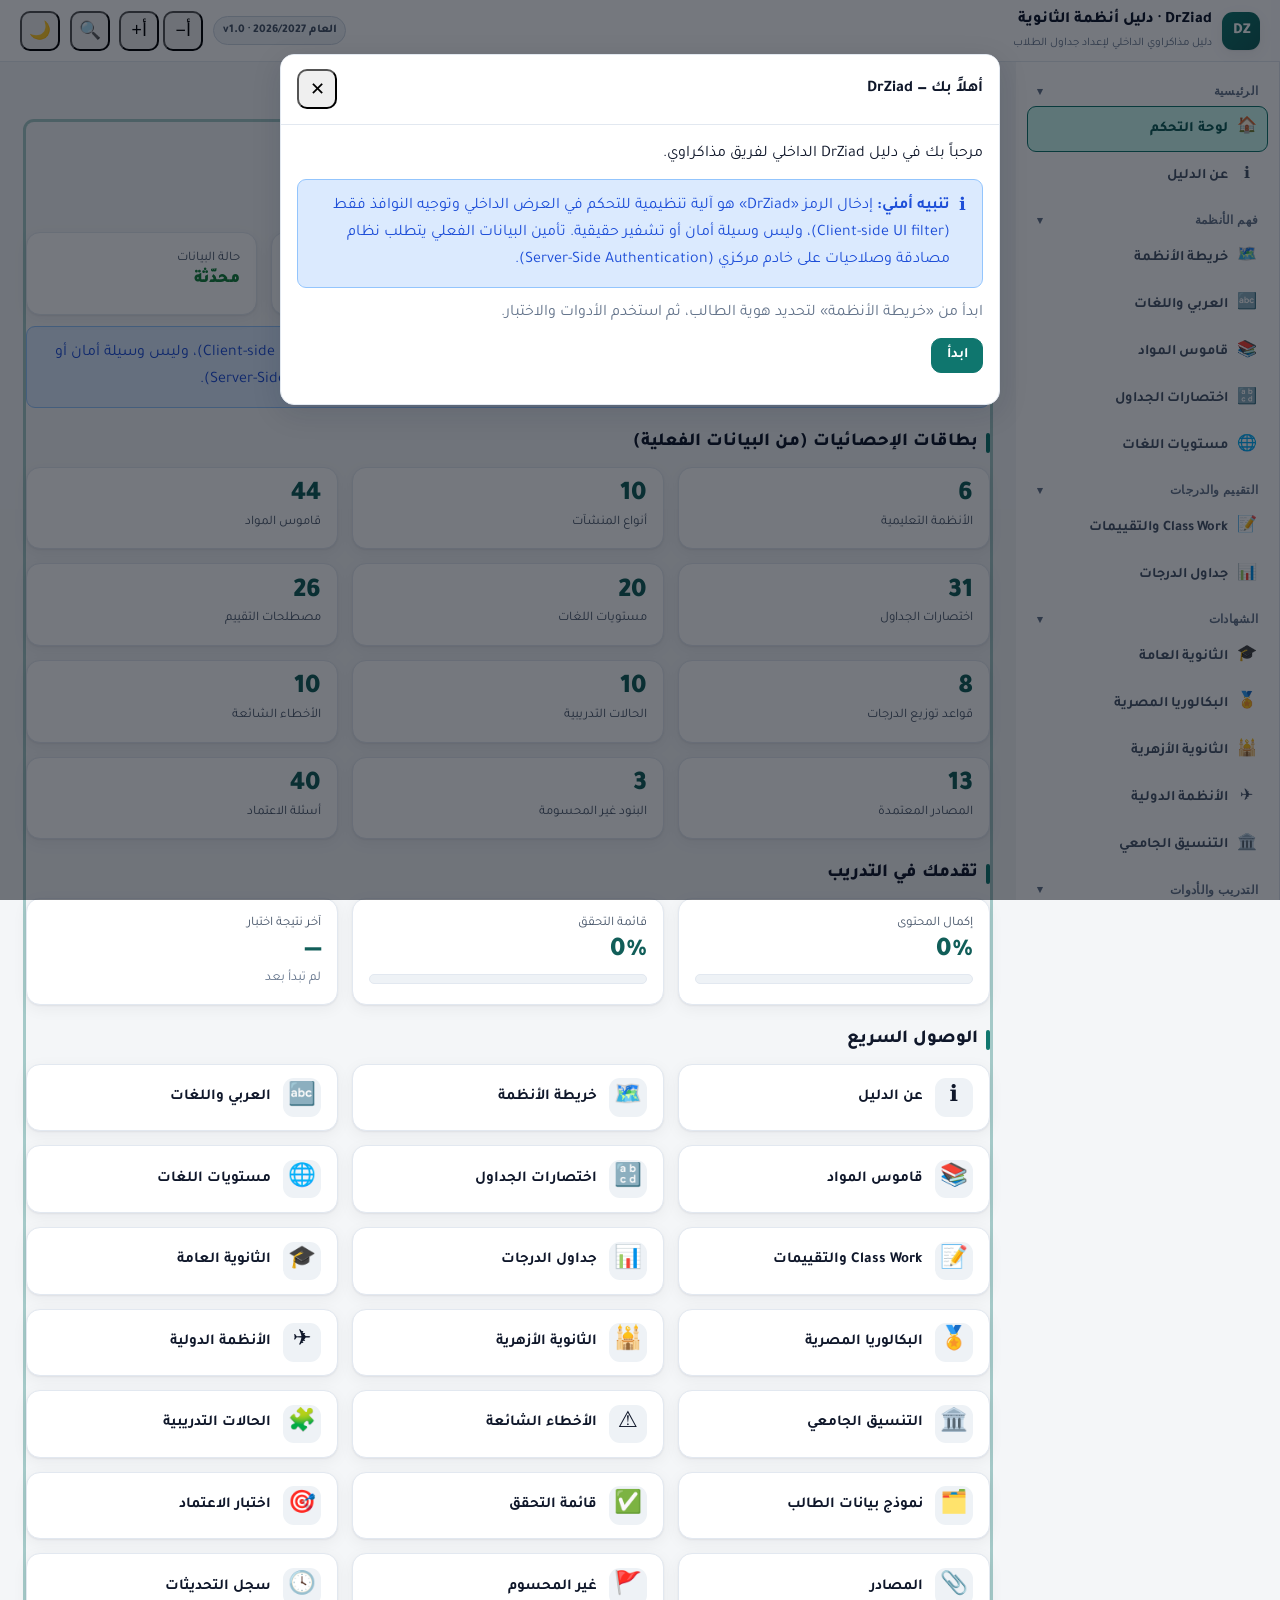
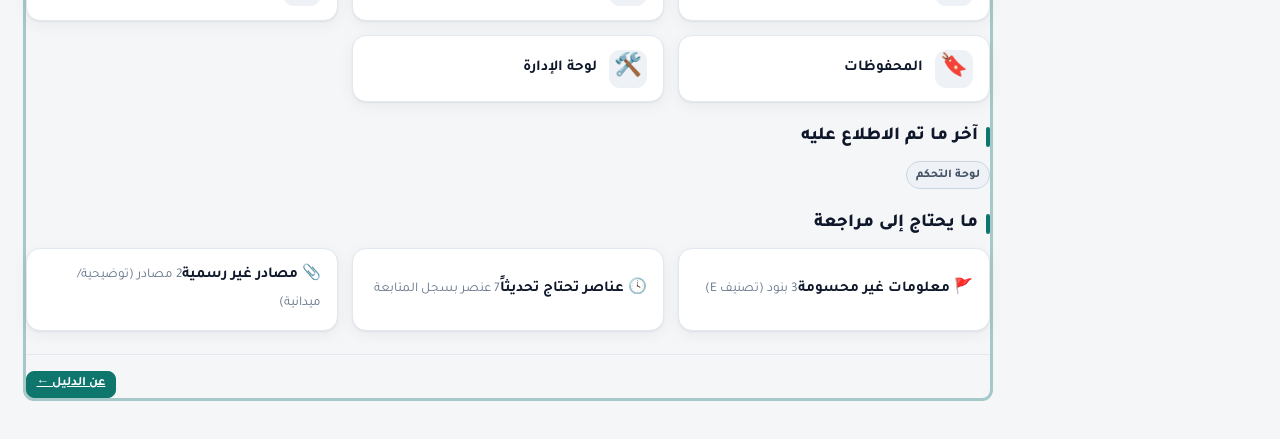
<file: index.html>
<!doctype html>
<html lang="ar" dir="rtl">
<head>
  <meta charset="utf-8">
  <meta name="viewport" content="width=device-width, initial-scale=1, viewport-fit=cover">
  <title>DrZiad — دليل أنظمة الثانوية وجدولة الطلاب</title>
  <meta name="description" content="دليل مذاكراوي الداخلي لفهم أنظمة المرحلة الثانوية المصرية وإعداد جداول الطلاب للعام 2026/2027.">
  <meta name="color-scheme" content="light dark">
  <meta name="robots" content="noindex, nofollow">
  <!-- خط عربي حديث (تحسين تجميلي اختياري)؛ يوجد بديل نظامي يعمل دون إنترنت -->
  <link rel="preconnect" href="https://fonts.googleapis.com">
  <link rel="preconnect" href="https://fonts.gstatic.com" crossorigin>
  <link rel="stylesheet" href="https://fonts.googleapis.com/css2?family=Tajawal:wght@400;500;700;800;900&family=Cairo:wght@400;600;700;800&display=swap">
  <link rel="stylesheet" href="styles.css">
  <link rel="stylesheet" href="print.css" media="all">
  <link rel="icon" href="data:image/svg+xml,%3Csvg xmlns='http://www.w3.org/2000/svg' viewBox='0 0 100 100'%3E%3Crect width='100' height='100' rx='22' fill='%230f766e'/%3E%3Ctext x='50' y='68' font-size='54' font-family='Arial' font-weight='bold' fill='white' text-anchor='middle'%3ED%3C/text%3E%3C/svg%3E">
</head>
<body>
  <a href="#view" class="skip-link">تخطَّ إلى المحتوى</a>

  <!-- ترويسة الطباعة (تظهر عند الطباعة فقط) -->
  <div class="print-header" id="printHeader" aria-hidden="true"></div>

  <div class="app">
    <!-- Header -->
    <header class="header">
      <button class="icon-btn menu-btn" id="menuBtn" aria-label="فتح القائمة">☰</button>
      <div class="brand">
        <span class="logo" aria-hidden="true">DZ</span>
        <span class="ttl">
          <b>DrZiad · دليل أنظمة الثانوية</b>
          <span>دليل مذاكراوي الداخلي لإعداد جداول الطلاب</span>
        </span>
      </div>
      <span class="spacer"></span>
      <span class="badge meta-chip" id="metaChip"></span>
      <div class="a11y-tools">
        <button class="icon-btn" id="fontDown" aria-label="تصغير الخط" title="تصغير الخط">أ−</button>
        <button class="icon-btn" id="fontUp" aria-label="تكبير الخط" title="تكبير الخط">أ+</button>
      </div>
      <button class="icon-btn" id="searchBtn" aria-label="بحث شامل" title="بحث (Ctrl+K)">🔍</button>
      <button class="icon-btn" id="themeBtn" aria-label="تبديل الوضع الداكن/الفاتح" title="الوضع الداكن/الفاتح">🌙</button>
    </header>

    <div class="layout">
      <!-- Sidebar -->
      <nav class="sidebar" id="sidebar" aria-label="التنقل الرئيسي"></nav>

      <!-- Main -->
      <main class="main" id="main">
        <div id="storageWarn" class="alert warn" role="alert" style="display:none">
          <span class="ic">⚠️</span>
          <div class="body"><b>التخزين المحلي غير متاح.</b> قد لا يُحفظ تقدمك (وضع تصفح خاص أو حظر البيانات). تعمل القراءة والبحث بشكل طبيعي.</div>
        </div>
        <nav class="breadcrumbs" id="breadcrumbs" aria-label="مسار التنقل"></nav>
        <section id="view" tabindex="-1" aria-live="polite"></section>
        <!-- مصادر الطباعة -->
        <div class="print-sources" id="printSources" aria-hidden="true"></div>
      </main>
    </div>
  </div>

  <div class="backdrop" id="backdrop"></div>
  <button class="to-top" id="toTop" aria-label="العودة إلى الأعلى">↑</button>

  <!-- Search overlay -->
  <div class="overlay" id="searchOverlay" role="dialog" aria-modal="true" aria-label="البحث الشامل">
    <div class="modal">
      <div class="modal-head">
        <strong>🔍 بحث شامل</strong>
        <span class="spacer" style="flex:1"></span>
        <button class="icon-btn" id="searchClose" aria-label="إغلاق البحث">✕</button>
      </div>
      <div class="modal-body">
        <input class="input" id="searchInput" type="search" style="width:100%"
          placeholder="ابحث في المواد، الاختصارات، القواعد، الأخطاء، المصادر… (يدعم العربي والإنجليزي)"
          aria-label="حقل البحث">
        <div id="searchResults" style="margin-top:.8rem"></div>
      </div>
    </div>
  </div>

  <!-- Generic modal -->
  <div class="overlay" id="modalOverlay" role="dialog" aria-modal="true" aria-labelledby="modalTitle">
    <div class="modal">
      <div class="modal-head">
        <strong id="modalTitle"></strong>
        <span style="flex:1"></span>
        <button class="icon-btn" id="modalClose" aria-label="إغلاق">✕</button>
      </div>
      <div class="modal-body" id="modalBody"></div>
    </div>
  </div>

  <!-- السكربتات: البيانات ثم المنطق (تعمل محلياً دون خادم) -->
  <script src="data.js"></script>
  <script src="storage.js"></script>
  <script src="search.js"></script>
  <script src="app.js"></script>
</body>
</html>
</file>
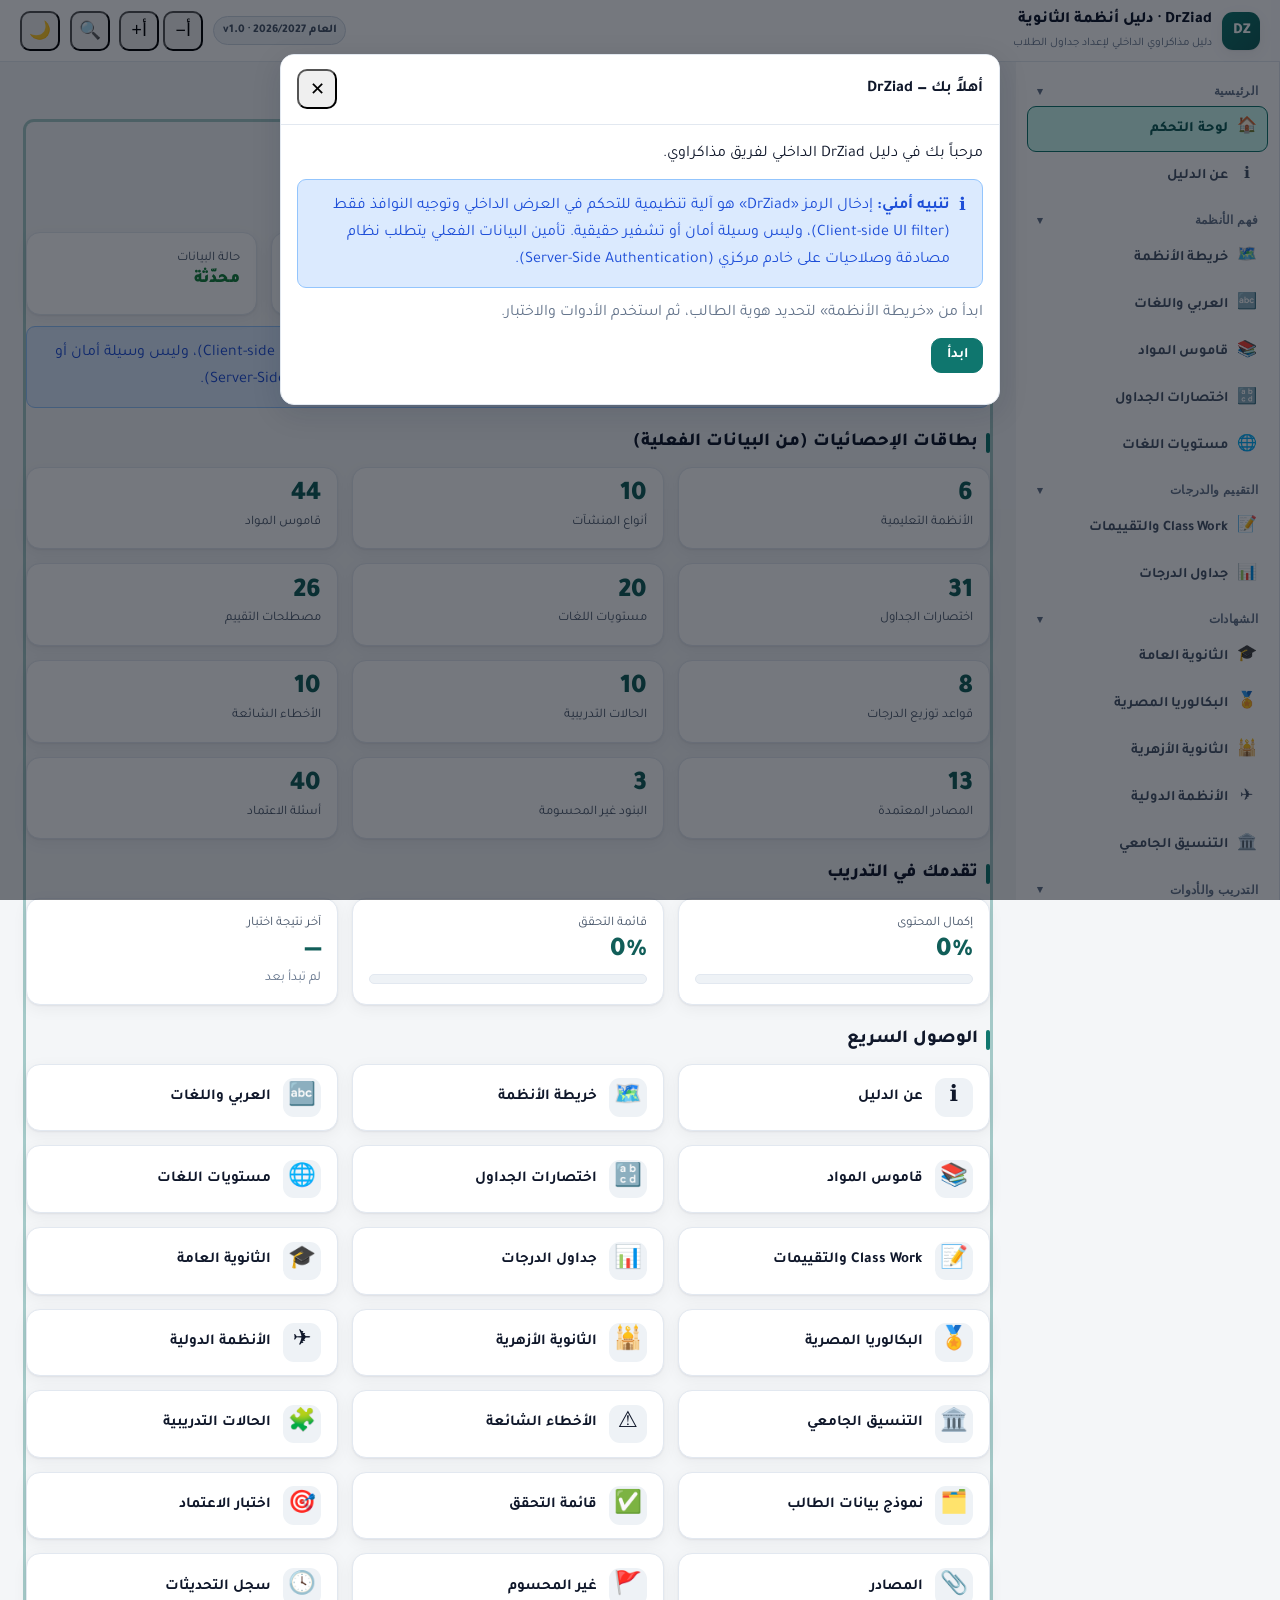
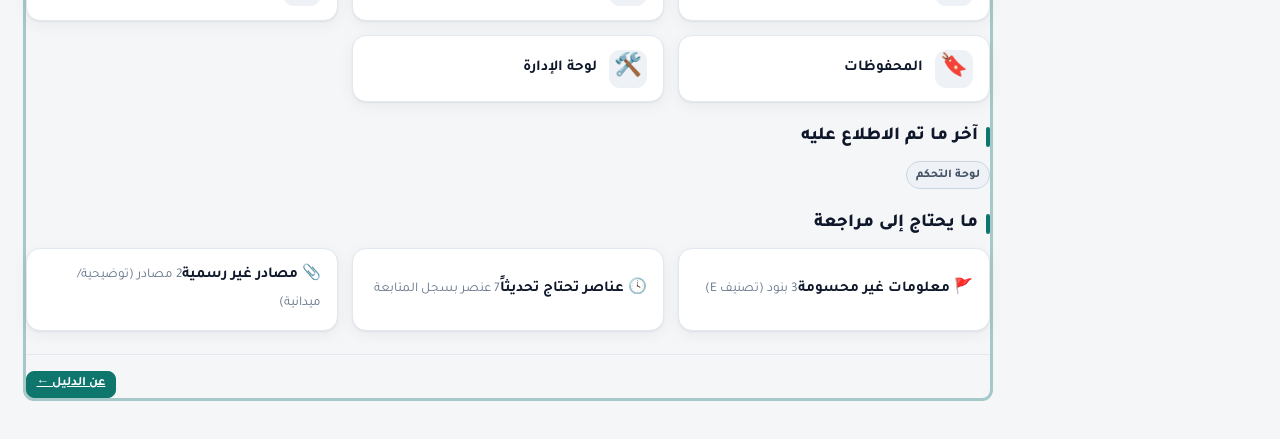
<file: drziad-single.html>
<!doctype html>
<html lang="ar" dir="rtl">
<head>
  <meta charset="utf-8">
  <meta name="viewport" content="width=device-width, initial-scale=1, viewport-fit=cover">
  
<!-- ========================================================
  DrZiad — النسخة ذات الملف الواحد (Single-File)
  مولّدة آلياً من الملفات المنفصلة عبر build-single.cjs
  تعمل محلياً بالكامل دون خادم. لتعديل المحتوى عدّل الملفات
  المنفصلة ثم أعد توليد هذه النسخة.
======================================================== -->
  <title>DrZiad — دليل أنظمة الثانوية وجدولة الطلاب</title>
  <meta name="description" content="دليل مذاكراوي الداخلي لفهم أنظمة المرحلة الثانوية المصرية وإعداد جداول الطلاب للعام 2026/2027.">
  <meta name="color-scheme" content="light dark">
  <meta name="robots" content="noindex, nofollow">
  <!-- خط عربي حديث (تحسين تجميلي اختياري)؛ يوجد بديل نظامي يعمل دون إنترنت -->
  <link rel="preconnect" href="https://fonts.googleapis.com">
  <link rel="preconnect" href="https://fonts.gstatic.com" crossorigin>
  <link rel="stylesheet" href="https://fonts.googleapis.com/css2?family=Tajawal:wght@400;500;700;800;900&family=Cairo:wght@400;600;700;800&display=swap">
  <style id="app-styles">
/* =====================================================================
   DrZiad — نظام التصميم (Design System)
   RTL • عربي • Mobile-First • Light/Dark • Accessible
   ===================================================================== */

/* ----------------------------- Tokens ----------------------------- */
:root {
  color-scheme: light;
  /* الهوية: أخضر زمردي داكن احترافي (أساسي) + كهرماني (مساعد) */
  --brand:        #0f766e;   /* teal-700 */
  --brand-dark:   #115e59;
  --brand-soft:   #ccfbf1;
  --accent:       #b45309;   /* amber-700 */
  --accent-soft:  #fef3c7;

  --bg:           #f4f6f8;
  --surface:      #ffffff;
  --surface-2:    #f8fafc;
  --surface-3:    #eef2f6;
  --border:       #e2e8f0;
  --border-strong:#cbd5e1;
  --text:         #0f172a;
  --text-soft:    #475569;
  --text-faint:   #64748b;
  --shadow:       0 1px 2px rgba(15,23,42,.06), 0 4px 16px rgba(15,23,42,.05);
  --shadow-lg:    0 8px 30px rgba(15,23,42,.12);
  --ring:         0 0 0 3px rgba(15,118,110,.35);

  /* مستويات الثقة A–E */
  --confA:#166534; --confA-bg:#dcfce7; --confA-bd:#86efac;
  --confB:#1d4ed8; --confB-bg:#dbeafe; --confB-bd:#93c5fd;
  --confC:#b45309; --confC-bg:#fef3c7; --confC-bd:#fcd34d;
  --confD:#6d28d9; --confD-bg:#ede9fe; --confD-bd:#c4b5fd;
  --confE:#b91c1c; --confE-bg:#fee2e2; --confE-bd:#fca5a5;

  --ok:#15803d; --warn:#b45309; --danger:#b91c1c; --info:#1d4ed8;

  --radius:14px; --radius-sm:9px; --radius-pill:999px;
  --sidebar-w:264px; --header-h:62px;
  --fs: 16px;
  --font: "Tajawal","Cairo","Noto Kufi Arabic","Segoe UI",Tahoma,Arial,system-ui,sans-serif;
  --maxw: 1200px;
}

:root[data-theme="dark"] {
  color-scheme: dark;
  --brand:#2dd4bf; --brand-dark:#5eead4; --brand-soft:#134e4a; --accent:#fbbf24; --accent-soft:#3f2d10;
  --bg:#0b1220; --surface:#111a2b; --surface-2:#0f1830; --surface-3:#1b2740;
  --border:#243247; --border-strong:#334867;
  --text:#e8eef6; --text-soft:#aeb9c9; --text-faint:#8695a9;
  --shadow:0 1px 2px rgba(0,0,0,.3),0 6px 20px rgba(0,0,0,.35);
  --shadow-lg:0 10px 34px rgba(0,0,0,.5);
  --ring:0 0 0 3px rgba(45,212,191,.4);
  --confA:#4ade80; --confA-bg:#09301c; --confA-bd:#166534;
  --confB:#60a5fa; --confB-bg:#102347; --confB-bd:#1d4ed8;
  --confC:#fbbf24; --confC-bg:#3a2a08; --confC-bd:#b45309;
  --confD:#c4b5fd; --confD-bg:#241a44; --confD-bd:#6d28d9;
  --confE:#f87171; --confE-bg:#3c1414; --confE-bd:#b91c1c;
  --ok:#4ade80; --warn:#fbbf24; --danger:#f87171; --info:#60a5fa;
}

@media (prefers-color-scheme: dark) {
  :root:not([data-theme="light"]) {
    color-scheme: dark;
    --brand:#2dd4bf; --brand-dark:#5eead4; --brand-soft:#134e4a; --accent:#fbbf24; --accent-soft:#3f2d10;
    --bg:#0b1220; --surface:#111a2b; --surface-2:#0f1830; --surface-3:#1b2740;
    --border:#243247; --border-strong:#334867;
    --text:#e8eef6; --text-soft:#aeb9c9; --text-faint:#8695a9;
    --shadow:0 1px 2px rgba(0,0,0,.3),0 6px 20px rgba(0,0,0,.35);
    --shadow-lg:0 10px 34px rgba(0,0,0,.5);
    --ring:0 0 0 3px rgba(45,212,191,.4);
    --confA:#4ade80; --confA-bg:#09301c; --confA-bd:#166534;
    --confB:#60a5fa; --confB-bg:#102347; --confB-bd:#1d4ed8;
    --confC:#fbbf24; --confC-bg:#3a2a08; --confC-bd:#b45309;
    --confD:#c4b5fd; --confD-bg:#241a44; --confD-bd:#6d28d9;
    --confE:#f87171; --confE-bg:#3c1414; --confE-bd:#b91c1c;
    --ok:#4ade80; --warn:#fbbf24; --danger:#f87171; --info:#60a5fa;
  }
}

/* ----------------------------- Base ----------------------------- */
*,*::before,*::after { box-sizing:border-box; }
html { font-size:var(--fs); -webkit-text-size-adjust:100%; }
body {
  margin:0; font-family:var(--font); background:var(--bg); color:var(--text);
  direction:rtl; line-height:1.7; letter-spacing:0; -webkit-font-smoothing:antialiased;
  text-rendering:optimizeLegibility;
}
h1,h2,h3,h4 { margin:0 0 .5rem; line-height:1.35; font-weight:800; color:var(--text); }
h1{font-size:1.5rem;} h2{font-size:1.25rem;} h3{font-size:1.08rem;} h4{font-size:1rem;}
p{margin:0 0 .7rem;} a{color:var(--brand-dark);}
small{color:var(--text-faint);}
code,.mono{font-family:ui-monospace,"Cascadia Code",Consolas,monospace;direction:ltr;unicode-bidi:isolate;}
.en{direction:ltr;unicode-bidi:isolate;display:inline-block;}
hr{border:none;border-top:1px solid var(--border);margin:1rem 0;}
::selection{background:var(--brand-soft);color:var(--text);}

/* Scrollbar */
*{scrollbar-width:thin;scrollbar-color:var(--border-strong) transparent;}
*::-webkit-scrollbar{width:10px;height:10px;}
*::-webkit-scrollbar-thumb{background:var(--border-strong);border-radius:10px;}

/* Focus visibility */
:focus-visible{outline:none;box-shadow:var(--ring);border-radius:8px;}
.skip-link{position:fixed;inset-inline-start:50%;transform:translateX(50%);top:-60px;z-index:200;
  background:var(--brand);color:#fff;padding:.6rem 1rem;border-radius:0 0 10px 10px;transition:top .2s;}
.skip-link:focus{top:0;}

/* ----------------------------- Layout ----------------------------- */
.app{min-height:100vh;}
.header{
  position:sticky;top:0;z-index:50;height:var(--header-h);display:flex;align-items:center;gap:.6rem;
  padding:0 clamp(12px,3vw,20px);background:color-mix(in srgb,var(--surface) 88%,transparent);
  backdrop-filter:saturate(180%) blur(8px);border-bottom:1px solid var(--border);
}
.brand{display:flex;align-items:center;gap:.6rem;min-width:0;}
.brand .logo{width:38px;height:38px;border-radius:11px;display:grid;place-items:center;flex:0 0 auto;
  background:linear-gradient(135deg,var(--brand),var(--brand-dark));color:#fff;font-weight:900;font-size:.95rem;box-shadow:var(--shadow);}
.brand .ttl{min-width:0;}
.brand .ttl b{display:block;font-size:.98rem;font-weight:800;white-space:nowrap;overflow:hidden;text-overflow:ellipsis;max-width:46vw;}
.brand .ttl span{display:block;font-size:.72rem;color:var(--text-faint);}
.header .spacer{flex:1;}
.header .meta-chip{display:none;}
@media(min-width:900px){.header .meta-chip{display:inline-flex;}}

.layout{display:flex;align-items:flex-start;}
.sidebar{
  width:var(--sidebar-w);flex:0 0 var(--sidebar-w);position:sticky;top:var(--header-h);
  height:calc(100vh - var(--header-h));overflow:auto;padding:.9rem .7rem 3rem;
  background:var(--surface);border-inline-start:1px solid var(--border);
}
.main{flex:1;min-width:0;padding:clamp(14px,2.5vw,26px);max-width:var(--maxw);margin-inline:auto;width:100%;}
.breadcrumbs{font-size:.82rem;color:var(--text-faint);margin-bottom:.7rem;display:flex;gap:.4rem;flex-wrap:wrap;align-items:center;}
.breadcrumbs a{color:var(--text-soft);text-decoration:none;} .breadcrumbs a:hover{color:var(--brand-dark);}

/* ----------------------------- Buttons ----------------------------- */
.btn{
  display:inline-flex;align-items:center;justify-content:center;gap:.45rem;cursor:pointer;
  font-family:inherit;font-size:.9rem;font-weight:700;line-height:1;padding:.6rem .9rem;border-radius:10px;
  border:1px solid var(--border-strong);background:var(--surface);color:var(--text);transition:.16s ease;
}
.btn:hover{border-color:var(--brand);color:var(--brand-dark);transform:translateY(-1px);}
.btn:active{transform:translateY(0);}
.btn.primary{background:var(--brand);border-color:var(--brand);color:#fff;}
.btn.primary:hover{background:var(--brand-dark);color:#fff;}
.btn.ghost{border-color:transparent;background:transparent;}
.btn.ghost:hover{background:var(--surface-3);}
.btn.danger{border-color:var(--confE-bd);color:var(--danger);}
.btn.danger:hover{background:var(--confE-bg);}
.btn.sm{padding:.4rem .6rem;font-size:.8rem;border-radius:8px;}
.btn.block{width:100%;}
.btn[disabled]{opacity:.5;cursor:not-allowed;transform:none;}
.icon-btn{width:40px;height:40px;padding:0;border-radius:10px;font-size:1.1rem;flex:0 0 auto;}

/* ----------------------------- Sidebar nav ----------------------------- */
.nav-group{margin-bottom:.4rem;}
.nav-group>.nav-title{display:flex;align-items:center;justify-content:space-between;width:100%;cursor:pointer;
  font-size:.74rem;font-weight:800;color:var(--text-faint);letter-spacing:.3px;padding:.5rem .6rem;border:none;background:none;text-align:start;}
.nav-group .nav-title .chev{transition:transform .2s;font-size:.7rem;}
.nav-group.collapsed .nav-title .chev{transform:rotate(-90deg);}
.nav-group.collapsed .nav-items{display:none;}
.nav-items{display:flex;flex-direction:column;gap:2px;}
.nav-link{display:flex;align-items:center;gap:.55rem;padding:.5rem .6rem;border-radius:9px;color:var(--text-soft);
  text-decoration:none;font-size:.9rem;font-weight:600;border:1px solid transparent;}
.nav-link .ic{font-size:1rem;width:1.3rem;text-align:center;flex:0 0 auto;}
.nav-link:hover{background:var(--surface-3);color:var(--text);}
.nav-link.active{background:var(--brand-soft);color:var(--brand-dark);border-color:var(--brand);font-weight:800;}
:root[data-theme="dark"] .nav-link.active{color:var(--brand);}

/* ----------------------------- Cards & grids ----------------------------- */
.card{background:var(--surface);border:1px solid var(--border);border-radius:var(--radius);padding:1rem 1.1rem;box-shadow:var(--shadow);}
.card.pad-lg{padding:1.4rem;}
.card h3{margin-top:0;}
.grid{display:grid;gap:14px;}
.grid.c2{grid-template-columns:repeat(2,1fr);}
.grid.c3{grid-template-columns:repeat(3,1fr);}
.grid.c4{grid-template-columns:repeat(4,1fr);}
.grid.auto{grid-template-columns:repeat(auto-fill,minmax(260px,1fr));}
@media(max-width:860px){.grid.c2,.grid.c3,.grid.c4{grid-template-columns:1fr;}}
@media(min-width:861px) and (max-width:1050px){.grid.c3,.grid.c4{grid-template-columns:repeat(2,1fr);}}

.page-head{margin-bottom:1rem;}
.page-head .lead{color:var(--text-soft);max-width:72ch;}
.section-title{display:flex;align-items:center;gap:.5rem;margin:1.4rem 0 .7rem;font-size:1.15rem;font-weight:800;}
.section-title::before{content:"";width:4px;height:1.1em;background:var(--brand);border-radius:4px;}

/* Stat tiles */
.stat{display:flex;flex-direction:column;gap:.15rem;padding:.9rem 1rem;border-radius:var(--radius);
  background:var(--surface);border:1px solid var(--border);box-shadow:var(--shadow);}
.stat .num{font-size:1.7rem;font-weight:900;color:var(--brand-dark);line-height:1;}
:root[data-theme="dark"] .stat .num{color:var(--brand);}
.stat .lbl{font-size:.82rem;color:var(--text-soft);}

/* Quick access tiles */
.tile{display:flex;align-items:center;gap:.7rem;padding:.85rem 1rem;border-radius:var(--radius);cursor:pointer;
  background:var(--surface);border:1px solid var(--border);box-shadow:var(--shadow);text-decoration:none;color:var(--text);transition:.16s;}
.tile:hover{border-color:var(--brand);transform:translateY(-2px);box-shadow:var(--shadow-lg);}
.tile .ic{font-size:1.4rem;width:2.4rem;height:2.4rem;border-radius:11px;display:grid;place-items:center;background:var(--surface-3);flex:0 0 auto;}
.tile b{font-size:.95rem;} .tile small{color:var(--text-faint);}

/* ----------------------------- Badges ----------------------------- */
.badge{display:inline-flex;align-items:center;gap:.3rem;font-size:.74rem;font-weight:800;padding:.2rem .55rem;border-radius:var(--radius-pill);
  border:1px solid var(--border-strong);background:var(--surface-3);color:var(--text-soft);white-space:nowrap;}
.conf{display:inline-flex;align-items:center;gap:.3rem;font-size:.74rem;font-weight:800;padding:.18rem .5rem;border-radius:var(--radius-pill);border:1px solid;cursor:help;}
.conf .dot{width:.6rem;height:.6rem;border-radius:50%;}
.conf.A{color:var(--confA);background:var(--confA-bg);border-color:var(--confA-bd);} .conf.A .dot{background:var(--confA);}
.conf.B{color:var(--confB);background:var(--confB-bg);border-color:var(--confB-bd);} .conf.B .dot{background:var(--confB);}
.conf.C{color:var(--confC);background:var(--confC-bg);border-color:var(--confC-bd);} .conf.C .dot{background:var(--confC);}
.conf.D{color:var(--confD);background:var(--confD-bg);border-color:var(--confD-bd);} .conf.D .dot{background:var(--confD);}
.conf.E{color:var(--confE);background:var(--confE-bg);border-color:var(--confE-bd);} .conf.E .dot{background:var(--confE);}
.pill-added{color:var(--confA);background:var(--confA-bg);border-color:var(--confA-bd);}
.pill-not{color:var(--confC);background:var(--confC-bg);border-color:var(--confC-bd);}
.pill-pass{color:var(--info);background:var(--confB-bg);border-color:var(--confB-bd);}

/* ----------------------------- Alerts ----------------------------- */
.alert{display:flex;gap:.6rem;padding:.8rem 1rem;border-radius:var(--radius-sm);border:1px solid var(--border-strong);
  background:var(--surface-2);margin:.7rem 0;}
.alert .ic{font-size:1.1rem;flex:0 0 auto;}
.alert.warn{background:var(--confC-bg);border-color:var(--confC-bd);color:var(--confC);}
.alert.danger{background:var(--confE-bg);border-color:var(--confE-bd);color:var(--confE);}
.alert.info{background:var(--confB-bg);border-color:var(--confB-bd);color:var(--confB);}
.alert.ok{background:var(--confA-bg);border-color:var(--confA-bd);color:var(--confA);}
.alert b{color:inherit;}
.alert .body{color:var(--text);}
.alert.warn .body,.alert.danger .body,.alert.info .body,.alert.ok .body{color:inherit;}

/* ----------------------------- Tables ----------------------------- */
.table-wrap{overflow:auto;border:1px solid var(--border);border-radius:var(--radius);box-shadow:var(--shadow);background:var(--surface);}
table{width:100%;border-collapse:collapse;font-size:.86rem;min-width:520px;}
thead th{position:sticky;top:0;background:var(--surface-3);text-align:start;padding:.6rem .7rem;font-weight:800;
  color:var(--text);border-bottom:1px solid var(--border-strong);white-space:nowrap;z-index:1;}
tbody td{padding:.55rem .7rem;border-bottom:1px solid var(--border);vertical-align:top;color:var(--text-soft);}
tbody tr:hover{background:var(--surface-2);}
tbody tr:last-child td{border-bottom:none;}

/* ----------------------------- Filter bar ----------------------------- */
.toolbar{display:flex;flex-wrap:wrap;gap:.5rem;align-items:center;margin-bottom:.9rem;}
.field{display:flex;flex-direction:column;gap:.25rem;}
.field label{font-size:.76rem;font-weight:700;color:var(--text-soft);}
.input,select,textarea{font-family:inherit;font-size:.9rem;padding:.5rem .65rem;border-radius:9px;border:1px solid var(--border-strong);
  background:var(--surface);color:var(--text);min-width:120px;}
textarea{min-height:72px;resize:vertical;width:100%;}
.input:focus,select:focus,textarea:focus{border-color:var(--brand);box-shadow:var(--ring);outline:none;}
.search-input{flex:1;min-width:180px;}
.count-chip{font-size:.8rem;color:var(--text-faint);margin-inline-start:auto;}
mark{background:var(--accent-soft);color:var(--text);padding:0 .1em;border-radius:3px;}

/* ----------------------------- Accordion ----------------------------- */
.acc{border:1px solid var(--border);border-radius:var(--radius);overflow:hidden;background:var(--surface);box-shadow:var(--shadow);margin-bottom:.7rem;}
.acc>summary{list-style:none;cursor:pointer;padding:.85rem 1rem;display:flex;align-items:center;gap:.6rem;font-weight:800;}
.acc>summary::-webkit-details-marker{display:none;}
.acc>summary::after{content:"▾";margin-inline-start:auto;transition:transform .2s;color:var(--text-faint);}
.acc[open]>summary::after{transform:rotate(180deg);}
.acc>summary:hover{background:var(--surface-2);}
.acc .acc-body{padding:0 1rem 1rem;border-top:1px solid var(--border);}

/* key-value rows */
.kv{display:grid;grid-template-columns:max-content 1fr;gap:.3rem .8rem;font-size:.88rem;margin:.5rem 0;}
.kv dt{font-weight:800;color:var(--text);}
.kv dd{margin:0;color:var(--text-soft);}

/* progress */
.progress{height:10px;border-radius:999px;background:var(--surface-3);overflow:hidden;border:1px solid var(--border);}
.progress>span{display:block;height:100%;background:linear-gradient(90deg,var(--brand),var(--brand-dark));transition:width .35s;}

/* checkbox list */
.check-item{display:flex;gap:.6rem;align-items:flex-start;padding:.55rem .6rem;border-radius:9px;border:1px solid transparent;}
.check-item:hover{background:var(--surface-2);}
.check-item input{margin-top:.25rem;width:1.1rem;height:1.1rem;accent-color:var(--brand);flex:0 0 auto;}
.check-item.done label{text-decoration:line-through;color:var(--text-faint);}
.tag{font-size:.68rem;font-weight:800;padding:.12rem .45rem;border-radius:999px;border:1px solid var(--border-strong);}
.tag.crit{color:var(--danger);background:var(--confE-bg);border-color:var(--confE-bd);}
.tag.imp{color:var(--warn);background:var(--confC-bg);border-color:var(--confC-bd);}
.tag.sup{color:var(--text-faint);}

/* quiz */
.q-card{border:1px solid var(--border);border-radius:var(--radius);padding:1rem 1.1rem;background:var(--surface);box-shadow:var(--shadow);margin-bottom:.8rem;}
.q-opt{display:flex;gap:.6rem;align-items:flex-start;padding:.6rem .7rem;border:1px solid var(--border-strong);border-radius:10px;cursor:pointer;margin:.35rem 0;transition:.12s;}
.q-opt:hover{border-color:var(--brand);background:var(--surface-2);}
.q-opt.sel{border-color:var(--brand);background:var(--brand-soft);}
.q-opt.correct{border-color:var(--confA-bd);background:var(--confA-bg);}
.q-opt.wrong{border-color:var(--confE-bd);background:var(--confE-bg);}
.q-opt input{margin-top:.2rem;accent-color:var(--brand);}

/* modal / overlay */
.overlay{position:fixed;inset:0;z-index:120;background:rgba(5,10,20,.55);display:none;align-items:flex-start;justify-content:center;padding:6vh 14px 14px;}
.overlay.open{display:flex;}
.modal{width:min(720px,100%);background:var(--surface);border:1px solid var(--border);border-radius:var(--radius);box-shadow:var(--shadow-lg);max-height:86vh;overflow:auto;}
.modal-head{display:flex;align-items:center;gap:.6rem;padding:.9rem 1rem;border-bottom:1px solid var(--border);position:sticky;top:0;background:var(--surface);}
.modal-body{padding:1rem;}

/* search results */
.search-result{display:block;padding:.6rem .7rem;border-radius:9px;border:1px solid var(--border);margin-bottom:.4rem;cursor:pointer;background:var(--surface-2);text-decoration:none;color:var(--text);}
.search-result:hover{border-color:var(--brand);}
.search-result .type{font-size:.7rem;color:var(--brand-dark);font-weight:800;}
:root[data-theme="dark"] .search-result .type{color:var(--brand);}
.search-result .path{font-size:.72rem;color:var(--text-faint);}

/* empty / error */
.empty{text-align:center;padding:2rem 1rem;color:var(--text-faint);}
.empty .ic{font-size:2rem;display:block;margin-bottom:.4rem;}

/* mobile nav */
.backdrop{position:fixed;inset:0;background:rgba(5,10,20,.5);z-index:40;display:none;}
.backdrop.open{display:block;}
.menu-btn{display:none;}
.to-top{position:fixed;inset-inline-end:16px;bottom:16px;z-index:45;width:44px;height:44px;border-radius:50%;
  box-shadow:var(--shadow-lg);display:none;align-items:center;justify-content:center;font-size:1.2rem;background:var(--brand);color:#fff;border:none;cursor:pointer;}
.to-top.show{display:flex;}

@media(max-width:900px){
  .menu-btn{display:inline-flex;}
  .sidebar{position:fixed;top:0;height:100vh;z-index:60;inset-inline-start:0;transform:translateX(-105%);
    transition:transform .25s;box-shadow:var(--shadow-lg);padding-top:1rem;}
  [dir="rtl"] .sidebar{inset-inline-start:auto;inset-inline-end:0;transform:translateX(105%);}
  .sidebar.open{transform:translateX(0)!important;}
  .brand .ttl b{max-width:60vw;}
}

/* two-column compare */
.compare{display:grid;grid-template-columns:1fr 1fr;gap:12px;}
@media(max-width:700px){.compare{grid-template-columns:1fr;}}

.muted{color:var(--text-faint);}
.chips{display:flex;flex-wrap:wrap;gap:.35rem;}
.notice-na{color:var(--text-faint);font-style:italic;}
.divider-label{display:flex;align-items:center;gap:.6rem;margin:1.2rem 0 .6rem;font-weight:800;color:var(--text-soft);font-size:.9rem;}
.divider-label::after{content:"";flex:1;height:1px;background:var(--border);}

.a11y-tools{display:flex;gap:.25rem;align-items:center;}
.sr-only{position:absolute;width:1px;height:1px;padding:0;margin:-1px;overflow:hidden;clip:rect(0,0,0,0);white-space:nowrap;border:0;}

@media(prefers-reduced-motion:reduce){
  *{animation-duration:.001ms!important;transition-duration:.001ms!important;scroll-behavior:auto!important;}
}

.toast{position:fixed;inset-inline:0;bottom:20px;margin-inline:auto;width:max-content;max-width:90vw;z-index:200;
  background:var(--text);color:var(--bg);padding:.7rem 1.1rem;border-radius:12px;box-shadow:var(--shadow-lg);
  opacity:0;transform:translateY(12px);transition:.25s;pointer-events:none;font-weight:700;}
.toast.show{opacity:1;transform:translateY(0);}

</style>
  <style id="print-styles">
/* =====================================================================
   DrZiad — تنسيق الطباعة (Print Styles) — RTL
   يُظهر اسم المشروع، تاريخ الطباعة، تاريخ البيانات، والمصادر الأساسية.
   ===================================================================== */
@media print {
  :root { --fs:12px; }
  @page { margin:14mm; }

  body { background:#fff !important; color:#000 !important; }

  /* إخفاء عناصر التنقل والأزرار */
  .header, .sidebar, .backdrop, .to-top, .overlay, .menu-btn,
  .toolbar .btn, .no-print, .nav-link, .a11y-tools, .toast { display:none !important; }

  .layout { display:block !important; }
  .main { max-width:100% !important; padding:0 !important; margin:0 !important; }

  /* ترويسة الطباعة */
  .print-header { display:block !important; border-bottom:2px solid #000; padding-bottom:6px; margin-bottom:10px; }
  .print-header b { font-size:14px; }
  .print-header .meta { font-size:11px; color:#333; }

  /* بطاقات وجداول نظيفة */
  .card, .table-wrap, .q-card, .acc, .stat, .tile {
    box-shadow:none !important; border:1px solid #bbb !important; break-inside:avoid; background:#fff !important;
  }
  .acc { break-inside:avoid; }
  .acc .acc-body { display:block !important; }
  details:not([open]) > *:not(summary) { display:block !important; }
  table { min-width:0 !important; font-size:11px; }
  thead th { background:#eee !important; -webkit-print-color-adjust:exact; print-color-adjust:exact; }
  tr, img { break-inside:avoid; }

  /* شارات الثقة بالأبيض والأسود مع الحفاظ على النص */
  .conf, .badge, .tag { border:1px solid #666 !important; color:#000 !important; background:#fff !important; }

  a[href]::after { content:""; } /* تجنب طباعة الروابط الطويلة */
  .breadcrumbs { display:none !important; }
  .print-sources { display:block !important; margin-top:12px; font-size:10px; border-top:1px solid #000; padding-top:6px; }
}

/* يظهر فقط عند الطباعة */
.print-header, .print-sources { display:none; }

</style>
  <link rel="icon" href="data:image/svg+xml,%3Csvg xmlns='http://www.w3.org/2000/svg' viewBox='0 0 100 100'%3E%3Crect width='100' height='100' rx='22' fill='%230f766e'/%3E%3Ctext x='50' y='68' font-size='54' font-family='Arial' font-weight='bold' fill='white' text-anchor='middle'%3ED%3C/text%3E%3C/svg%3E">
</head>
<body>
  <a href="#view" class="skip-link">تخطَّ إلى المحتوى</a>

  <!-- ترويسة الطباعة (تظهر عند الطباعة فقط) -->
  <div class="print-header" id="printHeader" aria-hidden="true"></div>

  <div class="app">
    <!-- Header -->
    <header class="header">
      <button class="icon-btn menu-btn" id="menuBtn" aria-label="فتح القائمة">☰</button>
      <div class="brand">
        <span class="logo" aria-hidden="true">DZ</span>
        <span class="ttl">
          <b>DrZiad · دليل أنظمة الثانوية</b>
          <span>دليل مذاكراوي الداخلي لإعداد جداول الطلاب</span>
        </span>
      </div>
      <span class="spacer"></span>
      <span class="badge meta-chip" id="metaChip"></span>
      <div class="a11y-tools">
        <button class="icon-btn" id="fontDown" aria-label="تصغير الخط" title="تصغير الخط">أ−</button>
        <button class="icon-btn" id="fontUp" aria-label="تكبير الخط" title="تكبير الخط">أ+</button>
      </div>
      <button class="icon-btn" id="searchBtn" aria-label="بحث شامل" title="بحث (Ctrl+K)">🔍</button>
      <button class="icon-btn" id="themeBtn" aria-label="تبديل الوضع الداكن/الفاتح" title="الوضع الداكن/الفاتح">🌙</button>
    </header>

    <div class="layout">
      <!-- Sidebar -->
      <nav class="sidebar" id="sidebar" aria-label="التنقل الرئيسي"></nav>

      <!-- Main -->
      <main class="main" id="main">
        <div id="storageWarn" class="alert warn" role="alert" style="display:none">
          <span class="ic">⚠️</span>
          <div class="body"><b>التخزين المحلي غير متاح.</b> قد لا يُحفظ تقدمك (وضع تصفح خاص أو حظر البيانات). تعمل القراءة والبحث بشكل طبيعي.</div>
        </div>
        <nav class="breadcrumbs" id="breadcrumbs" aria-label="مسار التنقل"></nav>
        <section id="view" tabindex="-1" aria-live="polite"></section>
        <!-- مصادر الطباعة -->
        <div class="print-sources" id="printSources" aria-hidden="true"></div>
      </main>
    </div>
  </div>

  <div class="backdrop" id="backdrop"></div>
  <button class="to-top" id="toTop" aria-label="العودة إلى الأعلى">↑</button>

  <!-- Search overlay -->
  <div class="overlay" id="searchOverlay" role="dialog" aria-modal="true" aria-label="البحث الشامل">
    <div class="modal">
      <div class="modal-head">
        <strong>🔍 بحث شامل</strong>
        <span class="spacer" style="flex:1"></span>
        <button class="icon-btn" id="searchClose" aria-label="إغلاق البحث">✕</button>
      </div>
      <div class="modal-body">
        <input class="input" id="searchInput" type="search" style="width:100%"
          placeholder="ابحث في المواد، الاختصارات، القواعد، الأخطاء، المصادر… (يدعم العربي والإنجليزي)"
          aria-label="حقل البحث">
        <div id="searchResults" style="margin-top:.8rem"></div>
      </div>
    </div>
  </div>

  <!-- Generic modal -->
  <div class="overlay" id="modalOverlay" role="dialog" aria-modal="true" aria-labelledby="modalTitle">
    <div class="modal">
      <div class="modal-head">
        <strong id="modalTitle"></strong>
        <span style="flex:1"></span>
        <button class="icon-btn" id="modalClose" aria-label="إغلاق">✕</button>
      </div>
      <div class="modal-body" id="modalBody"></div>
    </div>
  </div>

  <!-- السكربتات: البيانات ثم المنطق (تعمل محلياً دون خادم) -->
  <script>/* data.js */
/* =====================================================================
   DrZiad — قاعدة المعرفة الموحدة (Data Layer)
   مشروع: دليل مذاكراوي لفهم أنظمة المرحلة الثانوية وإعداد جداول الطلاب
   العام الدراسي: 2026/2027 — آخر تحقق: 2026-10-08
   ---------------------------------------------------------------------
   ملاحظة حوكمة: كل القيم هنا منقولة من حزمة التسليم الرسمية (الملفات 1–4).
   يُحظر تعديل أي درجة أو نسبة أو حالة مادة، ويجب الإبقاء على رموز المصادر
   ومستويات الثقة (A→E) كما هي. البنود غير المحسومة موسومة بالتصنيف E.
   ===================================================================== */
(function () {
  "use strict";

  const DATA = {};

  /* ------------------------------ 0. التعريف ------------------------------ */
  DATA.meta = {
    name: "دليل مذاكراوي لفهم أنظمة المرحلة الثانوية وإعداد جداول الطلاب",
    code: "DrZiad",
    accessCode: "DrZiad",
    academicYear: "2026/2027",
    lastVerified: "2026-10-08",
    staleAfterDays: 180,
    audience: "دكاترة المتابعة الأكاديمية وإعداد الجداول بفريق مذاكراوي (استخدام داخلي حصري)",
    purpose: "تحويل الفهم اللوائحي والأكاديمي للنظام الدراسي الفعلي للطالب إلى قرارات عملية وجداول مذاكرة دقيقة",
    scope: "جمهورية مصر العربية بالكامل",
    securityDisclosure:
      "إدخال الرمز «DrZiad» هو آلية تنظيمية للتحكم في العرض الداخلي وتوجيه النوافذ فقط (Client-side UI filter)، وليس وسيلة أمان أو تشفير حقيقية. تأمين البيانات الفعلي يتطلب نظام مصادقة وصلاحيات على خادم مركزي (Server-Side Authentication)."
  };

  /* --------------------------- 1. مستويات الثقة --------------------------- */
  DATA.confidenceLevels = [
    { level: "A", label: "مؤكد رسمياً", en: "Officially Confirmed", icon: "🛡️",
      meaning: "مستند إلى قانون أو قرار وزاري أو كتاب دوري بالجريدة/الوقائع الرسمية." },
    { level: "B", label: "رسمي توضيحي", en: "Official Clarification", icon: "📢",
      meaning: "صادر في تصريح أو مؤتمر وزاري موثق." },
    { level: "C", label: "ممارسة مدرسية شائعة", en: "Common School Practice", icon: "🏫",
      meaning: "التطبيق قد يختلف بحسب اللائحة الداخلية للمدرسة." },
    { level: "D", label: "خبرة ميدانية", en: "Field Experience", icon: "💬",
      meaning: "تمثل تجارب طلاب وأولياء أمور ومعلمين، وليست قاعدة ملزمة." },
    { level: "E", label: "غير محسوم / فجوة لوائحية", en: "Unresolved / Gap", icon: "⚠️",
      meaning: "لم يصدر بها نص رسمي قاطع؛ يُحظر التخمين ويُتبع الإجراء الآمن." }
  ];

  /* --------------------------- 2. الأنظمة التعليمية --------------------------- */
  DATA.systems = [
    { id: "SYS-GEN-SEC", name: "الثانوية العامة المصرية", en: "General Secondary",
      authority: "وزارة التربية والتعليم والتعليم الفني",
      legal: "القرار الوزاري 138 لسنة 2024 والمعدل بالقرار 234 لسنة 2025",
      key: "الصف الثالث = 320 درجة، 5 مواد مضافة فقط. صفوف النقل: أعمال سنة 70% + امتحان نهائي 30%.",
      stats: { "مجموع ثالثة ثانوي": "320", "مواد مضافة (ث3)": "5", "أعمال سنة (نقل)": "70%" },
      confidence: "A" },
    { id: "SYS-EG-BAC", name: "البكالوريا المصرية", en: "Egyptian Baccalaureate",
      authority: "وزارة التربية والتعليم والتعليم الفني",
      legal: "القرار الوزاري 213 لسنة 2025 والقرار 234 لسنة 2025",
      key: "نظام تراكمي من 600 درجة على الصفين الثاني والثالث (100 لكل مادة)، 4 مسارات، ومحاولتان بالصف الثالث.",
      stats: { "المجموع التراكمي": "600", "المسارات": "4", "المحاولات (ث3)": "2" },
      confidence: "A" },
    { id: "SYS-AZHAR-SEC", name: "الثانوية الأزهرية", en: "Azhar Secondary",
      authority: "قطاع المعاهد الأزهرية — الأزهر الشريف",
      legal: "القانون 103 لسنة 1961 ولائحته التنفيذية وتعديلاته",
      key: "علمي 650 درجة، أدبي 630/590 (مبصر/كفيف). لا أعمال سنة. امتحانات شفهية ملزمة في القرآن والحديث.",
      stats: { "مجموع علمي": "650", "مجموع أدبي": "630/590", "شفهي ملزم": "قرآن + حديث" },
      confidence: "A" },
    { id: "SYS-INT-IGCSE", name: "الشهادة البريطانية IGCSE", en: "British IGCSE",
      authority: "مجالس الامتحانات البريطانية + المجلس الثقافي البريطاني + التنسيق المصري",
      legal: "قرارات المجلس الأعلى للجامعات المنظمة للمعادلات الأجنبية",
      key: "8 مواد على الأقل بمستوى Extended (تقدير لا يقل عن C)، وحظر نظام Core في التنسيق المصري.",
      stats: { "الحد الأدنى للمواد": "8", "المستوى المطلوب": "Extended", "الحد الأدنى للتقدير": "C" },
      confidence: "A" },
    { id: "SYS-INT-AMER", name: "الدبلومة الأمريكية", en: "American Diploma",
      authority: "هيئات الاعتماد الأمريكية المعتمدة بمصر (Cognia) + وزارة التربية والتعليم",
      legal: "قرارات المجلس الأعلى للجامعات",
      key: "مجموع اعتباري: 40% للمعدل المدرسي GPA لأفضل 8 مواد + 60% للاختبار المعياري EST I، مع EST II للطب والهندسة.",
      stats: { "وزن الـ GPA": "40%", "وزن الاختبار المعياري": "60%", "شرط الطب/الهندسة": "EST II" },
      confidence: "A" },
    { id: "SYS-INT-IB", name: "البكالوريا الدولية IB DP", en: "International Baccalaureate",
      authority: "منظمة البكالوريا الدولية (جنيف) + المجلس الأعلى للجامعات",
      legal: "لوائح مكتب التنسيق المصري للشهادات الدولية",
      key: "6 مواد بينها 3 على الأقل HL، مع EE وTOK وCAS، وحد أدنى 24 نقطة للمعادلة.",
      stats: { "عدد المواد": "6", "مواد HL (حد أدنى)": "3", "النقاط (حد أدنى)": "24" },
      confidence: "A" }
  ];

  /* --------------------------- 3. أنواع المنشآت --------------------------- */
  // الخمسة الأولى بنصوص قاعدة الـ JSON الرسمية؛ والباقي مستخرج من نصوص التقرير والمقارنات.
  DATA.schoolTypes = [
    { id: "SCH-GOV-ARB", title: "مدرسة حكومية عربي", en: "Governmental Arabic",
      medium: "العربية", certificate: "الثانوية العامة المصرية",
      priority: "مذاكرة مفاهيمية وحل واجبات دون حاجة لوقت ترجمة مصطلحات.", confidence: "A" },
    { id: "SCH-EXP-LANG", title: "مدرسة رسمية لغات (تجريبي)", en: "Official Language (Experimental)",
      medium: "الإنجليزية للعلوم والرياضيات", certificate: "الثانوية العامة المصرية",
      priority: "تخصيص وقت إضافي للمصطلحات والمسائل الكلامية، والالتزام بتقييم الأسبوع.", confidence: "A" },
    { id: "SCH-DIS-LANG", title: "مدرسة رسمية متميزة لغات", en: "Distinguished Official Language",
      medium: "الإنجليزية", certificate: "الثانوية العامة المصرية",
      priority: "متابعة أعمال السنة الصارمة لكثافاتها المنخفضة والالتزام الصفي.", confidence: "A" },
    { id: "SCH-PRV-ARB", title: "مدرسة خاصة عربي", en: "Private Arabic",
      medium: "العربية", certificate: "الثانوية العامة المصرية",
      priority: "موازنة الواجبات المدرسية مع خطط السناتر والدروس الخارجية.", confidence: "A" },
    { id: "SCH-PRV-LANG", title: "مدرسة خاصة لغات", en: "Private Language",
      medium: "الإنجليزية للعلوم والرياضيات", certificate: "الثانوية العامة المصرية",
      priority: "التنسيق بين تكليفات المنصة الإلكترونية (LMS) وتدريبات اللغة الإنجليزية.", confidence: "A" },
    { id: "SCH-AZH-STD", title: "معهد أزهري عادي", en: "Standard Azhar Institute",
      medium: "العربية (الإنجليزية لغة أولى)", certificate: "الثانوية الأزهرية",
      priority: "جلسات قرآن ميكروية يومية وفصل الفروع الشرعية والعربية، ومتابعة الامتحان الشفهي.", confidence: "A" },
    { id: "SCH-AZH-LANG", title: "معهد أزهري نموذجي/لغات", en: "Model/Language Azhar Institute",
      medium: "العربية + الإنجليزية للعلوم", certificate: "الثانوية الأزهرية",
      priority: "نفس ضوابط الأزهر مع هامش مصطلحات علمية بالإنجليزية.", confidence: "C" },
    { id: "SCH-INT-AMER", title: "مدرسة دولية أمريكية", en: "American International School",
      medium: "الإنجليزية", certificate: "الدبلومة الأمريكية",
      priority: "موازنة واجبات المدرسة (GPA) مع تدريب أسبوعي على EST I/II.", confidence: "A" },
    { id: "SCH-INT-BRIT", title: "مدرسة دولية بريطانية", en: "British International School",
      medium: "الإنجليزية", certificate: "IGCSE / A-Level",
      priority: "جدولة مواسم الامتحانات وحل الـ Past Papers والالتزام بمستوى Extended.", confidence: "A" },
    { id: "SCH-INT-IB", title: "مدرسة دولية (IB)", en: "IB World School",
      medium: "الإنجليزية", certificate: "البكالوريا الدولية IB DP",
      priority: "أولوية لمواد HL وإدارة مواعيد EE وIA مبكراً لتفادي التراكم.", confidence: "A" }
  ];

  /* -------- مصفوفة مقارنة المنشآت والشهادات (schools vs certificates) -------- */
  DATA.comparisonMatrix = [
    { school: "حكومي عربي", certificate: "الثانوية العامة المصرية", examLang: "العربية", pattern: "قومي موحد + أعمال سنة بالنقل", coordination: "تنسيق حكومي موحد من 320", note: "لا فرق تنسيقي مع اللغات." },
    { school: "رسمي لغات / رسمي متميز لغات", certificate: "الثانوية العامة المصرية (مترجمة)", examLang: "إنجليزية + حق التعريب", pattern: "قومي موحد + أعمال سنة بالنقل", coordination: "تنسيق حكومي موحد من 320", note: "لا ميزة تفضيلية إطلاقاً؛ نفس المنهج والامتحان." },
    { school: "خاص عربي / خاص لغات", certificate: "الثانوية العامة المصرية", examLang: "حسب نوع المدرسة + حق التعريب", pattern: "قومي موحد؛ أعمال السنة باللائحة الداخلية بالنقل", coordination: "تنسيق حكومي موحد من 320", note: "اطلب كشف توزيع درجات المدرسة الرسمي." },
    { school: "معهد أزهري (عادي/نموذجي)", certificate: "الثانوية الأزهرية", examLang: "العربية", pattern: "امتحان شهادة موحد + شفهي ملزم", coordination: "تنسيق جامعة الأزهر المستقل + كليات محددة بالتنسيق العام بمجموع اعتباري", note: "استبعاد المواد الشرعية في المجموع الاعتباري العام." },
    { school: "مدرسة دولية أمريكية", certificate: "الدبلومة الأمريكية", examLang: "الإنجليزية", pattern: "GPA تراكمي + اختبار معياري EST", coordination: "مجموع اعتباري 40% GPA + 60% EST I", note: "EST II شرط للطب والهندسة." },
    { school: "مدرسة دولية بريطانية", certificate: "IGCSE / A-Level", examLang: "الإنجليزية", pattern: "دورات امتحانية (مايو/نوفمبر)", coordination: "مجموع اعتباري بنظام الكوتة", note: "Extended إلزامي، وCore مرفوض." },
    { school: "مدرسة دولية (IB)", certificate: "البكالوريا الدولية IB DP", examLang: "الإنجليزية", pattern: "HL/SL + EE/TOK/CAS", coordination: "مجموع اعتباري بنظام الكوتة", note: "تصديق الشهادة من السفارة المصرية بسويسرا." }
  ];

  /* --------------------------- 4. قاموس المواد (44) --------------------------- */
  // الحقول: en, ar, official, abbr, context, nature, warning, example, added(bool|null), medium
  DATA.subjects = [
    { n:1, en:"Arabic Language", ar:"لغة عربية", official:"اللغة العربية", abbr:"Arb / Ar", context:"كافة الصفوف والأنظمة", nature:"مستقلة أساسية مضافة (80 درجة)", warning:"عدم إغفال فروعها الخمسة (نحو، بلاغة، أدب، نصوص، قراءة).", example:"لغة عربية (نحو وبلاغة) — 60 دقيقة", added:true, medium:"العربية", conf:"A" },
    { n:2, en:"First Foreign Language", ar:"لغة أولى", official:"اللغة الأجنبية الأولى", abbr:"1st FL / Eng", context:"كافة صفوف الثانوية العامة", nature:"مستقلة أساسية مضافة (60 درجة)", warning:"الخلط بين المنهج الحكومي والمستوى الرفيع بصفوف النقل.", example:"إنجليزي لغة أولى (قواعد ونصوص) — 50 د", added:true, medium:"إنجليزي", conf:"A" },
    { n:3, en:"Second Foreign Language", ar:"لغة ثانية", official:"اللغة الأجنبية الثانية", abbr:"2nd FL / SL", context:"الأول والثاني والثالث الثانوي", nature:"نجاح ورسوب غير مضافة (40 درجة)", warning:"إعطاؤها وزناً زمنياً يماثل المضاف وإهدار وقت المواد المضافة.", example:"لغة ثانية (فرنسي/ألماني) — 45 د أسبوعياً", added:false, medium:"لغة ثانية", conf:"A" },
    { n:4, en:"English", ar:"لغة إنجليزية", official:"اللغة الأجنبية الأولى (الإنجليزية)", abbr:"Eng", context:"كافة المراحل والأنظمة", nature:"أساسية أو مستوى مؤهل بالشهادات", warning:"اعتبارها مادة قراءة فقط دون تدريب على الكتابة المقالية.", example:"لغة إنجليزية (حل مهارات وبراجراف)", added:true, medium:"إنجليزي", conf:"A" },
    { n:5, en:"French", ar:"لغة فرنسية", official:"اللغة الفرنسية (أولى أو ثانية)", abbr:"Fr", context:"لغة ثانية عامة، ولغة أولى بمدارس محددة", nature:"غير مضافة بالعام إلا إذا كانت لغة أولى", warning:"معاملتها كمادة مضافة عند اختيارها كلغة ثانية بالعام.", example:"لغة فرنسية (مفردات وقواعد) — 45 د", added:null, medium:"فرنسي", conf:"A" },
    { n:6, en:"German", ar:"لغة ألمانية", official:"اللغة الألمانية (لغة ثانية)", abbr:"Ger / De", context:"خيار لغة ثانية", nature:"نجاح ورسوب غير مضافة", warning:"تجاهلها نهائياً والرسوب فيها لعدم تجاوز الـ 50%.", example:"ألماني (تثبيت قواعد ونصوص) — 45 د", added:false, medium:"ألماني", conf:"A" },
    { n:7, en:"Italian", ar:"لغة إيطالية", official:"اللغة الإيطالية (لغة ثانية)", abbr:"Ital / It", context:"خيار لغة ثانية", nature:"نجاح ورسوب غير مضافة", warning:"تخصيص ساعات يومية لها على حساب الرياضيات والعلوم.", example:"إيطالي (حل تدريبات الوحدة) — 45 د", added:false, medium:"إيطالي", conf:"A" },
    { n:8, en:"Spanish", ar:"لغة إسبانية", official:"اللغة الإسبانية (لغة ثانية)", abbr:"Span / Es", context:"خيار لغة ثانية", nature:"نجاح ورسوب غير مضافة", warning:"وضعها في أوقات التركيز الذهني الصباحية العالية.", example:"إسباني (مراجعة كويز المدرسة) — 45 د", added:false, medium:"إسباني", conf:"A" },
    { n:9, en:"Mathematics", ar:"رياضيات", official:"الرياضيات", abbr:"Math", context:"الأول والثاني، وثالثة رياضة", nature:"مجمعة بالنقل وتخصصية بالثالث", warning:"جدولتها كجلسة أسبوعية يتيمة دون تفكيك فروعها.", example:"رياضيات (جبر وحساب مثلثات) — 90 د", added:true, medium:"حسب المدرسة", conf:"A" },
    { n:10, en:"General Mathematics", ar:"رياضيات عامة", official:"الرياضيات العامة", abbr:"Gen. Math", context:"الصف الثاني الثانوي الأدبي فقط", nature:"أساسية مضافة لأدبي (60 درجة)", warning:"الخلط بينها وبين ميكانيكا العلمي؛ فهي تقتصر على الجبر والإحصاء.", example:"رياضيات عامة أدبي (جبر وتباديل) — 60 د", added:true, medium:"حسب المدرسة", conf:"A" },
    { n:11, en:"Pure Mathematics", ar:"رياضيات بحتة", official:"الرياضيات البحتة", abbr:"Pure Math", context:"الثاني علمي، والثالث رياضة", nature:"فرع تخصصي متقدم (جبر، فراغية، تفاضل)", warning:"مذاكرة الفرع نظرياً دون تخصيص 70% من الوقت للحل.", example:"رياضيات بحتة (تفاضل وتكامل) — 90 د", added:true, medium:"حسب المدرسة", conf:"A" },
    { n:12, en:"Applied Mathematics", ar:"رياضيات تطبيقية", official:"الرياضيات التطبيقية", abbr:"Applied Math", context:"الثاني علمي، وثالثة رياضة، والأزهر", nature:"فرع تخصصي متقدم (استاتيكا وديناميكا)", warning:"الخلط بينها وبين الإحصاء النظري للشعبة الأدبية.", example:"رياضيات تطبيقية (استاتيكا وقوى) — 90 د", added:true, medium:"حسب المدرسة", conf:"A" },
    { n:13, en:"Algebra", ar:"جبر", official:"الجبر وحساب المثلثات / الجبر والفراغية", abbr:"Alg", context:"فرع في كافة صفوف الثانوي العام", nature:"فرع داخل مادة الرياضيات المجمعة", warning:"وضعه كمادة مستقلة ذات امتحان ومجموع منفصل بالعام.", example:"رياضيات: فرع الجبر (مصفوفات ومحددات)", added:null, medium:"حسب المدرسة", conf:"A" },
    { n:14, en:"Geometry", ar:"هندسة", official:"الهندسة التحليلية / الهندسة الفراغية", abbr:"Geo / Geom", context:"الأول الثانوي العام، وثالثة رياضة", nature:"فرع داخل مادة الرياضيات المجمعة", warning:"الخلط بين اختصار الهندسة (Geo) واختصار الجغرافيا (Geo).", example:"رياضيات: هندسة فراغية (معادلة الخط)", added:null, medium:"حسب المدرسة", conf:"A" },
    { n:15, en:"Trigonometry", ar:"حساب مثلثات", official:"حساب المثلثات", abbr:"Trig", context:"الأول والثاني الثانوي", nature:"فرع داخل الرياضيات العامة والبحتة", warning:"فصله بجلسة طويلة مستقلة؛ يفضل دمجه مع الجبر.", example:"رياضيات: حساب مثلثات (متطابقات وزوايا)", added:null, medium:"حسب المدرسة", conf:"A" },
    { n:16, en:"Calculus", ar:"تفاضل وتكامل", official:"التفاضل والتكامل", abbr:"Calc", context:"الثاني علمي، وثالثة رياضة", nature:"فرع داخل الرياضيات البحتة", warning:"إهمال القواعد التراكمية للتفاضل عند الانتقال للتكامل.", example:"رياضيات بحتة: تفاضل (مشتقات الدوال)", added:null, medium:"حسب المدرسة", conf:"A" },
    { n:17, en:"Statics", ar:"استاتيكا", official:"الاستاتيكا", abbr:"Statics", context:"الصف الثالث الثانوي شعبة الرياضيات", nature:"فرع داخل الرياضيات التطبيقية", warning:"الخلط بين اختصار الاستاتيكا والإحصاء (Stat).", example:"رياضيات تطبيقية: استاتيكا (احتكاك وعزوم)", added:null, medium:"حسب المدرسة", conf:"A" },
    { n:18, en:"Dynamics", ar:"ديناميكا", official:"الديناميكا", abbr:"Dyn", context:"الصف الثالث الثانوي شعبة الرياضيات", nature:"فرع داخل الرياضيات التطبيقية", warning:"البدء بالديناميكا قبل استيعاب قوانين التفاضل الحركي.", example:"رياضيات تطبيقية: ديناميكا (قوانين نيوتن)", added:null, medium:"حسب المدرسة", conf:"A" },
    { n:19, en:"Mechanics", ar:"ميكانيكا", official:"الميكانيكا (الرياضيات التطبيقية)", abbr:"Mech", context:"الثاني علمي، وثانوية الأزهر", nature:"المسمى العام لفرعي الاستاتيكا والديناميكا", warning:"كتابتها لطالب الأدبي أو طالب الأول الثانوي العام.", example:"ميكانيكا (اتزان جسيم وحركة خطية) — 75 د", added:null, medium:"حسب المدرسة", conf:"A" },
    { n:20, en:"Statistics", ar:"إحصاء", official:"الإحصاء", abbr:"Stat", context:"الصف الثالث الثانوي أدبي، والبكالوريا", nature:"أساسية مضافة بالثالث أدبي (60 د)", warning:"اعتبارها مادة نجاح ورسوب غير مضافة كما بالنظام القديم.", example:"إحصاء أدبي (معامل ارتباط وانحدار) — 75 د", added:true, medium:"العربية", conf:"A" },
    { n:21, en:"Science", ar:"علوم عامة", official:"العلوم", abbr:"Sci", context:"المرحلة الإعدادية والشهادات الدولية", nature:"عامة تضم فروع العلوم الطبيعية", warning:"كتابة «Science» لطالب بالصفين الثاني والثالث الثانوي.", example:"محظور كتابتها لصفوف 2 و3 ثانوي عام", added:null, medium:"حسب المدرسة", conf:"A" },
    { n:22, en:"Integrated Science", ar:"علوم متكاملة", official:"العلوم المتكاملة", abbr:"Int. Sci", context:"الصف الأول الثانوي العام والبكالوريا", nature:"أساسية مضافة (60 درجة)", warning:"تفكيكها لثلاثة مدرسين منفصلين وتشتيت الطالب.", example:"علوم متكاملة (فصل الأنظمة البيئية) — 60 د", added:true, medium:"حسب المدرسة", conf:"A" },
    { n:23, en:"Biology", ar:"أحياء", official:"الأحياء", abbr:"Bio", context:"الثاني الثانوي، وثالثة علمي علوم", nature:"تخصصية مضافة لعلوم بالثالث (60 درجة)", warning:"إدراجها لطالب الصف الثالث الثانوي علمي رياضة.", example:"أحياء علمي علوم (أجهزة الدعامة والحركة)", added:true, medium:"حسب المدرسة", conf:"A" },
    { n:24, en:"Chemistry", ar:"كيمياء", official:"الكيمياء", abbr:"Chem", context:"الثاني، وثالثة علمي (علوم ورياضة)", nature:"تخصصية مضافة (60 درجة)", warning:"قصرها على علمي علوم وتجاهل إدراجها لعلمي رياضة.", example:"كيمياء (معادلات الباب الثاني والتحليل)", added:true, medium:"حسب المدرسة", conf:"A" },
    { n:25, en:"Physics", ar:"فيزياء", official:"الفيزياء", abbr:"Phy / Phys", context:"الثاني، وثالثة علمي (علوم ورياضة)", nature:"تخصصية مضافة (60 درجة)", warning:"وضع حصص نظرية فقط دون حل مسائل وتطبيقات أسبوعية.", example:"فيزياء (مسائل كيرشوف وتوصيل المقاومات)", added:true, medium:"حسب المدرسة", conf:"A" },
    { n:26, en:"Geology", ar:"جيولوجيا", official:"الجيولوجيا والعلوم البيئية (ملغاة)", abbr:"Geol", context:"ملغاة رسمياً بالقرار 138", nature:"محذوفة من مقررات ومجموع الثانوية", warning:"إدراجها في جدول طالب 2026/2027 إطلاقاً.", example:"محظور إدراجها بجدول طالب الثانوية العامة", added:false, medium:"—", conf:"A" },
    { n:27, en:"Environmental Science", ar:"علوم بيئة", official:"جزء من الجيولوجيا الملغاة", abbr:"Env. Sci", context:"ملغاة من الثالث الثانوي العام", nature:"كانت فرعاً مدمجاً مع الجيولوجيا وحُذفت", warning:"الخلط بينها وبين موضوعات العلوم المتكاملة بالأول.", example:"محظور إدراجها لطلاب الصف الثالث الثانوي", added:false, medium:"—", conf:"A" },
    { n:28, en:"History", ar:"تاريخ", official:"التاريخ", abbr:"Hist", context:"الأول، وثانية أدبي، وثالثة أدبي", nature:"أساسية مضافة (60 درجة)", warning:"إدراجها لطالب الصف الثالث الثانوي علمي.", example:"تاريخ (تحليل نواتج تعلم الفصل الأول) — 60 د", added:true, medium:"العربية", conf:"A" },
    { n:29, en:"Geography", ar:"جغرافيا", official:"الجغرافيا / الجغرافيا السياسية", abbr:"Geo / Geog", context:"الثاني الثانوي أدبي، والثالث أدبي", nature:"أساسية مضافة (60 درجة)", warning:"إدراجها بالصف الأول الثانوي العام بالنظام الحالي.", example:"جغرافيا سياسية (خريطة العالم وتغيراتها)", added:true, medium:"العربية", conf:"A" },
    { n:30, en:"Philosophy", ar:"فلسفة", official:"الفلسفة والمنطق", abbr:"Phil", context:"الأول الثانوي العام فقط بالنظام الحالي", nature:"أساسية مضافة بالأول الثانوي (60 د)", warning:"إدراج الفلسفة بجدول الصف الثالث الثانوي أدبي.", example:"فلسفة ومنطق (مبادئ التفكير الفلسفي) — 60 د", added:true, medium:"العربية", conf:"A" },
    { n:31, en:"Logic", ar:"منطق", official:"الفلسفة والمنطق (فرع المنطق)", abbr:"Log", context:"الصف الأول الثانوي العام", nature:"فرع مدمج بكتاب الفلسفة والمنطق", warning:"إفراده كمقرر مستقل ذي امتحان خاص بالشهادة.", example:"فلسفة: فرع المنطق (التفكير الناقد والمغالطات)", added:null, medium:"العربية", conf:"A" },
    { n:32, en:"Psychology", ar:"علم نفس", official:"علم النفس والاجتماع", abbr:"Psych / Psy", context:"الصف الثاني الثانوي أدبي، والبكالوريا", nature:"مضافة بالثاني أدبي (60 د)", warning:"إدراج علم النفس لطالب الصف الثالث الثانوي أدبي عام.", example:"علم نفس ثانية أدبي (العمليات المعرفية)", added:true, medium:"العربية", conf:"A" },
    { n:33, en:"Sociology", ar:"علم اجتماع", official:"علم النفس والاجتماع (فرع الاجتماع)", abbr:"Soc", context:"الصف الثاني الثانوي أدبي", nature:"فرع مدمج مع علم النفس بامتحان واحد", warning:"إهمال مذاكرته والتركيز على علم النفس فقط.", example:"علم نفس واجتماع: فرع الاجتماع (البناء الاجتماعي)", added:null, medium:"العربية", conf:"A" },
    { n:34, en:"Economics", ar:"اقتصاد", official:"الاقتصاد (أو الاقتصاد والإحصاء)", abbr:"Econ", context:"مسار الأعمال بالبكالوريا", nature:"متقدمة مضافة بالبكالوريا (100 درجة)", warning:"الخلط بين وضعها بالبكالوريا ووضعها غير المضاف سابقاً.", example:"اقتصاد متقدم (مبادئ الاقتصاد الكلي) — 75 د", added:true, medium:"العربية", conf:"A" },
    { n:35, en:"Accounting", ar:"محاسبة", official:"المحاسبة", abbr:"Acc / Acct", context:"مسار الأعمال بالبكالوريا (الصف الثاني)", nature:"تخصصية مضافة بالبكالوريا (100 درجة)", warning:"إدراجها لطالب الثانوية العامة المصرية العادية.", example:"محاسبة مسار الأعمال (قيود اليومية والدفاتر)", added:true, medium:"العربية", conf:"A" },
    { n:36, en:"Business Administration", ar:"إدارة أعمال", official:"إدارة الأعمال", abbr:"BA / Bus", context:"مسار الأعمال بالبكالوريا (الصف الثاني)", nature:"خيار تخصصي مضاف بالبكالوريا (100 د)", warning:"اعتبارها مادة نشاط مهني عام لا تتطلب مذاكرة.", example:"إدارة أعمال بكالوريا (وظائف الإدارة والتنظيم)", added:true, medium:"العربية", conf:"A" },
    { n:37, en:"Computer Science", ar:"علوم حاسب", official:"الحاسب الآلي وتكنولوجيا المعلومات", abbr:"CS / Comp", context:"مسار الهندسة بالبكالوريا، ونشاط عام", nature:"تخصصية بالبكالوريا ونشاط بالنقل", warning:"مساواتها بمقررات الحاسب الشكلي بالمدارس العادية.", example:"علوم حاسب بكالوريا (هياكل البيانات والخوارزميات)", added:null, medium:"حسب المدرسة", conf:"A" },
    { n:38, en:"Programming", ar:"برمجة", official:"البرمجة والذكاء الاصطناعي", abbr:"Prog", context:"الصف الأول الثانوي، ومسار هندسة بكالوريا", nature:"نجاح ورسوب بالأول، ومضافة بالبكالوريا", warning:"تجاهل التطبيق العملي على الأكواد بالمختبر.", example:"برمجة (كتابة دوال بلغة بايثون وتطبيقها)", added:null, medium:"حسب المدرسة", conf:"A" },
    { n:39, en:"Artificial Intelligence", ar:"ذكاء اصطناعي", official:"البرمجة والذكاء الاصطناعي", abbr:"AI", context:"الصف الأول الثانوي، وهندسة بكالوريا", nature:"شق تكنولوجي عملي وتطبيقي حديث", warning:"حفظ المفاهيم نظرياً دون تنفيذ مشروعها العملي.", example:"ذكاء اصطناعي (تطبيقات تعلم الآلة ونماذجها)", added:null, medium:"حسب المدرسة", conf:"A" },
    { n:40, en:"ICT", ar:"تكنولوجيا معلومات", official:"تكنولوجيا المعلومات والاتصالات", abbr:"ICT", context:"الأنشطة التكنولوجية بالثانوي والدولي", nature:"نشاط أو مقرر دولي معتمد (IGCSE)", warning:"الخلط بين نشاط الـ ICT المصري ومقرر ICT 0417 الدولي.", example:"تكنولوجيا معلومات (تسليم تكليف المنصة)", added:null, medium:"حسب المدرسة", conf:"A" },
    { n:41, en:"Religious Education", ar:"تربية دينية", official:"التربية الدينية (إسلامية / مسيحية)", abbr:"Rel / RE", context:"كافة صفوف التعليم الثانوي العام واللغات", nature:"نجاح ورسوب غير مضافة (40 درجة)", warning:"إهمالها التام، مما قد يسبب رسوب الطالب بالشهادة.", example:"تربية دينية (حفظ السورة والأحاديث) — 40 د", added:false, medium:"العربية", conf:"A" },
    { n:42, en:"National Education", ar:"تربية وطنية", official:"التربية الوطنية", abbr:"NE / Nat", context:"الصفان الثاني والثالث الثانوي العام", nature:"نجاح ورسوب غير مضافة (10 درجات)", warning:"تخصيص وقت استذكار أسبوعي مطول لها دون داعٍ.", example:"تربية وطنية (مراجعة ليلة الامتحان التحريري)", added:false, medium:"العربية", conf:"A" },
    { n:43, en:"Financial Literacy", ar:"ثقافة مالية", official:"الثقافة المالية", abbr:"Fin. Lit", context:"الصف الثاني بنظام البكالوريا المصرية", nature:"ملزمة بالنجاح غير مضافة للمجموع", warning:"إدراجها لطالب الثانوية العامة المصرية العادية.", example:"ثقافة مالية بكالوريا (مفاهيم الشمول المالي)", added:false, medium:"العربية", conf:"A" },
    { n:44, en:"Physical Education", ar:"تربية رياضية", official:"التربية الرياضية", abbr:"PE / Phys. Ed", context:"الأول والثاني الثانوي، والبكالوريا", nature:"نشاط إجباري (امتحان عملي فقط)", warning:"تخصيص وقت استذكار نظري بالجدول لمادة عملية.", example:"تربية رياضية (حضور يوم التقييم العملي بالمدرسة)", added:false, medium:"عملي", conf:"A" }
  ];

  /* --------------------------- 5. اختصارات الجداول (31) --------------------------- */
  DATA.abbreviations = [
    { n:1, abbr:"Arb / Ar", meaning:"Arabic Language (اللغة العربية)", ambiguity:"قد تعني حصة نحو فقط أو نصوص أو قراءة بالجدول.", context:"كافة الأنظمة والصفوف", effect:"تتطلب وقتاً تحليلياً للنصوص وقواعد النحو.", action:"سؤال الطالب: ما الفرع المقرر في هذه الحصة لتحضيره؟" },
    { n:2, abbr:"Eng / FL", meaning:"First Foreign Language (الإنجليزية لغة أولى)", ambiguity:"قد ترمز للمنهج الحكومي أو لرواية المستوى الرفيع.", context:"كافة المدارس والصفوف", effect:"50 دقيقة استذكار وتدريب على الأسئلة المقالية.", action:"تدقيق: هل الحصة لمنهج الشهادة الموحد أم لـ A-Level بالنقل؟" },
    { n:3, abbr:"Math", meaning:"Mathematics (الرياضيات المجمعة)", ambiguity:"تحتمل الجبر أو الهندسة أو التفاضل أو الاستاتيكا.", context:"الأول والثاني، وثالثة رياضة", effect:"تتطلب جلسات حل مسائل يومية وتمارين أسبوعية.", action:"إلزام الطالب بتحديد الفرع الدقيق وفصله بالجدول." },
    { n:4, abbr:"Pure", meaning:"Pure Mathematics (الرياضيات البحتة)", ambiguity:"تشمل التفاضل والتكامل، أو الجبر والهندسة الفراغية.", context:"الثاني والثالث الثانوي علمي رياضة", effect:"تتطلب 90 دقيقة حل تمارين ونظريات تجريدية.", action:"جدولة فرع الجبر مستقلاً عن التفاضل والتكامل." },
    { n:5, abbr:"Applied", meaning:"Applied Mathematics (الرياضيات التطبيقية)", ambiguity:"استاتيكا أو ديناميكا، وتخلط بعض المدارس بينهما.", context:"الثاني علمي، وثالثة رياضة", effect:"تتطلب فهماً فيزيائياً وتحليلاً لمتجهات القوى.", action:"التحقق: هل الحصة مخصصة للاستاتيكا أم للديناميكا؟" },
    { n:6, abbr:"Mech", meaning:"Mechanics (الميكانيكا)", ambiguity:"المسمى القديم للتطبيقية أو مقرر أزهري ودولي.", context:"الثاني علمي، والأزهر، وIGCSE", effect:"مسائل حركة ومقذوفات وقوى احتكاك وسكون.", action:"التأكد: هل المنهج مصري وزاري أم كامبريدج M1؟" },
    { n:7, abbr:"Stat", meaning:"Statistics (مادة الإحصاء)", ambiguity:"قد تلتبس بفرع الاستاتيكا (Statics) لدى بعض الطلاب.", context:"الثالث الثانوي أدبي، والبكالوريا", effect:"مادة مضافة لأدبي عام بالهيكل الجديد (60 درجة).", action:"تنبيه صارم: التأكد هل يقصد إحصاء أدبي أم استاتيكا رياضة!" },
    { n:8, abbr:"Bio", meaning:"Biology (علم الأحياء)", ambiguity:"منهج عام مصري، أو Human Biology بمدارس دولية.", context:"الثاني الثانوي، وثالثة علمي علوم", effect:"تتطلب حفظ المفاهيم ورسم المخططات وتتبع الدورات.", action:"التحقق من الشعبة ومنع وضعها لطالب علمي رياضة." },
    { n:9, abbr:"Chem", meaning:"Chemistry (الكيمياء)", ambiguity:"كيمياء عامة، أو معمل وتجارب، أو كيمياء عضوية.", context:"الثاني علمي، وثالثة علمي (علوم ورياضة)", effect:"استذكار معادلات ومسائل قوانين الغازات والمحاليل.", action:"التأكد من موازنة وقت النظري مع حل المسائل التدريبية." },
    { n:10, abbr:"Phy", meaning:"Physics (الفيزياء)", ambiguity:"فيزياء كلاسيكية كهربية، أو فيزياء حديثة وذرية.", context:"الثاني والثالث علمي، والأزهر", effect:"مسائل دوائر كهربية وحث كهرومغناطيسي واستنتاجات.", action:"تثبيت وقت لحل المسائل واستيعاب الرسوم البيانية." },
    { n:11, abbr:"Sci", meaning:"General Science (العلوم العامة)", ambiguity:"تُستخدم خطأ من بعض المدارس لتعني الكيمياء أو الفيزياء.", context:"الإعدادي، والشهادات الدولية (Combined)", effect:"مادة مدمجة للمراحل الأساسية فقط.", action:"محظور استخدامها لطالب 2 و3 ثانوي عام وطلب اسم الفرع." },
    { n:12, abbr:"Int. Sci", meaning:"Integrated Science (العلوم المتكاملة)", ambiguity:"يخلط الطلاب بينها وبين مادة الأحياء المنفصلة.", context:"الصف الأول الثانوي العام والبكالوريا فقط", effect:"دراسة الظواهر البيئية والحيوية المتقاطعة (60 د).", action:"إلزام طالب الأول الثانوي بها وحذف مواد العلوم المنفصلة." },
    { n:13, abbr:"Hist", meaning:"History (التاريخ)", ambiguity:"تاريخ مصر القديم، أو التاريخ الحديث والمعاصر.", context:"الأول الثانوي، وثانية أدبي، وثالثة أدبي", effect:"تحليل نواتج التعلم واستخراج العلاقات الزمنية.", action:"منع إدراجها بالصف الثالث لطلاب الشعبة العلمية." },
    { n:14, abbr:"Geo", meaning:"Geography (الجغرافيا) أو Geometry (الهندسة)", ambiguity:"التباس شائع وكارثي بين مادة الجغرافيا والرياضيات.", context:"الجغرافيا للأدبي، والهندسة للعلمي والأول", effect:"تحديد هل الجهد أدبي (خرائط) أم رياضي (براهين).", action:"سؤال فوري للطالب: هل تقصد جغرافيا أم هندسة رياضيات؟" },
    { n:15, abbr:"Phil", meaning:"Philosophy (الفلسفة والمنطق)", ambiguity:"فلسفة عامة بالأول، وتخلط بنظام قديم للثالث.", context:"الصف الأول الثانوي العام فقط حالياً", effect:"استيعاب نظري ومواقف أخلاقية ومهارات تفكير.", action:"منع إدراجها بالصف الثالث الثانوي العام (أُلغيت رسمياً)." },
    { n:16, abbr:"Psy / Psych", meaning:"Psychology (علم النفس والاجتماع)", ambiguity:"علم نفس ونمو، أو مادة مسار الآداب بالبكالوريا.", context:"الثاني الثانوي أدبي، ومسار الآداب بكالوريا", effect:"حفظ المفاهيم السلوكية وتطبيقات العمليات العقلية.", action:"منع إدراجها بجدول الصف الثالث الثانوي العام بالنظام الحالي." },
    { n:17, abbr:"Soc", meaning:"Sociology (علم الاجتماع)", ambiguity:"فرع ملحق بعلم النفس، أو دراسات اجتماعية.", context:"الثاني الثانوي أدبي", effect:"تحليل الظواهر المجتمعية ونظريات علم الاجتماع.", action:"دمج مراجعته مع حصة علم النفس بالصف الثاني أدبي." },
    { n:18, abbr:"ICT", meaning:"Information & Communication Tech", ambiguity:"نشاط كمبيوتر مصري، أو مقرر IGCSE نظري وعملي.", context:"صفوف النقل، والدبلومة البريطانية", effect:"تقتصر بالمصري على تسليم تكليف، وتمتد بالدولي لامتحان.", action:"فحص نوع الشهادة لمنع تضييع الوقت بنشاط غير مضاف." },
    { n:19, abbr:"CS", meaning:"Computer Science (علوم الحاسب)", ambiguity:"قد ترمز لحصة كمبيوتر عادية أو مسار هندسة بالبكالوريا.", context:"البكالوريا، والشهادات الدولية (كود 0478)", effect:"مادة تخصصية تتطلب كتابة كود وبرمجة خوارزميات.", action:"التحقق هل هي مادة مؤهلة بالبكالوريا/الدولي أم نشاط مدرسي." },
    { n:20, abbr:"AI", meaning:"Artificial Intelligence (الذكاء الاصطناعي)", ambiguity:"مادة مشتركة مع البرمجة، أو نشاط تطبيقي.", context:"الصف الأول الثانوي، والبكالوريا", effect:"تدريب عملي بالمختبر وإنجاز مشروع برمجي.", action:"إلزام الطالب بحضور المختبر المدرسي لضمان التقييم العملي." },
    { n:21, abbr:"Sec. Lang / 2nd Lang", meaning:"Second Foreign Language (اللغة الأجنبية الثانية)", ambiguity:"فرنسي، ألماني، إيطالي، إسباني (تختلف باختيار الطالب).", context:"الصفوف 1 و2 و3 ثانوي عام وأزهري", effect:"مادة نجاح ورسوب غير مضافة لعام 2026/2027.", action:"تحديد اسم اللغة المختارة وجدولتها كجلسة أسبوعية خفيفة." },
    { n:22, abbr:"FL / SL", meaning:"Foreign Language / Second Language", ambiguity:"قد تعني لغة أولى/ثانية بالمصري، أو لغة أم بالدولي.", context:"كافة المدارس والشهادات الدولية", effect:"اختلاف جوهري في مواصفات الامتحان والوزن النسبي.", action:"تدقيق المصطلح: لغة أجنبية أولى أم ثانية أم منهج دولي؟" },
    { n:23, abbr:"PE", meaning:"Physical Education (التربية الرياضية)", ambiguity:"حصة ألعاب عادية، أو امتحان عملي إجباري للنقل.", context:"الأول والثاني الثانوي، والبكالوريا", effect:"تقييم عملي فقط بالمدرسة دون مذاكرة منزلية.", action:"التنبيه بحضور يوم التقييم العملي وعدم الغياب." },
    { n:24, abbr:"RE / Rel", meaning:"Religious Education (التربية الدينية)", ambiguity:"دين إسلامي أو مسيحي بالعام، ومواد شرعية بالأزهر.", context:"كافة الصفوف بالتعليم العام واللغات", effect:"حفظ نصوص وأحكام شرعية (نجاح ورسوب 40 درجة).", action:"تخصيص جلسة نصف شهرية ومراجعة مكثفة قبل الامتحان." },
    { n:25, abbr:"CW", meaning:"Class Work (الأداء الصفي وكشكول الحصة)", ambiguity:"تطبيقات صفية بكشكول الحصة تُسلم يومياً للمعلم.", context:"صفوف النقل العام واللغات والخاص", effect:"جزء من أعمال السنة المدرسية (يمثل 15% فصلياً).", action:"دمجه فوراً بمذاكرة درس اليوم وعدم إفراده بمهمة معزولة." },
    { n:26, abbr:"HW", meaning:"Homework (الواجب المنزلي والأداءات)", ambiguity:"واجبات من كراسة الحصة، كتاب الوزارة، أو المنصة.", context:"كافة الصفوف والمدارس", effect:"استكمال أعمال السنة وتثبيت التطبيق العملي.", action:"ربطه بجلسة الاستذكار اليومية للمقرر وإنجازه فوراً." },
    { n:27, abbr:"Quiz", meaning:"كويز (اختبار صفي قصير ومفاجئ)", ambiguity:"اختبار لمدة 10 دقائق بالفصل، أو تقييم أسبوعي.", context:"المدارس الخاصة واللغات والدولية", effect:"قياس استيعاب درس الأسبوع الفائت.", action:"مراجعة سريعة لأحدث درس بجدول المذاكرة اليومي." },
    { n:28, abbr:"MT", meaning:"Monthly Test (اختبار الشهر التحريري)", ambiguity:"اختبار وزاري موحد (يمثل 15% لكل شهر = 30%).", context:"صفوف النقل بالثانوي العام واللغات", effect:"يقتضي رفع أولوية مراجعة موضوعات الشهر بالجدول.", action:"تعديل الجدول قبل أسبوع الاختبار لحل نماذج شاملة." },
    { n:29, abbr:"Mid", meaning:"Midterm Exam (امتحان منتصف الفصل)", ambiguity:"اختبار نصف الفصل بمدارس اللغات والدولي.", context:"المدارس الدولية والجامعات وبعض الخاص", effect:"تقييم فصلي محوري يدخل بنسبة كبيرة في الـ GPA.", action:"تفريغ أسبوع للمراجعة وحل تدريبات الفصول السابقة." },
    { n:30, abbr:"Final", meaning:"Final Exam (امتحان نهاية الفصل أو الشهادة)", ambiguity:"امتحان تحريري لنهاية التيرم (30%) أو شهادة عامة.", context:"كافة الصفوف والمراحل التعليمية", effect:"يمثل ثقل التحصيل أو الانتقال الصفي والجامعي.", action:"تفريغ أسبوعين للمحاكاة والامتحانات الشاملة الزمنية." },
    { n:31, abbr:"Asgn / Proj", meaning:"Assignment / Project (المشروع والتكليف البحثي)", ambiguity:"بحث من 3 صفحات بالنقل، أو مشروع عملي بالبكالوريا.", context:"صفوف النقل، والبكالوريا، والشهادات الدولية", effect:"متطلب رسمي لاجتياز النشاط التربوي وأعمال السنة.", action:"إفراده بمهمة عمل مستقلة في عطلة السبت (ساعتان)." }
  ];

  /* --------------------------- 6. مستويات اللغات (20) --------------------------- */
  DATA.languageLevels = [
    { n:1, term:"First Foreign Language", system:"الثانوية العامة والأزهر", meaning:"اللغة الأجنبية الأولى المقررة رسمياً (الإنجليزية غالباً).", status:"مسمى وزاري رسمي معتمد", exam:"منهج حكومي موحد مضاف للمجموع (60 درجة بالعام).", hours:"4–5 جلسات أسبوعية لحفظ المفردات والقواعد وحل المقالي.", mistake:"التعامل معها كمادة مطالعة دون تدريب على الصياغة المقالية." },
    { n:2, term:"Second Foreign Language", system:"الثانوية العامة والأزهر", meaning:"اللغة الأجنبية الثانية (فرنسي، ألماني، إيطالي، إسباني).", status:"مسمى وزاري رسمي معتمد", exam:"مادة نجاح ورسوب غير مضافة للمجموع (40 درجة).", hours:"جلسة إلى جلستين أسبوعياً (45 دقيقة) تكفي للنجاح.", mistake:"مساواتها باللغة الأولى في عدد الساعات وإهدار وقت الرياضيات." },
    { n:3, term:"English as a 1st FL", system:"مدارس اللغات الرسمية والخاصة", meaning:"المنهج الوزاري الحكومي للغة الإنجليزية بالشهادة.", status:"توصيف تنظيمي رسمي", exam:"هو ذات امتحان طلاب المدارس الحكومية العربية بالشهادة.", hours:"4 ساعات أسبوعياً للمذاكرة وحل نماذج الامتحانات.", mistake:"افتراض أن طالب اللغات يمتحن في ورقة لغة أولى مختلفة." },
    { n:4, term:"English as a 2nd FL", system:"مدارس اللغات (فرنسي/ألماني)", meaning:"الإنجليزية لغة ثانية لطلاب المدارس الفرنسية.", status:"مسمى وزاري رسمي خاص", exam:"مادة غير مضافة للمجموع وفق هيكلة القرار 138.", hours:"ساعتان أسبوعياً للنجاح والتقييم المدرسي.", mistake:"إدراجها كمادة مضافة لطالب المدرسة الفرنسية بالثانوية." },
    { n:5, term:"English Advanced Level", system:"مدارس اللغات بصفوف النقل", meaning:"منهج المستوى الرفيع لمدارس اللغات (O-Level / AL).", status:"رسمي للنقل بمدارس اللغات", exam:"نصوص أدبية وقواعد متقدمة وروايات تُضاف بالنقل فقط.", hours:"ساعتان أسبوعياً بصفوف النقل لحماية أعمال السنة.", mistake:"إدراجه بجدول الصف الثالث الثانوي العام (يُلغى بالشهادة)." },
    { n:6, term:"English Ordinary Level", system:"المدارس الرسمية والخاصة لغات", meaning:"المستوى العادي المقابل للمنهج الوزاري الموحد.", status:"مصطلح مدرسي متداول", exam:"يقتصر على كتاب Connect المعتمد من الوزارة.", hours:"3–4 ساعات أسبوعياً لتغطية الوحدات والتمارين.", mistake:"الخلط بينه وبين مصطلح Ordinary Level البريطاني (OL)." },
    { n:7, term:"Higher Level (HL)", system:"البكالوريا الدولية (IB DP)", meaning:"دراسة متقدمة ومعمقة بواقع 240 ساعة تدريسية.", status:"توصيف دولي معتمد بالـ IB", exam:"أوراق امتحانية موسعة وتقييم داخلي معمق ومؤهل للطب.", hours:"7–8 ساعات أسبوعياً لكل مادة HL.", mistake:"مساواة ساعات مادة الـ HL بمادة الـ Standard Level." },
    { n:8, term:"Standard Level (SL)", system:"البكالوريا الدولية (IB DP)", meaning:"دراسة المادة بالمستوى المعياري بواقع 150 ساعة.", status:"توصيف دولي معتمد بالـ IB", exam:"محتوى أساسي غير مؤهل للتخصصات الدقيقة بالتنسيق.", hours:"3–4 ساعات أسبوعياً كافية للإتقان وتجهيز الـ IA.", mistake:"إهمال مشاريع الـ Internal Assessment للمادة." },
    { n:9, term:"First Language", system:"النظام البريطاني (IGCSE)", meaning:"الإنجليزية كلغة أم للناطقين بها (كود 0500).", status:"توصيف مجلس كامبريدج", exam:"تحليل نصوص أدبية ومقالات استجابة نقدية معقدة.", hours:"6 ساعات أسبوعياً لتطوير الأسلوب والكتابة التحليلية.", mistake:"تسجيل طالب ضعيف لغوياً في هذا المسار دون اختباره." },
    { n:10, term:"Second Language", system:"النظام البريطاني (IGCSE)", meaning:"الإنجليزية لغير الناطقين بها (كود 0510 / 0511).", status:"توصيف مجلس كامبريدج", exam:"تركيز على مهارات الاستماع والتحدث والكتابة الوظيفية.", hours:"4–5 ساعات أسبوعياً تتضمن التدريب على أشرطة الاستماع.", mistake:"تكليف الطالب بحفظ نصوص نقدية لا ترد بامتحان الـ ESL." },
    { n:11, term:"English Literature", system:"الشهادات الدولية والأمريكية", meaning:"مقرر الأدب والنقد الإنجليزي والتحليل المسرحي.", status:"مقرر دولي رسمي مستقل", exam:"قراءة وتحليل روايات ومسرحيات وقصائد شعرية كاملة.", hours:"5 ساعات أسبوعياً تتضمن كتابة مقالات نقدية موسعة.", mistake:"دمج حصة الأدب بحصة اللغة العامة والتسبب في رسوب الطالب." },
    { n:12, term:"English Language", system:"الشهادات الدولية والأمريكية", meaning:"مقرر البناء اللغوي والقواعد والقراءة الوظيفية.", status:"مقرر دولي رسمي مستقل", exam:"امتحانات في القراءة السريعة وتلخيص الأفكار والقواعد.", hours:"4 ساعات أسبوعياً للتدريب على أسئلة الفهم والتلخيص.", mistake:"اعتبار مادتي الأدب واللغة مادة واحدة بحساب المجموع المصري." },
    { n:13, term:"ESL", system:"الشهادة البريطانية (IGCSE)", meaning:"English as a Second Language (الأكثر انتشاراً).", status:"كود امتحاني رسمي معتمد", exam:"ورقة استماع وقراءة وكتابة وتحدث (Paper 1 & 2 & 4).", hours:"التدريب المكثف على حل Past Papers مع Mark Schemes.", mistake:"إهمال التدريب على ورقة الاستماع (Listening Paper)." },
    { n:14, term:"EFL", system:"الشهادة البريطانية (IGCSE)", meaning:"English as a Foreign Language أو First Language.", status:"تصنيف بريطاني معتمد", exam:"يتطلب ثروة لغوية متقدمة وقدرة على الصياغة البلاغية.", hours:"جلسات كتابة مقالية مستمرة تحت ضغط زمني دقيق.", mistake:"اختيارها دون التأكد من متطلبات الكلية والجامعة المستهدفة." },
    { n:15, term:"Core Tier", system:"الشهادة البريطانية (IGCSE)", meaning:"مسار امتحاني مقيد يمنح تقديرات بحد أقصى (درجة C).", status:"مسار امتحاني بريطاني", exam:"يغطي الحد الأدنى من المفاهيم، ومرفوض بالتنسيق المصري.", hours:"يخصص للدعم البسيط فقط ولا يصلح للتنسيق بمصر.", mistake:"عدم تنبيه الطالب بأن نظام Core لا يدخله الجامعات المصرية." },
    { n:16, term:"Extended Tier", system:"الشهادة البريطانية (IGCSE)", meaning:"مسار امتحاني موسع يسمح بالحصول على أعلى التقديرات.", status:"مسار امتحاني بريطاني", exam:"يغطي كامل المنهج والمسائل التجريدية، وهو شرط مصر.", hours:"6–8 ساعات أسبوعياً لحل أوراق Extended المتقدمة.", mistake:"جدولة تدريبات مبسطة وتفويت أسئلة المستويات العليا." },
    { n:17, term:"Foundation Tier", system:"النظام البريطاني للشهادات العامة", meaning:"مستوى تأسيسي امتحاني مقيد بتقديرات دنيا ببريطانيا.", status:"نظام تقييم بريطاني محلي", exam:"غير مؤهل للقبول الجامعي بجمهورية مصر العربية.", hours:"لا يُعتد به في خطط القبول بالتعليم العالي بمصر.", mistake:"السماح للطالب بتسجيله بالمواد العلمية والرياضية." },
    { n:18, term:"Higher Tier", system:"الشهادات العامة البريطانية (GCSE)", meaning:"مسار متقدم يقابل Extended يسمح بالدرجات العليا.", status:"مسار تقييم بريطاني رسمي", exam:"يغطي الموضوعات المتقدمة ويطابق شروط مكتب التنسيق.", hours:"يتطلب حل اختبارات النمط البريطاني المتقدم (9–4).", mistake:"الخلط بينه وبين Higher Level الخاص بنظام البكالوريا الدولية." },
    { n:19, term:"Ordinary Level (OL)", system:"النظام البريطاني (IGCSE)", meaning:"مواد المستوى العادي الثمانية الأساسية بالشهادة.", status:"تصنيف بريطاني رسمي", exam:"المتطلب الأساسي للتنسيق المصري بحد أدنى C أو 4.", hours:"4–5 ساعات أسبوعياً لكل مادة OL.", mistake:"تسجيل مواد دون التأكد من دراستها بنظام Extended بمصر." },
    { n:20, term:"Advanced Level (AL)", system:"النظام البريطاني (IGCSE)", meaning:"مواد المستوى المتقدم الكاملة المؤهلة لكليات القمة.", status:"تصنيف بريطاني رسمي", exam:"دراسة المادة بتعمق كامل (أحياء للطب، ورياضيات للهندسة).", hours:"8–10 ساعات أسبوعياً لحل أسئلة الأوراق المتقدمة.", mistake:"الاكتفاء بـ AS-Level للكليات التي تشترط دراسة كامل A-Level." }
  ];

  /* --------------------------- 7. مصطلحات التقييم (26) --------------------------- */
  // الحقول الأساسية التشغيلية (مع الإبقاء على التنبيه الذي يمنع التعميم)
  DATA.assessmentTerms = [
    { n:1, en:"Class Work", ar:"الأداء الصفي وتطبيقات كشكول الحصة", grade:"15% (مدمج مع الواجب)", inTotal:"نعم — لصفوف النقل", schedule:"مهمة تنظيم وتدوين سريعة 15 دقيقة بعد العودة من المدرسة.", warning:"لا تخصص خانة «مذاكرة كلاس وورك»؛ الأداء الصفي يُراجع مع درس المادة." },
    { n:2, en:"Homework", ar:"الواجب المنزلي والأداءات المنزلية", grade:"15% (مدمج مع كشكول الحصة)", inTotal:"نعم — لصفوف النقل", schedule:"مهمة تالية مباشرة لجلسة المذاكرة مدتها 30 دقيقة.", warning:"إهماله بحجة التفرغ لشيتات السناتر يهدر 15% من أعمال السنة الرسمية." },
    { n:3, en:"Participation", ar:"المشاركة والتفاعل الصفي", grade:"مدمج ضمن السلوك/الأداء الصفي", inTotal:"نعم — كجزء من أعمال السنة", schedule:"15 دقيقة قراءة استطلاعية سريعة للدرس قبل يوم الحصة.", warning:"سلوك صفي لا يُدرَّب عليه بالحفظ بل بالفهم والمبادرة." },
    { n:4, en:"Attendance", ar:"الحضور والمواظبة المدرسية", grade:"10% (مدمج مع السلوك)", inTotal:"نعم — ويؤثر في شرط دخول الامتحان", schedule:"تفريغ ساعات اليوم الدراسي من الجدول كأمر واقع.", warning:"الغياب المتكرر يهدد بالفصل والتحويل لنظام منازل." },
    { n:5, en:"Behavior", ar:"الانضباط السلوكي الصفي والمدرسي", grade:"10% (مدمج مع الحضور)", inTotal:"نعم — لصفوف النقل", schedule:"متابعة أسبوعية بسجل الطالب والتنبيه لتجنب المخالفات.", warning:"يُرصد عبر الأخصائي والإدارة، وخصمه نهائي يصعب تعويضه." },
    { n:6, en:"Activity", ar:"النشاط التربوي والمدرسي", grade:"10 درجات (النجاح من 5)", inTotal:"لا يُضاف للمجموع، لكنه شرط نجاح وانتقال", schedule:"جلسة ساعة كل أسبوعين لتسليم المطلوب لمعلم النشاط.", warning:"لا تعطِ النشاط وقتاً على حساب المواد العلمية؛ الهدف الاجتياز." },
    { n:7, en:"Weekly Assessment", ar:"التقييم الأسبوعي التحريري الصفي", grade:"15% كاملة من المجموع الفصلي", inTotal:"نعم — مباشرة لصفوف النقل", schedule:"رفع أولوية المادة مساء الليلة السابقة بمقدار 45 دقيقة.", warning:"التخلف عنه يحرم 15% من الدرجات، وتجميعه نهاية التيرم مستحيل." },
    { n:8, en:"Weekly Test", ar:"الاختبار الأسبوعي الموسع", grade:"رسمي بالمدرسة (15%)، تقديري بالسنتر", inTotal:"التابع للمدرسة يدخل بالمجموع", schedule:"ساعتان يوم الخميس/الجمعة للمراجعة وحل الشيت المماثل.", warning:"ميّز بين موعد اختبار المدرسة واختبار السنتر لمنع التضارب." },
    { n:9, en:"Monthly Test", ar:"اختبار الشهر التحريري الموحد", grade:"15% + 15% = 30% فصلياً", inTotal:"نعم — 30% من المجموع الفصلي بالنقل", schedule:"إيقاف التقدم قبل أسبوع وحل نماذج شاملة للمادة المستهدفة.", warning:"لا تُطبَّق امتحانات الشهور بالصف الثالث (الشهادة)، بل بالنقل فقط." },
    { n:10, en:"Quiz", ar:"كويز / اختبار صفي مفاجئ", grade:"ضمن وعاء التقييمات الأسبوعية/الشهرية", inTotal:"يدخل بصورة غير مباشرة عبر المتوسطات", schedule:"مراجعة سريعة (10 دقائق) لآخر حصة قبل اليوم المدرسي التالي.", warning:"لا تفزع الطالب بتخصيص ساعات له؛ الاستذكار اليومي كافٍ." },
    { n:11, en:"Assignment", ar:"التكليف الدراسي والواجب الممتد", grade:"ضمن درجات الأداء المنزلي والواجبات", inTotal:"نعم — بالنقل والشهادات الدولية", schedule:"مهمة بزمن تسليم (Deadline) في جدول عطلة نهاية الأسبوع.", warning:"تأكد: هل التسليم ورقي لمعلم الفصل أم إلكتروني عبر المنصة؟" },
    { n:12, en:"Project", ar:"المشروع البحثي والتطبيقي الفصلي", grade:"15 درجة بالبكالوريا؛ اجتياز بالنقل", inTotal:"مضاف بالبكالوريا، غير مضاف للنقل بالعام", schedule:"فترتان مستقلتان في عطلة السبت (ساعتان لكل فترة).", warning:"لا تسوّف المشروع حتى أسبوع الامتحانات فيعطل المذاكرة الأساسية." },
    { n:13, en:"Practical Work", ar:"العملي والأنشطة المعملية", grade:"مدمج فصلياً؛ 6 درجات لمادة البرمجة", inTotal:"يدخل في تقييم العلوم المتكاملة والبرمجة بالنقل", schedule:"جلسة مراجعة عملية ورسم أجهزة قبل اختبار المعمل.", warning:"امتحان العملي إجباري بالنقل؛ والغياب عنه يحرم رصد الدرجات." },
    { n:14, en:"Oral Assessment", ar:"التقييم الشفهي والتسميع الصوتي", grade:"10 درجات قرآن + 10 درجات حديث (الأزهر)", inTotal:"نعم — في المجموع الكلي للثانوية الأزهرية", schedule:"تسميع صوتي وتدريب على التلاوة وضبط المخارج والتجويد.", warning:"إهماله يفقد الطالب 20 درجة شفهية حاسمة بالقرآن والحديث." },
    { n:15, en:"Portfolio", ar:"ملف الإنجاز وحقيبة الأعمال", grade:"حسب لائحة المدرسة/النظام الدولي", inTotal:"يدخل بأنظمة خاصة ودولية وفق توزيعها", schedule:"تجميع تدريجي للأعمال دون تركها لآخر الفصل.", warning:"لا تُهمل توثيق الأعمال؛ بعض المدارس الدولية ترصده بوزن مؤثر." },
    { n:16, en:"Midterm", ar:"امتحان منتصف الفصل الدراسي", grade:"وزن مؤثر في الـ GPA بالأنظمة الخاصة/الدولية", inTotal:"نعم — بالأنظمة الخاصة والدولية", schedule:"تفريغ أسبوع للمراجعة وحل تدريبات الفصول السابقة.", warning:"ميّزه عن اختبار الشهر الوزاري بالنقل العام." },
    { n:17, en:"Final Exam", ar:"امتحان نهاية الفصل / الشهادة", grade:"30% بالنقل العام؛ 100% بالشهادة (ث3)", inTotal:"نعم — ثقل التحصيل والانتقال", schedule:"تفريغ أسبوعين للمحاكاة والامتحانات الشاملة الزمنية.", warning:"بالصف الثالث عام لا أعمال سنة؛ الامتحان القومي 100%." },
    { n:18, en:"Year Work", ar:"أعمال السنة", grade:"70% من المجموع الفصلي بالنقل العام", inTotal:"نعم — لصفوف النقل (الأول والثاني)", schedule:"ربط كل أداة تقييم بجلسة استذكار المادة.", warning:"إهمالها يعني رسوب الطالب حتمياً بالصفوف الناقلة." },
    { n:19, en:"Session Notebook", ar:"كراسة الحصة (كشكول الحصة)", grade:"ضمن الـ 15% للأداء الصفي والواجب", inTotal:"نعم — لصفوف النقل", schedule:"مراجعة وتدوين فوري بعد شرح المعلم.", warning:"تُسلَّم يومياً؛ تراكمها يهدر درجات أعمال السنة." },
    { n:20, en:"Home Assignments", ar:"الواجب المنزلي", grade:"ضمن الـ 15% (كشكول وواجب)", inTotal:"نعم — لصفوف النقل", schedule:"إنجاز فوري تابع لجلسة استذكار المقرر.", warning:"لا يُفرد ككتلة منعزلة في أيام العطلات." },
    { n:21, en:"Weekly Evaluation", ar:"التقييم الأسبوعي", grade:"15% فصلياً لكل مقرر", inTotal:"نعم — لصفوف النقل", schedule:"مراجعة ملخص الأسبوع وحل أسئلة مماثلة قبل يوم التقييم.", warning:"متابعة روزنامة المنصة أسبوعياً لمنع المفاجآت." },
    { n:22, en:"Class Performance", ar:"الأداء الصفي", grade:"ضمن أعمال السنة الفصلية", inTotal:"نعم — لصفوف النقل", schedule:"تحضير ذهني سريع للدرس قبل الحصة.", warning:"لا يُراكم؛ يُبنى بالمتابعة اليومية." },
    { n:23, en:"Home Performance", ar:"الأداء المنزلي", grade:"ضمن مكون الواجبات والأداءات", inTotal:"نعم — بالنقل والشهادات الدولية", schedule:"دمجه بجلسة المادة اليومية.", warning:"تأكد من قناة التسليم (ورقي/إلكتروني)." },
    { n:24, en:"Activity Grade", ar:"النشاط", grade:"10 درجات (النجاح من 5)", inTotal:"شرط اجتياز غير مضاف للمجموع", schedule:"فترات متباعدة عند اقتراب موعد تقييم النشاط.", warning:"لا يُعطى وقت على حساب المواد العلمية." },
    { n:25, en:"Punctuality", ar:"المواظبة", grade:"ضمن الـ 10% للسلوك والمواظبة", inTotal:"نعم — لصفوف النقل", schedule:"تثبيت الالتزام بالحضور اليومي.", warning:"الغياب يهدر الدرجة ويهدد شرط دخول الامتحان." },
    { n:26, en:"Conduct", ar:"السلوك", grade:"ضمن الـ 10% للسلوك والمواظبة", inTotal:"نعم — لصفوف النقل", schedule:"متابعة سجل الطالب أسبوعياً.", warning:"خصم السلوك نهائي ويصعب تعويضه." }
  ];

  /* --------------------------- 8. قواعد توزيع الدرجات (8) --------------------------- */
  DATA.gradingRules = [
    { id:"GRD-RULE-01", title:"مجموع الثانوية العامة (الصف الثالث)", text:"المجموع الكلي الموحد = 320 درجة على 5 مواد مضافة فقط لكل شعبة (اللغة العربية 80، وأربع مواد بـ 60 لكل منها).", source:"القرار 138 لسنة 2024 / 234 لسنة 2025", conf:"A" },
    { id:"GRD-RULE-02", title:"توزيع صفوف النقل العام", text:"الفصل الدراسي الواحد = 70% أعمال سنة + 30% امتحان نهاية الفصل التحريري (الأول والثاني الثانوي).", source:"القرار 234 لسنة 2025", conf:"A" },
    { id:"GRD-RULE-03", title:"مكونات الـ 70% (أعمال السنة)", text:"اختبار الشهر الأول 15% + اختبار الشهر الثاني 15% + التقييمات الأسبوعية 15% + كشكول الحصة والواجب 15% + السلوك والمواظبة 10%.", source:"القرار 234 لسنة 2025", conf:"A" },
    { id:"GRD-RULE-04", title:"شرط النجاح اللوائحي", text:"25% على الأقل من ورقة الامتحان التحريري في كل فصل دراسي + تحقيق 50% (النهاية الصغرى) للمادة بنهاية العام.", source:"القرار 138 / 234", conf:"A" },
    { id:"GRD-RULE-05", title:"مجموع البكالوريا المصرية التراكمي", text:"600 درجة موزعة بالتساوي على الصفين الثاني والثالث بكالوريا، بواقع 100 درجة لكل مادة تخصصية.", source:"القرار 213 لسنة 2025", conf:"A" },
    { id:"GRD-RULE-06", title:"محاولات البكالوريا والتحسين", text:"محاولتان بالصف الثالث: الأولى إجبارية مجانية (يونيو)، والثانية اختيارية تحسينية (أغسطس) بـ 200 جنيه للمادة، وتُرصد الدرجة الأعلى.", source:"القرار 213 لسنة 2025", conf:"A" },
    { id:"GRD-RULE-07", title:"مجاميع الثانوية الأزهرية", text:"القسم العلمي 650 درجة، والأدبي 630/590 (مبصر/كفيف). لا توجد أعمال سنة. امتحان شفهي ملزم (قرآن 10 + حديث 10).", source:"قطاع المعاهد الأزهرية / القانون 103 لسنة 1961", conf:"A" },
    { id:"GRD-RULE-08", title:"طبيعة امتحان الصف الثالث العام", text:"لا توجد أعمال سنة؛ التقييم 100% امتحان قومي موحد بنهاية العام، موزع 50% أسئلة مقالية + 50% اختيار من متعدد.", source:"القرار 138 / 234", conf:"A" }
  ];

  /* --------------------------- 9. جداول توزيع الدرجات --------------------------- */
  DATA.gradeTables = {
    grade1: {
      title: "جدول 9.1 — الصف الأول الثانوي العام (380 درجة مضافة)",
      head: ["المادة","النهاية الكبرى","النهاية الصغرى","مضافة؟","الحالة","المصدر"],
      rows: [
        ["اللغة العربية","80","40","نعم","نجاح ورسوب","138/234"],
        ["اللغة الأجنبية الأولى","60","30","نعم","نجاح ورسوب","138/234"],
        ["التاريخ","60","30","نعم","نجاح ورسوب","138/234"],
        ["الرياضيات","60","30","نعم","نجاح ورسوب","138/234"],
        ["العلوم المتكاملة","60","30","نعم","نجاح ورسوب","138/234"],
        ["الفلسفة والمنطق","60","30","نعم","نجاح ورسوب","138/234"],
        ["التربية الدينية","40","20","لا","نجاح ورسوب","138/234"],
        ["اللغة الأجنبية الثانية","40","20","لا","نجاح ورسوب","138/234"],
        ["البرمجة والذكاء الاصطناعي","20","10","لا","نجاح ورسوب (عملي 6)","234"],
        ["التربية الرياضية","10","5","لا","عملي فقط","234"],
        ["الأنشطة التربوية (اختياري)","10","5","لا","بحث 3 صفحات","234"],
        ["التربية المهنية (اختياري)","20","10","لا","عملي فقط","234"]
      ]
    },
    grade2: {
      title: "جدول 9.2 — الصف الثاني الثانوي العام (380 درجة مضافة لكل شعبة)",
      head: ["الشعبة","المادة","النهاية الكبرى","مضافة؟","الحالة","المصدر"],
      rows: [
        ["علمي","اللغة العربية","80","نعم","نجاح ورسوب","138/234"],
        ["علمي","اللغة الأجنبية الأولى","60","نعم","نجاح ورسوب","138/234"],
        ["علمي","الرياضيات","60","نعم","نجاح ورسوب","138/234"],
        ["علمي","الكيمياء","60","نعم","نجاح ورسوب","138/234"],
        ["علمي","الفيزياء","60","نعم","نجاح ورسوب","138/234"],
        ["علمي","التاريخ (أو الأحياء)","60","نعم","نجاح ورسوب","138/234"],
        ["أدبي","اللغة العربية","80","نعم","نجاح ورسوب","138/234"],
        ["أدبي","اللغة الأجنبية الأولى","60","نعم","نجاح ورسوب","138/234"],
        ["أدبي","التاريخ","60","نعم","نجاح ورسوب","138/234"],
        ["أدبي","الجغرافيا","60","نعم","نجاح ورسوب","138/234"],
        ["أدبي","علم النفس والاجتماع","60","نعم","نجاح ورسوب","138/234"],
        ["أدبي","الرياضيات العامة","60","نعم","نجاح ورسوب","138/234"],
        ["مشتركة","التربية الدينية","40","لا","نجاح ورسوب","138/234"],
        ["مشتركة","اللغة الأجنبية الثانية","40","لا","نجاح ورسوب","138/234"],
        ["مشتركة","التربية الوطنية","10","لا","نجاح ورسوب","138/234"],
        ["مشتركة","التربية الرياضية","10","لا","عملي فقط","234"]
      ]
    },
    grade3: {
      title: "جدول 9.3 — الصف الثالث الثانوي العام (الشهادة العامة الموحدة 320 درجة)",
      note: "لا توجد أعمال سنة. امتحان قومي موحد 100% (50% مقالي + 50% MCQ).",
      head: ["الشعبة","المادة","النهاية الكبرى","مضافة؟","الحالة","المصدر"],
      rows: [
        ["علمي علوم","اللغة العربية","80","نعم","نجاح ورسوب","138/234"],
        ["علمي علوم","اللغة الأجنبية الأولى","60","نعم","نجاح ورسوب","138/234"],
        ["علمي علوم","الأحياء","60","نعم","نجاح ورسوب","138/234"],
        ["علمي علوم","الكيمياء","60","نعم","نجاح ورسوب","138/234"],
        ["علمي علوم","الفيزياء","60","نعم","نجاح ورسوب","138/234"],
        ["علمي رياضة","الرياضيات المجمعة","60","نعم","نجاح ورسوب","138/234"],
        ["أدبي","التاريخ","60","نعم","نجاح ورسوب","138/234"],
        ["أدبي","الجغرافيا","60","نعم","نجاح ورسوب","138/234"],
        ["أدبي","الإحصاء","60","نعم","نجاح ورسوب","138/234"],
        ["جميع الشعب","التربية الدينية","40","لا","نجاح ورسوب","138"],
        ["جميع الشعب","اللغة الأجنبية الثانية","40","لا","نجاح ورسوب","138"],
        ["جميع الشعب","التربية الوطنية","10","لا","نجاح ورسوب","138"],
        ["جميع الشعب","الأنشطة التربوية والمهنية","اجتياز","لا","شرط استيفاء","234"]
      ]
    },
    bac: {
      title: "جدول 9.4 — البكالوريا المصرية (المسارات التخصصية، 600 درجة تراكمية)",
      note: "توزيع المادة (100 درجة): اختبارا الشهرين 40 + تقييم أسبوعي 20 + مشروع تطبيقي 15 + واجب وحصة 15 + مواظبة 10. محاولتان بالصف الثالث.",
      head: ["المرحلة","المسار","المقررات","النهاية","مضافة؟","المصدر"],
      rows: [
        ["الثاني بكالوريا","الطب وعلوم الحياة","الرياضيات أو الفيزياء","100","نعم (تراكمي)","213"],
        ["الثاني بكالوريا","الهندسة وعلوم الحاسب","الكيمياء أو البرمجة والذكاء الاصطناعي","100","نعم (تراكمي)","213"],
        ["الثاني بكالوريا","الأعمال","المحاسبة أو إدارة الأعمال","100","نعم (تراكمي)","213"],
        ["الثاني بكالوريا","الآداب والفنون","علم النفس أو اللغة الأجنبية الثانية","100","نعم (تراكمي)","213"],
        ["الثالث بكالوريا","الطب وعلوم الحياة","الأحياء (متقدم) + الكيمياء (متقدم)","200","نعم (تراكمي)","213"],
        ["الثالث بكالوريا","الهندسة وعلوم الحاسب","الرياضيات (متقدم) + الفيزياء (متقدم)","200","نعم (تراكمي)","213"],
        ["الثالث بكالوريا","الأعمال","الاقتصاد (متقدم) + الرياضيات","200","نعم (تراكمي)","213"],
        ["الثالث بكالوريا","الآداب والفنون","الجغرافيا (متقدم) + الإحصاء","200","نعم (تراكمي)","213"],
        ["الثاني والثالث","كافة المسارات","الثقافة المالية + التربية الرياضية","اجتياز","لا","213"]
      ]
    },
    azhar: {
      title: "جدول 9.5 — الشهادة الثانوية الأزهرية (علمي 650 / أدبي 630–590)",
      note: "لا أعمال سنة؛ امتحان شهادة موحد. الشفهي ملزم في القرآن (10) والحديث (10).",
      head: ["القسم","المادة","النهاية الكبرى","تحريري","شفهي","المصدر"],
      rows: [
        ["علمي","القرآن الكريم","40","30","10","قطاع المعاهد الأزهرية"],
        ["علمي","الحديث الشريف","50","40","10","قطاع المعاهد الأزهرية"],
        ["علمي","الفقه المذهبي","40","40","0","قطاع المعاهد الأزهرية"],
        ["علمي","التوحيد","40","40","0","قطاع المعاهد الأزهرية"],
        ["علمي","التفسير","40","40","0","قطاع المعاهد الأزهرية"],
        ["علمي","النحو","40","40","0","قطاع المعاهد الأزهرية"],
        ["علمي","الصرف","40","40","0","قطاع المعاهد الأزهرية"],
        ["علمي","البلاغة","40","40","0","قطاع المعاهد الأزهرية"],
        ["علمي","الأدب والنصوص والمطالعة","40","40","0","قطاع المعاهد الأزهرية"],
        ["علمي","اللغة الأجنبية الأولى","40","40","0","قطاع المعاهد الأزهرية"],
        ["علمي","الفيزياء","60","60","0","قطاع المعاهد الأزهرية"],
        ["علمي","الكيمياء","60","60","0","قطاع المعاهد الأزهرية"],
        ["علمي","الأحياء","60","60","0","قطاع المعاهد الأزهرية"],
        ["علمي","الرياضيات البحتة","30","30","0","قطاع المعاهد الأزهرية"],
        ["علمي","الرياضيات التطبيقية","30","30","0","قطاع المعاهد الأزهرية"],
        ["أدبي","المواد الشرعية (5 مواد)","210","190","20","قطاع المعاهد الأزهرية"],
        ["أدبي","المواد العربية (5 مواد تشمل الإنشاء)","200","200","0","قطاع المعاهد الأزهرية"],
        ["أدبي","لغة أولى(60)+تاريخ(40)+جغرافيا(40)+إحصاء(40)","180","180","0","قطاع المعاهد الأزهرية"],
        ["أدبي","اللغة الأجنبية الثانية","40","40","0","قطاع المعاهد الأزهرية"]
      ]
    }
  };

  /* --------------------------- 10. الحالات التدريبية (10) --------------------------- */
  DATA.cases = [
    { id:"CASE-001", title:"أولى ثانوي رسمي لغات (Math & Integrated Science)", conf:"A",
      available:"يدرس Math وIntegrated Science بالإنجليزية، درس خارجي بالرياضيات، مستوى متوسط بالمصطلحات، تأخر بالواجبات الأسبوعية.",
      missing:"اليوم المحدد للتقييم الأسبوعي، حساب المنصة، مستواه في التاريخ والفلسفة بالعربية.",
      questions:"ما اليوم المحدد لتسليم كشكول الواجب وإجراء التقييم الأسبوعي؟ وما المصطلحات التي تعيق فهمك للمسائل؟",
      mistake:"جدولتها كمواد عربية عادية وتجاهل الواجب الأسبوعي، فيهدر 30% من أعمال السنة.",
      decision:"20 دقيقة يومياً لبناء كشاف مصطلحات للمادتين، وربط حل واجب المدرسة بجلسة الاستذكار فوراً.",
      impact:"انتظام درجات أعمال السنة وزيادة سرعة حل المسائل الكلامية في امتحانات الشهور." },
    { id:"CASE-002", title:"ثالثة ثانوي علمي علوم بلغات (المصطلحات وتراكم الكيمياء)", conf:"A",
      available:"يفهم الأحياء بالشرح العربي وكتبه بالإنجليزية، متراكم عليه فصلان بالكيمياء.",
      missing:"هل يؤدي الامتحان بالإنجليزية أم بالتعريب؟ وما الفصول المتراكمة بالكيمياء؟",
      questions:"هل تواجه عجزاً في الصياغة المقالية بالإنجليزية في الأحياء؟ ومتى موعد الامتحان الشامل القادم للكيمياء؟",
      mistake:"إجباره على حفظ نصوص الأحياء بالإنجليزية رغم تعثره، أو إدراج الجيولوجيا.",
      decision:"السماح بالشرح العربي مع استخراج المصطلحات الإنجليزية وتفعيل حق التعريب، وبلوك تعويض كيمياء 90 دقيقة متبادلة.",
      impact:"تصفية تراكم الكيمياء خلال أسبوعين وخفض التوتر اللغوي." },
    { id:"CASE-003", title:"علمي رياضة يخلط بين فروع الرياضيات", conf:"A",
      available:"يذكر أن لديه مادة «Math» فقط ويريد جلسة واحدة أسبوعياً.",
      missing:"موقف الفروع الفعلية (جبر، فراغية، تفاضل، استاتيكا، ديناميكا)، ومواعيد الدروس.",
      questions:"مع كم معلم تدرس الرياضيات؟ وما الفروع التي بدأت فيها فعلياً؟",
      mistake:"جدولة الرياضيات كجلسة عامة واحدة أسبوعياً فتنهار ثلاثة فروع على الأقل.",
      decision:"تفكيك المقرر لقطاعين (بحتة وتطبيقية) بمعدل 5 جلسات أسبوعية متبادلة.",
      impact:"شمولية التغطية لكافة الفروع وضمان التدريب العملي على كل فرع." },
    { id:"CASE-004", title:"ثانوي أزهري علمي متأخر في الحفظ والشفهي", conf:"A",
      available:"متأخر في حفظ ثلاثة أجزاء، امتحان شفهي بعد أسبوعين، وضغط فيزياء وكيمياء.",
      missing:"المذهب الفقهي المقيد عليه، وموعد امتحان الحديث الشفهي.",
      questions:"كم وجهاً تستطيع مراجعته يومياً؟ وما تقييم معلم المعهد لتسميعك وتجويدك؟",
      mistake:"تخصيص يوم الجمعة بالكامل لحفظ المتون والقرآن فيؤدي للنسيان السريع والإجهاد.",
      decision:"جلسات ميكروية يومية: 40 دقيقة فجراً للقرآن، ونصف ساعة لتسميع الحديث والمتون، وموازنة المساء.",
      impact:"استدراك أجزاء القرآن قبل الاختبار وتأمين الـ 20 درجة الشفهية." },
    { id:"CASE-005", title:"مدرسة خاصة لغات وتعدد الواجبات", conf:"B",
      available:"يشتكي من تعدد الواجبات والـ Assignments والمشاريع ولا يعرف ما يدخل في المجموع.",
      missing:"اللائحة الداخلية لتوزيع الدرجات؛ هل تطبق القرار 234 أم نظاماً خاصاً؟",
      questions:"هل تسلّم تكليفاتك عبر المنصة أم دفاتر ورقية؟ وما الدرجات المرصودة بشهادة الشهر السابقة؟",
      mistake:"إلغاء وقت المذاكرة المنهجية للتفرغ للمشاريع، أو إهمال المشاريع فتُخصم درجات السلوك.",
      decision:"طلب كشف توزيع الدرجات من شؤون الطلاب، وإدراج الواجبات كمهام فورية، وساعتان كل سبت للمشاريع.",
      impact:"حماية درجات أعمال السنة (70%) دون الإخلال بالمذاكرة التحصيلية." },
    { id:"CASE-006", title:"طالب IGCSE دون مستويات أو أكواد", conf:"A",
      available:"يبلغ المشرف بتسجيله في مواد: Chemistry, Biology, Math, English.",
      missing:"كود المواد (كامبريدج/إدكسل)، المستوى (OL/AL/AS)، المسار (Core/Extended)، ودورة الامتحان.",
      questions:"هل تدرس الـ Math بمستوى Extended أم Core؟ وهل الـ Biology مسجّل AS أم كامل A-Level؟",
      mistake:"جدول عام يركز على الشرح النظري ويفوّت شروط Extended ومواعيد Past Papers والتنسيق المصري.",
      decision:"طلب ورقة Statement of Entry فوراً، وبناء الجدول على حل الأوراق المحددة (Paper 2,4,6) ومطابقتها بالتنسيق.",
      impact:"التوافق الكامل مع معايير القبول المصرية وتفادي مسارات لا يعتد بها." },
    { id:"CASE-007", title:"دبلومة أمريكية يركز على GPA ويهمل EST", conf:"A",
      available:"Grade 12 يريد الهندسة، يركز على GPA 3.9 ويهمل التحضير لاختبارات EST.",
      missing:"هل أدى محاولات سابقة في EST I وEST II؟ وما درجاته بالرياضيات التخصصية؟",
      questions:"كم محاولة متبقية لك في EST قبل إغلاق التنسيق؟ وهل مدرستك معتمدة بوزارة التعليم العالي؟",
      mistake:"دعم التركيز على GPA فقط متجاهلاً أن وزنه 40% بينما الاختبار المعياري 60% + شرط EST II.",
      decision:"60% من الوقت لحل EST I (Math & English) وEST II (Math & Physics)، و40% لمتطلبات المدرسة.",
      impact:"رفع فرصة استيفاء المجموع الاعتباري الهندسي (1050 بـ EST I و1100 بـ EST II)." },
    { id:"CASE-008", title:"طالب IB وتراكم المقال الموسع والتقييم الداخلي", conf:"A",
      available:"السنة الثانية IB DP، ست مواد، تراكم في مسودة EE ومشاريع IA.",
      missing:"المواد الثلاث في HL، والمواعيد النهائية من منسق IB بالمدرسة.",
      questions:"هل مستواك العالي يغطي المواد المؤهلة لكليتك؟ ومتى موعد رفع أوراق التقييم الداخلي لمركز جنيف؟",
      mistake:"توزيع الساعات بالتساوي بين المواد الست وتجاهل EE الذي يعد شرطاً لمنح الدبلومة.",
      decision:"8 ساعات أسبوعياً لكل HL، و4 ساعات لمواد SL، وساعتان يومياً لإنهاء مسودات EE وIA.",
      impact:"حماية الطالب من الرسوب في متطلبات الدبلومة وتحقيق الحد الأدنى (24 نقطة)." },
    { id:"CASE-009", title:"بكالوريا هندسة وحاسب بالصف الثاني", conf:"A",
      available:"مسجّل بمسار الهندسة وعلوم الحاسب، محتار بين الكيمياء أو البرمجة والذكاء الاصطناعي.",
      missing:"خلفيته في البرمجة والمنطق الحاسوبي، والكلية المستهدفة بدقة.",
      questions:"هل تمتلك مقومات المنطق البرمجي لتأمين درجات المشروع، أم تفضل الكيمياء كمقرر نمطي مجرب؟",
      mistake:"معاملته كطالب ثانوية عامة وتأجيل التحصيل للثالث، متناسياً أن درجات الثاني تدخل في الـ 600.",
      decision:"خطة تأسيس تراكمية تركز على مادة التخصص والرياضيات، ووقت لمشاريع التقييم المستمر (15%)، والتحضير للمحاولتين.",
      impact:"حصد أعلى معدل تراكمي بالصف الثاني لتخفيف عبء الثالث." },
    { id:"CASE-010", title:"طالب يدّعي أنه «لغات» دون بيانات مؤسسية", conf:"A",
      available:"يسجّل في الاستمارة: «طالب لغات في القاهرة» دون نوع مدرسة أو شهادة أو صف.",
      missing:"كافة البيانات الجوهرية (رسمي/خاص/دولي، ثانوية عامة أم بكالوريا).",
      questions:"ما الاسم المكتوب على بوابة مدرستك وترخيصها؟ وما الكتب التي استلمتها؟ وما لغة الامتحان المقيد عليه؟",
      mistake:"وضع جدول استناداً للتخمين (ثانوية عامة لغات أو IGCSE) مما يدمر مسار الطالب.",
      decision:"تعليق إصدار الجدول وتفعيل بروتوكول استيفاء الهوية التعليمية وطلب صورة جدول الحصص وأغلفة الكتب فوراً.",
      impact:"ضمان انطباق الجدول على اللائحة الرسمية الحقيقية ومنع البناء على أسس باطلة." }
  ];

  /* --------------------------- 11. الأخطاء الشائعة (10) --------------------------- */
  DATA.mistakes = [
    { id:"ERR-001", err:"افتراض أن طالب اللغات يدرس نظاماً دولياً", impact:"بناء خطة لا تخدم نمط الامتحان الوزاري.", detect:"غياب مسمى الثانوية العامة باستمارته.", action:"اعتماد مصفوفة الثانوية العامة للغات." },
    { id:"ERR-002", err:"الخلط بين الرياضيات العامة وفروعها", impact:"انهيار فرع كامل كالديناميكا أو الفراغية.", detect:"وجود جلسة واحدة أسبوعياً باسم Math.", action:"تفكيك الجدول لفروع مستقلة." },
    { id:"ERR-003", err:"إدراج الجيولوجيا أو الفلسفة بثالثة ثانوي عام", impact:"هدر مئات الساعات في دراسة مواد ملغاة.", detect:"مراجعة مواد القرار 138 بالجدول.", action:"حذف المواد الملغاة فوراً من الخطة." },
    { id:"ERR-004", err:"تخصيص ساعات مستقلة لـ Class Work", impact:"تشتيت وقت المذاكرة المفاهيمية الأساسية.", detect:"وجود مهمة باسم «مذاكرة كلاس وورك».", action:"دمجه كـ 15 دقيقة بكشكول الحصة." },
    { id:"ERR-005", err:"إهمال الواجب والتقييم الأسبوعي بالنقل", impact:"فقدان نصف درجات أعمال السنة والرسوب.", detect:"تراجع درجات شهادة الشهر للطالب.", action:"تثبيت وقت لإنهاء شيتات التقييم." },
    { id:"ERR-006", err:"تطبيق جدول الثانوية العامة على طالب الأزهر", impact:"تراكم المتون والقرآن والرسوب الحتمي.", detect:"غياب المواد الشرعية أو دمج العربي.", action:"إفراد جلسة فجرية للقرآن وفصل فروع العربي." },
    { id:"ERR-007", err:"إهمال المواد غير المضافة للمجموع تماماً", impact:"دخول دور ثانٍ يعطل قيد الطالب الجامعي.", detect:"خلو الجدول التراكمي من حصص الدين.", action:"جدولة جلسة نصف شهرية ومراجعة قبل الامتحان." },
    { id:"ERR-008", err:"توقع درجات تفضيلية لطالب اللغات بالتنسيق", impact:"بناء آمال وهمية تؤثر على اختيار الكليات.", detect:"تصريح المشرف بوجود ميزة لغوية.", action:"توعية الطالب بأن التنسيق موحد تماماً." },
    { id:"ERR-009", err:"تسجيل طالب IGCSE على نظام Core", impact:"رفض ملف قبول الطالب بالجامعات المصرية.", detect:"كتابة Math دون توضيح المستوى.", action:"التأكد من التسجيل بنظام Extended." },
    { id:"ERR-010", err:"بناء جدول شهري جامد دون مواكبة التقييمات", impact:"دخول الطالب اختبارات الشهر دون مراجعة.", detect:"شكوى الطالب من مفاجأة مواعيد الامتحانات.", action:"تعديل الأولويات أسبوعياً وفق روزنامة المدرسة." }
  ];

  /* --------------------------- 12. المصادر (13) --------------------------- */
  DATA.sources = [
    { id:"SRC-MOE-001", kind:"رسمي", authority:"وزارة التربية والتعليم والتعليم الفني", title:"القرار الوزاري رقم 138 لسنة 2024 بشأن نظام الدراسة والتقييم بالمرحلة الثانوية.", conf:"A" },
    { id:"SRC-MOE-002", kind:"رسمي", authority:"وزارة التربية والتعليم والتعليم الفني", title:"القرار الوزاري رقم 234 لسنة 2025 بتعديل القرار 138 لسنة 2024.", conf:"A" },
    { id:"SRC-MOE-003", kind:"رسمي", authority:"الوقائع المصرية", title:"القرار الوزاري رقم 213 لسنة 2025 بشأن نظام شهادة البكالوريا المصرية.", conf:"A" },
    { id:"SRC-MOE-004", kind:"رسمي", authority:"وزارة التربية والتعليم", title:"القرار الوزاري رقم 285 لسنة 2014 وتعديلاته بشأن المدارس الرسمية للغات والمتميزة.", conf:"A" },
    { id:"SRC-MOE-005", kind:"رسمي", authority:"الإدارة المركزية للتعليم العام", title:"الكتب الدورية والنشرات الوزارية المنظمة لضوابط تعريب امتحانات مدارس اللغات.", conf:"A" },
    { id:"SRC-AZH-001", kind:"رسمي", authority:"قطاع المعاهد الأزهرية", title:"اللائحة الداخلية ودليل توزيع درجات الشهادة الثانوية الأزهرية.", conf:"A" },
    { id:"SRC-AZH-002", kind:"رسمي", authority:"قطاع المعاهد الأزهرية", title:"اللائحة المنظمة للمعاهد النموذجية والخاصة للغات بالأزهر الشريف.", conf:"A" },
    { id:"SRC-SCU-001", kind:"رسمي", authority:"المجلس الأعلى للجامعات", title:"دليل قواعد قبول الطلاب الحاصلين على الشهادات المعادلة الأجنبية.", conf:"A" },
    { id:"SRC-SCU-002", kind:"رسمي", authority:"المجلس الأعلى للجامعات", title:"ضوابط قبول طلاب الشهادة الثانوية الأزهرية بالجامعات الحكومية.", conf:"A" },
    { id:"SRC-TECH-001", kind:"رسمي", authority:"وزارة التعليم العالي", title:"اللائحة التنفيذية وقواعد التنسيق والقبول بالجامعات التكنولوجية المصرية.", conf:"A" },
    { id:"SRC-INT-CAMB", kind:"رسمي", authority:"Cambridge Assessment International Education", title:"دليل الاعتراف والمعادلة لشهادات كامبريدج البريطانية بجمهورية مصر العربية.", conf:"A" },
    { id:"SRC-MED-001", kind:"توضيحي", authority:"الهيئة الوطنية للإعلام والصحف الرسمية", title:"التغطيات والبيانات الصحفية الموثقة لقرارات وزير التربية والتعليم ونظام التقييم.", conf:"B" },
    { id:"SRC-EXP-001", kind:"ميداني", authority:"أرشيف فريق مذاكراوي الداخلي", title:"استطلاعات الخبرات الميدانية وسجل الملاحظات التربوية والتطبيقية لفرق المتابعة الأكاديمية.", conf:"D" }
  ];

  /* --------------------------- 13. البنود غير المحسومة (3) --------------------------- */
  DATA.unresolved = [
    { id:"UNRES-01", issue:"كوتة تنسيق البكالوريا بالجامعات", confirmed:"معادلة الشهادة بالثانوية العامة المصرية وتأهيلها للقطاعات المناظرة.", gap:"النسبة المحددة لمقاعد البكالوريا مقارنة بطلاب الثانوية العامة.", safe:"التركيز على تحقيق أعلى مجموع تراكمي من الـ 600 درجة المقررة وعدم الرهان على انخفاض الحد الأدنى.", conf:"E" },
    { id:"UNRES-02", issue:"توصيف مسار الفنون بالبكالوريا", confirmed:"إقرار المسار وتحديد حزمة المواد الأساسية بالقرار 213 (علم النفس/اللغة الثانية، والجغرافيا والإحصاء).", gap:"التوصيفات الفنية التفصيلية لمقررات الفنون التشكيلية المتقدمة.", safe:"الالتزام بالمواد المنصوص عليها نصاً في القرار 213 وعدم إضافة أي مادة افتراضية.", conf:"E" },
    { id:"UNRES-03", issue:"جاهزية معامل الذكاء الاصطناعي بالنقل", confirmed:"إدراج البرمجة والذكاء الاصطناعي كمادة نجاح ورسوب عملية بالقرار 234.", gap:"تفاوت البنية التكنولوجية ببعض المدارس الريفية والنائية.", safe:"سؤال الطالب عن طبيعة التكليف المطلوب من معلم الحاسب بمدرسته.", conf:"E" }
  ];

  /* ---------------- قواعد التنسيق الجامعي ---------------- */
  DATA.coordination = [
    { title:"المساواة التامة لطلاب مدارس اللغات", text:"ينافس خريج اللغات (رسمي أو خاص) على المقاعد ذاتها بنفس قواعد المجموع (من 320) دون أي درجات تفضيلية.", conf:"A" },
    { title:"المجموع الاعتباري للشهادات الدولية", text:"إعادة احتساب درجات التقييم المدرسي والاختبارات القياسية لتتوافق مع معايير مكتب التنسيق المصري.", conf:"A" },
    { title:"تنسيق خريجي الأزهر بالجامعات العامة", text:"كليات محددة (دار العلوم وأقسام اللغة العربية) بمجموع اعتباري يستبعد درجات المواد الشرعية تماماً (حد أدنى 50%).", conf:"A" },
    { title:"الجامعات التكنولوجية", text:"تخصص 20% فقط لطلاب الثانوية العامة (علمي علوم ورياضة)، وتشترط اجتياز اختبارات قدرات بنسبة 60% على الأقل في الرياضيات والإنجليزية ومهارات الحاسب.", conf:"A" },
    { title:"الحدود الدنيا للسنوات السابقة", text:"معايير استرشادية بحتة لا تمثل ضمانة؛ يُحظر التنبؤ بنسب القبول للعام الحالي.", conf:"A" }
  ];

  /* ---------------- مبادئ إعداد الجداول ---------------- */
  DATA.schedulingPrinciples = [
    { title:"قاعدة الأوزان النسبية", text:"80% من ساعات المذاكرة للمواد المضافة، و20% للمواد غير المضافة والواجبات." },
    { title:"التفكيك الرياضي", text:"يُحظر كتابة جلسة عامة باسم «Math» للشعب العلمية والأزهر؛ حدّد الفرع بدقة (تفاضل، جبر، استاتيكا، ديناميكا)." },
    { title:"هامش المصطلحات لطلاب اللغات", text:"إضافة 20%–30% لوقت جلسات العلوم والرياضيات في الأسابيع الأولى لمعالجة بطء المسائل اللفظية." },
    { title:"الجلسات الميكروية اليومية للأزهر", text:"جلسة قرآن وتسميع يومية ثابتة فجراً (30–45 دقيقة) لمنع تراكم أجزاء الحفظ." },
    { title:"قاعدة الاندماج الفوري", text:"يأتي الواجب كامتداد مباشر لجلسة استذكار المقرر، ولا يُفرد كمهمة معزولة." },
    { title:"رفع الأولوية الأسبوعي", text:"تخصيص مساء الخميس/الجمعة لمراجعة موضوع التقييم الأسبوعي المقرر على منصة المدرسة." }
  ];

  /* --------------------------- 14. قائمة التحقق --------------------------- */
  DATA.checklist = [
    { group:"التحقق من الهوية التعليمية والنظام المؤسسي", items:[
      "تم تحديد وتوثيق نوع المدرسة بدقة (حكومي عربي، رسمي لغات، خاص، دولي، أزهر).",
      "تم التحقق من نظام الشهادة المقيّد عليها الطالب (ثانوية عامة، بكالوريا مصرية، دبلومة دولية).",
      "تم تأكيد الصف الدراسي والشعبة أو المسار التخصصي رسمياً.",
      "تم حصر وتحديد لغة دراسة كل مقرر علمي ورياضي على حدة."
    ]},
    { group:"مصفوفة المواد والفرز التنظيمي", items:[
      "تمت مطابقة المواد مع أحدث قرارات العام الدراسي 2026/2027.",
      "تم فرز المواد المضافة للمجموع وعزلها عن مواد النجاح والرسوب غير المضافة.",
      "تم تفكيك المواد المجمعة إلى فروعها (فروع الرياضيات، والمواد الشرعية والعربية للأزهر).",
      "تم التأكد من خلو الجدول من المقررات الملغاة بالقرار 138 (كالجيولوجيا والفلسفة بثالثة عام)."
    ]},
    { group:"منظومة التقييم وأعمال السنة", items:[
      "تم إدراج مواعيد التقييمات الأسبوعية وتطبيقات كشكول الحصة لصفوف النقل.",
      "تم ربط حل الواجب المدرسي بجلسات استذكار المادة لمنع الفصل أو الهدر الزمني.",
      "تم توثيق مواعيد اختبارات الشهور بالخطة لرفع الأولوية قبلها بوقت كافٍ.",
      "تم تحديد متطلبات المشاريع والأبحاث وتخصيص وقت مستقل لها في العطلات."
    ]},
    { group:"هندسة الوقت والواقعية التطبيقية", items:[
      "تم تفريغ وحساب ساعات اليوم الدراسي، ومواعيد الدروس الخارجية، وفترات الانتقال.",
      "تم تخصيص هامش زمني للمصطلحات والمسائل اللفظية لطلاب مدارس اللغات (20–30%).",
      "تم تخصيص جلسات ميكروية يومية فجرية لحفظ وتسميع القرآن ومراجعة متون الأزهر.",
      "يتسم الجدول بالمرونة التامة وإمكانية التعديل الأسبوعي لمواكبة استحقاقات المدرسة."
    ]}
  ];

  /* --------------------------- 15. استمارة بيانات الطالب --------------------------- */
  DATA.intakeFields = [
    { id:"std_name", label:"اسم الطالب", type:"text", group:"البيانات الأساسية" },
    { id:"std_phone", label:"رقم التواصل (ولي الأمر)", type:"text", group:"البيانات الأساسية" },
    { id:"std_gov", label:"المحافظة", type:"text", group:"البيانات الأساسية" },
    { id:"std_grade", label:"الصف الدراسي", type:"select", group:"النظام والمنشأة",
      options:["الأول الثانوي","الثاني الثانوي","الثالث الثانوي","الثاني بكالوريا","الثالث بكالوريا","الثاني أزهري","الثالث أزهري","Grade 10","Grade 11","Grade 12"] },
    { id:"std_schooltype", label:"نوع المنشأة", type:"select", group:"النظام والمنشأة",
      options:["حكومي عربي","رسمي لغات","رسمي متميز لغات","خاص عربي","خاص لغات","معهد أزهري عادي","معهد أزهري نموذجي/لغات","مدرسة دولية أمريكية","مدرسة دولية بريطانية","مدرسة دولية (IB)"] },
    { id:"std_cert", label:"نظام الشهادة", type:"select", group:"النظام والمنشأة",
      options:["الثانوية العامة المصرية","البكالوريا المصرية","الثانوية الأزهرية","IGCSE البريطانية","الدبلومة الأمريكية","البكالوريا الدولية IB"] },
    { id:"std_track", label:"الشعبة / المسار", type:"select", group:"النظام والمنشأة",
      options:["لا ينطبق (أولى)","علمي علوم","علمي رياضة","أدبي","الطب وعلوم الحياة","الهندسة وعلوم الحاسب","الأعمال","الآداب والفنون","أزهري علمي","أزهري أدبي"] },
    { id:"std_medium", label:"لغة دراسة العلوم والرياضيات", type:"select", group:"النظام والمنشأة",
      options:["العربية","الإنجليزية","الفرنسية","أخرى"] },
    { id:"std_school_name", label:"اسم المدرسة/المعهد وترخيصها", type:"text", group:"التوثيق" },
    { id:"std_subjects", label:"المواد المسجّلة رسمياً (كما بالاستمارة)", type:"textarea", group:"المواد والدروس" },
    { id:"std_lessons", label:"الدروس الخارجية والسناتر (المادة واليوم)", type:"textarea", group:"المواد والدروس" },
    { id:"std_weekly", label:"يوم التقييم الأسبوعي / حساب المنصة", type:"text", group:"المواد والدروس" },
    { id:"std_level", label:"المستوى الحالي والمواد المتراكمة", type:"textarea", group:"المستوى" },
    { id:"std_arabization", label:"الاستفادة من حق التعريب (لغات/ث.عامة)؟", type:"select", group:"الاستحقاقات", options:["غير محدد","نعم","لا","لا ينطبق"] },
    { id:"std_notes", label:"ملاحظات دكتور المتابعة", type:"textarea", group:"الاستحقاقات" }
  ];

  /* --------------------------- 16. بنك أسئلة الاعتماد (40) --------------------------- */
  /* جميع الإجابات مستندة حرفياً لبيانات هذه القاعدة (قرارات 138/234/213 واللوائح).
     النوع: mcq (اختيار), tf (صواب/خطأ), decision (قرار), spot (اكتشاف خطأ). */
  DATA.examPassPercent = 85;
  DATA.examBank = [
    // --- 20 اختيار من متعدد ---
    { type:"mcq", q:"المجموع الكلي الموحد للصف الثالث الثانوي العام للعام 2026/2027 هو:", options:["410 درجة","320 درجة","380 درجة","600 درجة"], answer:1, why:"القرار 138/234: 320 درجة على 5 مواد مضافة فقط." },
    { type:"mcq", q:"عدد المواد المضافة للمجموع بالصف الثالث الثانوي العام:", options:["7 مواد","6 مواد","5 مواد","4 مواد"], answer:2, why:"5 مواد مضافة فقط لكل شعبة." },
    { type:"mcq", q:"نسبة أعمال السنة من المجموع الفصلي لصفوف النقل العام (الأول والثاني):", options:["50%","60%","70%","100%"], answer:2, why:"70% أعمال سنة + 30% امتحان نهائي (القرار 234)." },
    { type:"mcq", q:"المجموع التراكمي النهائي لشهادة البكالوريا المصرية:", options:["320 درجة","410 درجة","500 درجة","600 درجة"], answer:3, why:"600 درجة على الصفين الثاني والثالث (100 لكل مادة)." },
    { type:"mcq", q:"عدد المسارات التخصصية بالبكالوريا المصرية:", options:["مساران","3 مسارات","4 مسارات","5 مسارات"], answer:2, why:"الطب، الهندسة، الأعمال، الآداب والفنون." },
    { type:"mcq", q:"المجموع الكلي للقسم العلمي بالثانوية الأزهرية:", options:["590 درجة","630 درجة","650 درجة","600 درجة"], answer:2, why:"القسم العلمي 650 درجة." },
    { type:"mcq", q:"رسم المحاولة الثانية (التحسينية) للمادة الواحدة بالصف الثالث بكالوريا:", options:["100 جنيه","200 جنيه","300 جنيه","مجانية"], answer:1, why:"المحاولة الأولى مجانية (يونيو)، والثانية 200 جنيه للمادة (أغسطس)." },
    { type:"mcq", q:"نسبة مقاعد الجامعات التكنولوجية المخصصة لطلاب الثانوية العامة:", options:["10%","20%","40%","60%"], answer:1, why:"20% فقط (علمي علوم ورياضة) مع اختبارات قدرات." },
    { type:"mcq", q:"مادة ألغيت نهائياً من مقررات ومجموع الصف الثالث الثانوي العام:", options:["الأحياء","الجيولوجيا والعلوم البيئية","الكيمياء","الإحصاء"], answer:1, why:"ألغيت الجيولوجيا والفلسفة من الثالث العام بالقرار 138." },
    { type:"mcq", q:"المستوى المطلوب في IGCSE للقبول بالجامعات المصرية:", options:["Core","Foundation","Extended","Standard"], answer:2, why:"Extended إلزامي، وCore مرفوض بالتنسيق المصري." },
    { type:"mcq", q:"وزن المعدل المدرسي GPA في المجموع الاعتباري للدبلومة الأمريكية:", options:["30%","40%","60%","100%"], answer:1, why:"40% GPA + 60% اختبار معياري EST I." },
    { type:"mcq", q:"الحد الأدنى لعدد مواد HL في البكالوريا الدولية IB:", options:["مادتان","3 مواد","4 مواد","6 مواد"], answer:1, why:"3 مواد على الأقل بالمستوى العالي HL من أصل 6." },
    { type:"mcq", q:"توزيع ورقة امتحان الصف الثالث الثانوي العام للعام 2026/2027:", options:["100% مقالي","100% MCQ","50% مقالي + 50% MCQ","70% مقالي + 30% MCQ"], answer:2, why:"القرار 138/234: مناصفة بين المقالي والاختيار من متعدد." },
    { type:"mcq", q:"العلوم المتكاملة (Integrated Science) مقررة على:", options:["الصف الثالث علمي","الصف الأول الثانوي العام والبكالوريا","الشعبة الأدبية","كل الصفوف"], answer:1, why:"حصراً على الأول الثانوي العام والبكالوريا." },
    { type:"mcq", q:"الدرجة الشفهية الملزمة في مادتي القرآن والحديث بالأزهر:", options:["5 درجات","10 درجات لكل منهما","20 درجة لكل منهما","لا توجد"], answer:1, why:"10 شفهي للقرآن + 10 شفهي للحديث (20 إجمالاً)." },
    { type:"mcq", q:"حق التعريب يعني أن طالب مدارس اللغات:", options:["يمتحن منهجاً دولياً","يؤدي امتحان الثانوية العامة بالعربية دون خصم درجات","يحصل على درجات تفضيلية","يُعفى من الامتحان"], answer:1, why:"حق قانوني لأداء الامتحان بالعربية دون أي انتقاص." },
    { type:"mcq", q:"الرمز الموحد لقرار البكالوريا المصرية:", options:["القرار 138 لسنة 2024","القرار 234 لسنة 2025","القرار 213 لسنة 2025","القانون 103 لسنة 1961"], answer:2, why:"القرار الوزاري 213 لسنة 2025." },
    { type:"mcq", q:"عند ورود رمز «Math» بجدول طالب علمي رياضة يجب على الدكتور:", options:["افتراض أنه جبر","جدولة جلسة واحدة عامة","سؤال الطالب وتفكيك الفروع","تجاهل المادة"], answer:2, why:"يُحظر التخمين؛ يُفكك لفروعه (بحتة وتطبيقية)." },
    { type:"mcq", q:"شرط النجاح في ورقة الامتحان التحريري لكل فصل بصفوف النقل:", options:["25% على الأقل","40% على الأقل","50% على الأقل","60% على الأقل"], answer:0, why:"25% من الورقة لكل فصل + 50% نهاية صغرى للمادة سنوياً." },
    { type:"mcq", q:"اللغة الأجنبية الثانية بالثانوية العامة هي مادة:", options:["مضافة للمجموع","نجاح ورسوب غير مضافة (40 درجة)","ملغاة","اختيارية غير إلزامية"], answer:1, why:"نجاح ورسوب غير مضافة (40 درجة)." },
    // --- 10 صواب وخطأ ---
    { type:"tf", q:"طالب مدارس اللغات يحصل على درجات تفضيلية في التنسيق الجامعي الحكومي.", answer:false, why:"لا ميزة تفضيلية إطلاقاً؛ الجميع ينافس على نفس الـ 320." },
    { type:"tf", q:"نوع المنشأة (رسمي لغات) يحدد تلقائياً أن الطالب يدرس IGCSE.", answer:false, why:"رسمي لغات يدرس الثانوية العامة المصرية المترجمة، وليس نظاماً أجنبياً." },
    { type:"tf", q:"الصف الثالث الثانوي العام لا توجد به أعمال سنة.", answer:true, why:"التقييم 100% امتحان قومي موحد بنهاية العام." },
    { type:"tf", q:"درجات الصف الثاني بكالوريا تدخل في المجموع التراكمي النهائي للشهادة.", answer:true, why:"نظام تراكمي من 600 على الصفين الثاني والثالث." },
    { type:"tf", q:"يجوز إدراج مادة الجيولوجيا بجدول طالب الصف الثالث علمي علوم.", answer:false, why:"ملغاة نهائياً بالقرار 138." },
    { type:"tf", q:"الثانوية الأزهرية لا تطبق نظام أعمال السنة.", answer:true, why:"لا أعمال سنة؛ امتحان شهادة موحد + شفهي ملزم." },
    { type:"tf", q:"يُسمح بتسجيل طالب IGCSE بنظام Core للقبول بالجامعات المصرية.", answer:false, why:"Core مرفوض تماماً؛ المطلوب Extended." },
    { type:"tf", q:"Class Work مادة مستقلة تخصص لها ساعات مذاكرة منفصلة.", answer:false, why:"تُدمج كـ 15 دقيقة بكشكول الحصة مع درس المادة." },
    { type:"tf", q:"كوتة مقاعد البكالوريا بالجامعات الحكومية محسومة ومعلنة رسمياً.", answer:false, why:"بند غير محسوم (UNRES-01) ومصنف E." },
    { type:"tf", q:"المجموع الكلي للقسم الأدبي بالثانوية الأزهرية للمبصر 630 درجة.", answer:true, why:"الأدبي 630 (مبصر) / 590 (كفيف)." },
    // --- 5 قرارات ---
    { type:"decision", q:"طالب جديد يسجل «لغات في القاهرة» دون نوع مدرسة أو شهادة أو صف. القرار الأسلم:", options:["إصدار جدول ثانوية عامة لغات","افتراض IGCSE وبدء الجدول","تعليق الجدول وطلب صورة جدول الحصص وأغلفة الكتب","إحالته لمشرف آخر"], answer:2, why:"CASE-010: تعليق الاعتماد حتى استيفاء الهوية التعليمية." },
    { type:"decision", q:"طالب ثالثة علمي علوم لغات يفهم الأحياء بالعربية وكتبه بالإنجليزية ومتراكم بالكيمياء. القرار:", options:["إجباره على الحفظ بالإنجليزية","الشرح العربي + حق التعريب + بلوك تعويض كيمياء","إلغاء الأحياء من الجدول","تأجيل الكيمياء لآخر العام"], answer:1, why:"CASE-002: السماح بالشرح العربي مع تفعيل حق التعريب وتعويض الكيمياء." },
    { type:"decision", q:"طالب دبلومة أمريكية Grade 12 يريد الهندسة ويركز على GPA ويهمل EST. القرار:", options:["دعم التركيز على GPA فقط","60% وقت لـ EST I/II و40% للمدرسة","إلغاء متطلبات المدرسة","الاكتفاء بـ EST I"], answer:1, why:"CASE-007: الاختبار المعياري وزنه 60% + شرط EST II للهندسة." },
    { type:"decision", q:"طالب أولى ثانوي رسمي لغات متأخر بالواجبات الأسبوعية. القرار:", options:["تجاهل الواجب والتركيز على النهائي","جدولتها كمواد عربية عادية","كشاف مصطلحات يومي + ربط الواجب بجلسة الاستذكار","إلغاء التقييم الأسبوعي"], answer:2, why:"CASE-001: الواجب الأسبوعي جزء من الـ 70%." },
    { type:"decision", q:"طالب أزهري متأخر في الحفظ وأمامه امتحان شفهي بعد أسبوعين. القرار:", options:["تخصيص يوم الجمعة كاملاً للحفظ","جلسات ميكروية يومية فجراً + تسميع صوتي","تأجيل القرآن بعد الامتحانات العلمية","الاكتفاء بالتحريري"], answer:1, why:"CASE-004: الجلسات الميكروية اليومية تؤمّن الـ 20 درجة الشفهية." },
    // --- 5 اكتشاف أخطاء ---
    { type:"spot", q:"جدول طالب ثالثة علمي علوم يحتوي: عربي، إنجليزي، أحياء، كيمياء، فيزياء، وجيولوجيا. الخطأ:", options:["لا يوجد خطأ","إدراج الجيولوجيا الملغاة","نقص اللغة الثانية","زيادة الفيزياء"], answer:1, why:"ERR-003: الجيولوجيا ملغاة من الثالث العام." },
    { type:"spot", q:"جدول طالب علمي رياضة فيه جلسة واحدة أسبوعية باسم «Math». الخطأ:", options:["الوقت قليل","عدم تفكيك فروع الرياضيات","وضعها صباحاً","لا يوجد خطأ"], answer:1, why:"ERR-002: يجب تفكيك الجبر والفراغية والتفاضل والاستاتيكا والديناميكا." },
    { type:"spot", q:"المشرف يطمئن طالب لغات بأن له «درجات إضافية» في تنسيق كلية الطب. الخطأ:", options:["لا يوجد خطأ","توقع ميزة تفضيلية غير موجودة","نقص المعلومات","الطب لا يقبل لغات"], answer:1, why:"ERR-008: التنسيق موحد تماماً بلا ميزة لغوية." },
    { type:"spot", q:"جدول طالب أزهري مطابق لجدول ثانوية عامة بلا مواد شرعية ولا جلسة قرآن. الخطأ:", options:["لا يوجد خطأ","تطبيق جدول الثانوية العامة على الأزهري","زيادة العربي","نقص الإنجليزي"], answer:1, why:"ERR-006: الأزهري يحتاج جلسة قرآن فجرية وفصل الفروع الشرعية والعربية." },
    { type:"spot", q:"مهمة بجدول طالب نقل باسم «مذاكرة كلاس وورك» مدتها ساعتان مستقلتان. الخطأ:", options:["الوقت قصير","اعتبار Class Work مادة مستقلة","توقيتها مساءً","لا يوجد خطأ"], answer:1, why:"ERR-004: تُدمج كـ 15 دقيقة بكشكول الحصة مع درس المادة." }
  ];

  /* --------------------------- 17. الملخص التنفيذي (10 دقائق) --------------------------- */
  DATA.executiveSummary = [
    { t:"خريطة الأنظمة في مصر 2026/2027", d:"ثلاثة مسارات وطنية: الثانوية العامة (ث3 = 320 درجة، 5 مواد مضافة)، البكالوريا المصرية (تراكمي 600 درجة، 4 مسارات، محاولتان)، والثانوية الأزهرية (650 علمي و630/590 أدبي، شفهي ملزم)؛ بجانب الدولي (أمريكي، بريطاني، IB) بالمجموع الاعتباري." },
    { t:"الفروق الجوهرية بين العربي واللغات", d:"مناهج العلوم والرياضيات متطابقة تماماً في الوحدات والأهداف والامتحانات؛ الفارق هو لغة التدريس فقط. لا توجد مادة باسم «Math» أو «Science» مبهم بالصفوف العليا، ولطالب اللغات حق كامل في تعريب الامتحان." },
    { t:"التنسيق الجامعي واللغات", d:"لا ميزة إضافية لطالب اللغات إطلاقاً؛ الجميع ينافس على نفس المقاعد وبنفس المجموع (320)." },
    { t:"أعمال السنة بصفوف النقل", d:"70% من المجموع الفصلي (شهر 30% + أسبوعي 15% + كشكول وواجب 15% + سلوك ومواظبة 10%)، والامتحان النهائي 30% فقط. إهمالها = رسوب حتمي." },
    { t:"المحظورات المطلقة", d:"يُحظر: الجيولوجيا/الفلسفة بثالثة عام، اعتبار Class Work مادة مستقلة، تطبيق جدول العامة على الأزهري، إهمال القرآن والشفهي، اعتماد جدول دون التحقق من هوية الطالب ونظام تقييمه." }
  ];

  /* ------------------------------ جرد الإحصاء ------------------------------ */
  DATA.inventory = [
    { k:"الأنظمة التعليمية", v:6 },
    { k:"أنواع المنشآت", v:DATA.schoolTypes.length },
    { k:"قاموس المواد", v:DATA.subjects.length },
    { k:"اختصارات الجداول", v:DATA.abbreviations.length },
    { k:"مستويات اللغات", v:DATA.languageLevels.length },
    { k:"مصطلحات التقييم", v:DATA.assessmentTerms.length },
    { k:"قواعد توزيع الدرجات", v:DATA.gradingRules.length },
    { k:"الحالات التدريبية", v:DATA.cases.length },
    { k:"الأخطاء الشائعة", v:DATA.mistakes.length },
    { k:"المصادر المعتمدة", v:DATA.sources.length },
    { k:"البنود غير المحسومة", v:DATA.unresolved.length },
    { k:"أسئلة الاعتماد", v:DATA.examBank.length }
  ];

  /* --------------------------- 18. الأنظمة الدولية (تفصيل) --------------------------- */
  DATA.international = [
    { id:"INT-AMER", name:"الدبلومة الأمريكية", en:"American High School Diploma",
      def:"نظام تراكمي بالصفوف 10 و11 و12 تشرف عليه هيئات اعتماد أمريكية معتمدة بمصر (أبرزها Cognia) بالتنسيق مع وزارة التربية والتعليم.",
      subjects:"مقررات تراكمية متنوعة؛ أفضل 8 مواد بالصفين 11 و12 تحسب في الـ GPA.",
      levels:"GPA تراكمي + اختبارات معيارية خارجية (EST I، وSAT I/ACT).",
      assessment:"مجموع اعتباري = 40% GPA لأفضل 8 مواد + 60% اختبار معياري (EST I). وEST II للطب والهندسة.",
      requiredData:"المدرسة معتمدة رسمياً؟ عدد محاولات EST؟ درجات الرياضيات التخصصية؟",
      askStudent:"كم محاولة متبقية في EST قبل إغلاق التنسيق؟ وهل مدرستك معتمدة بوزارة التعليم العالي؟",
      scheduleImpact:"توزيع الجهد: جزء لإنجاز واجبات المدرسة (GPA)، وتدريب أسبوعي منتظم على تكتيكات أسئلة EST المحسوبة بالدقيقة.",
      mistake:"التركيز على GPA فقط وإهمال EST رغم أن وزنه 60% + شرط EST II للطب والهندسة (1050 بـ EST I و1100 بـ EST II).",
      coordination:"يعتمد التنسيق الحكومي المجموع الاعتباري (40% GPA + 60% EST I).",
      sources:["SRC-SCU-001"], conf:"A" },
    { id:"INT-IGCSE", name:"الشهادة البريطانية IGCSE", en:"International GCSE",
      def:"تشرف عليها مجالس الامتحانات البريطانية المعتمدة (Cambridge, Pearson Edexcel, Oxford AQA) عبر المجلس الثقافي البريطاني.",
      subjects:"8 مواد بالمستوى العادي (O-Level) + مواد المستوى المتقدم (AL/AS) المؤهلة للتخصص.",
      levels:"الفصل الصارم بين Core (مرفوض) وExtended (مطلوب)، وOL/AS/AL.",
      assessment:"النجاح في 8 مواد Extended بتقدير لا يقل عن C/4؛ للطب أحياء AL بتقدير D أو مادتان AS، وللهندسة رياضيات AL بتقدير D أو مادتان AS.",
      requiredData:"كود المواد (كامبريدج/إدكسل)، المستوى (OL/AS/AL)، المسار (Core/Extended)، ودورة الامتحان (مايو/نوفمبر).",
      askStudent:"هل تدرس الـ Math بمستوى Extended أم Core؟ وهل الـ Biology مسجّل AS أم كامل A-Level؟ وما استمارة Statement of Entry؟",
      scheduleImpact:"جدولة مواسم الامتحانات والحل المكثف للأوراق السابقة (Past Papers) والالتزام بنماذج الإجابة (Mark Schemes).",
      mistake:"التسجيل بنظام Core الذي لا يؤهل للتنسيق المصري، أو كتابة Math دون توضيح المستوى.",
      coordination:"يحسب المجموع الاعتباري بأفضل التقديرات خلال ثلاث سنوات متتالية (5 فترات امتحانية).",
      sources:["SRC-INT-CAMB","SRC-SCU-001"], conf:"A" },
    { id:"INT-IB", name:"البكالوريا الدولية IB DP", en:"International Baccalaureate Diploma",
      def:"تمنحها منظمة البكالوريا الدولية (IBO) ومقرها جنيف، ويشترط التنسيق المصري تصديق الشهادة من السفارة المصرية بسويسرا.",
      subjects:"6 مواد أكاديمية؛ 3 على الأقل HL و3 SL، متضمنة الإنجليزية.",
      levels:"المستوى العالي (HL — 240 ساعة) والمستوى العادي (SL — 150 ساعة).",
      assessment:"حد أدنى 24 نقطة؛ للطب أحياء وكيمياء HL، وللهندسة رياضيات وفيزياء HL، مع EE وTOK وCAS.",
      requiredData:"المواد الثلاث في HL، ومواعيد منسق الـ IB النهائية بالمدرسة.",
      askStudent:"هل مستواك العالي يغطي المواد المؤهلة لكليتك؟ ومتى موعد رفع أوراق التقييم الداخلي لمركز جنيف؟",
      scheduleImpact:"8 ساعات أسبوعياً لكل HL و4 ساعات لكل SL، وساعتان يومياً لإنهاء مسودات EE وIA لتفادي تراكم التكليفات.",
      mistake:"توزيع الساعات بالتساوي بين المواد الست وتجاهل EE الذي يعد شرطاً لمنح الدبلومة.",
      coordination:"يُشترط الحد الأدنى (24 نقطة) للمعادلة، ويخضع لنظام الكوتة والمجموع الاعتباري.",
      sources:["SRC-SCU-001"], conf:"A" }
  ];

  /* --------------------------- 19. التشريح الصفي للثانوية العامة --------------------------- */
  DATA.generalSecondary = {
    grade1: { title:"الصف الأول الثانوي العام", total:"380 درجة مضافة",
      added:"6 مواد: العربية (80)، الإنجليزية (60)، التاريخ (60)، الرياضيات (60)، العلوم المتكاملة (60)، الفلسفة والمنطق (60).",
      notAdded:"التربية الدينية (40)، اللغة الأجنبية الثانية (40)، البرمجة والذكاء الاصطناعي (20، عملي)، التربية الرياضية (10، عملي)، أنشطة اختيارية.",
      assessment:"فصلان دراسيان، أعمال سنة 70% + امتحان نهاية فصل 30%.",
      note:"صف مشترك ومتطابق بين الثانوية العامة والبكالوريا في المناهج والتقييم الأساسي." },
    grade2: { title:"الصف الثاني الثانوي العام", total:"380 درجة مضافة لكل شعبة",
      added:"علمي: العربية (80)، الإنجليزية (60)، الرياضيات (60)، الكيمياء (60)، الفيزياء (60)، التاريخ أو الأحياء (60). أدبي: العربية (80)، الإنجليزية (60)، التاريخ (60)، الجغرافيا (60)، علم النفس والاجتماع (60)، الرياضيات العامة (60).",
      notAdded:"التربية الدينية (40)، اللغة الأجنبية الثانية (40)، التربية الوطنية (10)، التربية الرياضية (10، عملي).",
      assessment:"أعمال سنة 70% + امتحان نهائي 30% (صف نقل غير تراكمي بالثانوية العامة).",
      note:"بالبكالوريا يصبح هذا الصف تراكمياً مصيرياً يدخل نصف المجموع النهائي (600)." },
    grade3: { title:"الصف الثالث الثانوي العام (الشهادة الموحدة)", total:"320 درجة",
      added:"علمي علوم: العربية (80)، الإنجليزية (60)، الأحياء (60)، الكيمياء (60)، الفيزياء (60). علمي رياضة: العربية (80)، الإنجليزية (60)، الرياضيات المجمعة (60)، الكيمياء (60)، الفيزياء (60). أدبي: العربية (80)، الإنجليزية (60)، التاريخ (60)، الجغرافيا (60)، الإحصاء (60).",
      notAdded:"التربية الدينية (40)، اللغة الأجنبية الثانية (40)، التربية الوطنية (10)، الأنشطة (اجتياز).",
      assessment:"لا أعمال سنة؛ امتحان قومي موحد 100% (50% مقالي + 50% MCQ).",
      note:"المواد الملغاة نهائياً: الجيولوجيا والعلوم البيئية (علمي)، والفلسفة والمنطق وعلم النفس والاجتماع (أدبي)." }
  };

  /* --------------------------- 20. البكالوريا — المسارات --------------------------- */
  DATA.baccalaureate = {
    legal:"القرار الوزاري 213 لسنة 2025 (بتاريخ 3 سبتمبر 2025، منشور بالوقائع المصرية) والمعدل بالقرار 234 لسنة 2025.",
    structure:"نظام تراكمي من 600 درجة على الصفين الثاني والثالث بكالوريا (100 درجة لكل مادة تخصصية). توزيع المادة: اختبارا الشهرين 40 + تقييم أسبوعي 20 + مشروع تطبيقي 15 + واجب وحصة 15 + مواظبة 10.",
    attempts:"محاولتان بالصف الثالث: الأولى إجبارية مجانية (يونيو)، والثانية اختيارية تحسينية (أغسطس) بـ 200 جنيه للمادة، وتُرصد الدرجة الأعلى.",
    trackChange:"يتيح القرار 213 تغيير المسار بالصف الثالث بشرط استدراك مادة تخصص الصف الثاني للمسار الجديد.",
    tracks: [
      { id:"BAC-MED", name:"الطب وعلوم الحياة", grade2:"الرياضيات أو الفيزياء (100 درجة)", grade3:"الأحياء (متقدم) + الكيمياء (متقدم) — 200 درجة", colleges:"الطب البشري، طب الأسنان، الصيدلة، العلاج الطبيعي، الطب البيطري، التمريض، العلوم الحيوية.", conf:"A" },
      { id:"BAC-ENG", name:"الهندسة وعلوم الحاسب", grade2:"الكيمياء أو البرمجة والذكاء الاصطناعي (100 درجة)", grade3:"الرياضيات (متقدم) + الفيزياء (متقدم) — 200 درجة", colleges:"الهندسة، الحاسبات والذكاء الاصطناعي، التخطيط العمراني، الفنون التطبيقية، الجامعات التكنولوجية.", conf:"A" },
      { id:"BAC-BUS", name:"الأعمال", grade2:"المحاسبة أو إدارة الأعمال (100 درجة)", grade3:"الاقتصاد (متقدم) + الرياضيات — 200 درجة", colleges:"التجارة وإدارة الأعمال، الاقتصاد والعلوم السياسية، نظم المعلومات الإدارية، إدارة اللوجستيات.", conf:"A" },
      { id:"BAC-ART", name:"الآداب والفنون", grade2:"علم النفس أو اللغة الأجنبية الثانية (100 درجة)", grade3:"الجغرافيا (متقدم) + الإحصاء — 200 درجة", colleges:"الآداب، الألسن، الإعلام، الحقوق، التربية، الآثار والخدمة الاجتماعية.", conf:"A" }
    ],
    safeAction:"الإجراء الآمن لدكتور المتابعة: التركيز على تحقيق أعلى مجموع تراكمي من الـ 600 درجة من المحاولة الأولى، وعدم الرهان على كوتة أو حد أدنى غير معلن (انظر UNRES-01)."
  };

  /* --------------------------- 21. الثانوية الأزهرية (تفصيل) --------------------------- */
  DATA.azhar = {
    scientific:"القسم العلمي (650 درجة): شرعية 210 (قرآن 40، حديث 50، فقه 40، توحيد 40، تفسير 40)، عربية 160 (نحو، صرف، بلاغة، أدب)، ثقافية علمية 280 (لغة أولى 40، فيزياء 60، كيمياء 60، أحياء 60، رياضيات بحتة 30، رياضيات تطبيقية 30).",
    literary:"القسم الأدبي (590–630): شرعية 210، عربية 200 (تشمل الإنشاء 40)، ثقافية 220 (لغة أولى 60، تاريخ 40، جغرافيا 40، إحصاء 40، لغة ثانية 40 نجاح ورسوب).",
    oral:"امتحانات شفهية ملزمة: القرآن 10 درجات والحديث 10 درجات، تحسم تفوق الطالب أو رسوبه.",
    schedulingRules: [
      "الجلسات الميكروية اليومية (Daily Quran Micro-sessions): 30–45 دقيقة فجراً لحفظ ومراجعة القرآن ومنع التراكم.",
      "الفصل الزمني بين جلسات الحفظ وجلسات الفهم (لا يوضع الفقه بعد الصرف مباشرة).",
      "المزاوجة بين مقرر شرعي ومقرر علمي أو ثقافي.",
      "التدريب الدوري على التسميع الشفهي للقرآن والحديث.",
      "عدم جمع كل المواد الشرعية في جلسة واحدة.",
      "عدم تطبيق جدول الثانوية العامة على طالب الأزهر دون تعديل."
    ]
  };

  /* --------------------------- 22. سجل المتابعة والتحديث --------------------------- */
  DATA.watchlist = [
    { item:"الحدود الدنيا لمراحل التنسيق الجامعي الحكومي والأزهري وتنسيق الشهادات المعادلة.", cadence:"مراجعة سنوية", severity:"متوسط", action:"يحتاج تحديثاً سنوياً عند صدور نتائج التنسيق." },
    { item:"الرسوم المقررة لأداء المحاولات الامتحانية التنافسية أو التحسينية.", cadence:"مراجعة سنوية", severity:"منخفض", action:"يحتاج مصدراً رسمياً عند التعديل." },
    { item:"نسب كوتة الشهادات المعادلة والدولية بالجامعات (المجلس الأعلى للجامعات).", cadence:"مراجعة سنوية", severity:"مرتفع", action:"يحتاج قراراً معلناً (مرتبط بـ UNRES-01)." },
    { item:"جداول ومواعيد دورات امتحانات IGCSE ومحاولات اختبار EST.", cadence:"مراجعة سنوية", severity:"متوسط", action:"يحتاج تحديثاً من مجالس الامتحانات." },
    { item:"أي قرار وزاري جديد يعدل القرارات 138 لسنة 2024 أو 234 لسنة 2025 أو 213 لسنة 2025.", cadence:"مراجعة فورية عند الصدور", severity:"حرج", action:"يحتاج قراراً — مراجعة فورية." },
    { item:"النشرات الدورية بشأن مواصفات الورقة الامتحانية وتوزيع المقالي/الاختيار من متعدد.", cadence:"مراجعة فورية عند الصدور", severity:"مرتفع", action:"يحتاج نشرة رسمية." },
    { item:"التعليمات التنفيذية للمديريات بشأن كشكول الحصة والمشاريع البحثية ومعمل الذكاء الاصطناعي.", cadence:"مراجعة فورية عند الصدور", severity:"متوسط", action:"يحتاج سؤال المدرسة (مرتبط بـ UNRES-03)." }
  ];

  /* --------------------------- 23. سجل الإصدارات --------------------------- */
  DATA.version = "v1.0";
  DATA.changelog = [
    { version:"v1.0", date:DATA.meta.lastVerified, section:"الإصدار الأول", desc:"بناء لوحة التحكم التفاعلية الكاملة من حزمة التسليم البحثية (الملفات 1–4).", source:"حزمة DrZiad البحثية", notes:"يُستكمل السجل محلياً عند أي تعديل لاحق." }
  ];

  /* --------------------------- 24. عن الدليل --------------------------- */
  DATA.about = {
    goal:"تمكين دكتور المتابعة من تحويل الفهم اللوائحي والأكاديمي للنظام الدراسي الفعلي للطالب إلى قرارات عملية وجداول مذاكرة دقيقة.",
    audience:"دكاترة المتابعة الأكاديمية وإعداد الجداول بفريق مذاكراوي، بجانب مستخدم إداري داخلي لمتابعة التقدم والاعتماد.",
    howToUse:"ابدأ من خريطة الأنظمة لتحديد هوية الطالب، ثم استخدم القاموس وجداول الدرجات، وطبّق قائمة التحقق، وتدرّب على الحالات، ثم اجتز اختبار الاعتماد الداخلي.",
    confidence:"A مؤكد رسمياً، B رسمي توضيحي، C ممارسة مدرسية، D خبرة أو رأي، E غير محسوم.",
    limits:"الدليل يدعم قرار الجدولة ولا يحل محل المستند الرسمي؛ والقواعد التعليمية قابلة للتحديث عند صدور قرارات جديدة.",
    officialVsPractice:"المعلومة الرسمية (A/B) مستندة لقرار أو تصريح موثق، بينما الممارسة المدرسية (C) قد تختلف بين المنشآت، والخبرة (D) ليست قاعدة ملزمة.",
    disclaimers:[
      "رمز DrZiad آلية عرض محلية وليس نظام حماية أمني.",
      "لا تُرسل أي بيانات لأي جهة؛ الحفظ محلي على الجهاز فقط.",
      "يجب مراجعة العام الدراسي والمصدر قبل استخدام أي درجة في قرار فعلي."
    ]
  };

  /* --------------------------- خريطة التنقل --------------------------- */
  DATA.navigation = [
    { group:"الرئيسية", items:[
      { id:"dashboard", label:"لوحة التحكم", icon:"🏠" },
      { id:"about", label:"عن الدليل", icon:"ℹ️" }
    ]},
    { group:"فهم الأنظمة", items:[
      { id:"systems-map", label:"خريطة الأنظمة", icon:"🗺️" },
      { id:"arabic-lang", label:"العربي واللغات", icon:"🔤" },
      { id:"subjects", label:"قاموس المواد", icon:"📚" },
      { id:"abbreviations", label:"اختصارات الجداول", icon:"🔡" },
      { id:"language-levels", label:"مستويات اللغات", icon:"🌐" }
    ]},
    { group:"التقييم والدرجات", items:[
      { id:"classwork", label:"Class Work والتقييمات", icon:"📝" },
      { id:"grades", label:"جداول الدرجات", icon:"📊" }
    ]},
    { group:"الشهادات", items:[
      { id:"general", label:"الثانوية العامة", icon:"🎓" },
      { id:"baccalaureate", label:"البكالوريا المصرية", icon:"🏅" },
      { id:"azhar", label:"الثانوية الأزهرية", icon:"🕌" },
      { id:"international", label:"الأنظمة الدولية", icon:"✈️" },
      { id:"coordination", label:"التنسيق الجامعي", icon:"🏛️" }
    ]},
    { group:"التدريب والأدوات", items:[
      { id:"mistakes", label:"الأخطاء الشائعة", icon:"⚠️" },
      { id:"cases", label:"الحالات التدريبية", icon:"🧩" },
      { id:"intake", label:"نموذج بيانات الطالب", icon:"🗂️" },
      { id:"checklist", label:"قائمة التحقق", icon:"✅" },
      { id:"exam", label:"اختبار الاعتماد", icon:"🎯" }
    ]},
    { group:"المرجعية والإدارة", items:[
      { id:"sources", label:"المصادر", icon:"📎" },
      { id:"unresolved", label:"غير المحسوم", icon:"🚩" },
      { id:"changelog", label:"سجل التحديثات", icon:"🕓" },
      { id:"bookmarks", label:"المحفوظات", icon:"🔖" },
      { id:"admin", label:"لوحة الإدارة", icon:"🛠️" }
    ]}
  ];

  // تصدير
  window.DRZIAD_DATA = DATA;
})();

</script>
<script>/* storage.js */
/* =====================================================================
   DrZiad — طبقة التخزين المحلي (Local-First Storage)
   كل المفاتيح تبدأ بـ drziad_ . كل العمليات محاطة بـ try/catch حتى تعمل
   الواجهة بأمان في وضع التصفح الخاص أو عند حجب التخزين.
   لا تُرسل أي بيانات لأي جهة إطلاقاً.
   ===================================================================== */
(function () {
  "use strict";
  const PREFIX = "drziad_";
  const VERSION = 1;

  function safeGet(key, fallback) {
    try {
      const raw = localStorage.getItem(PREFIX + key);
      if (raw == null) return fallback;
      return JSON.parse(raw);
    } catch (e) { return fallback; }
  }
  function safeSet(key, value) {
    try { localStorage.setItem(PREFIX + key, JSON.stringify(value)); return true; }
    catch (e) { return false; }
  }
  function safeRemove(key) {
    try { localStorage.removeItem(PREFIX + key); return true; } catch (e) { return false; }
  }
  function available() {
    try { const t = PREFIX + "__t"; localStorage.setItem(t, "1"); localStorage.removeItem(t); return true; }
    catch (e) { return false; }
  }

  /* قائمة المفاتيح المعروفة (للتصدير/الاستيراد/المسح) */
  const KEYS = {
    theme:        "theme",
    fontScale:    "font_scale",
    lastRoute:    "last_route",
    navState:     "nav_state",
    readSections: "read_sections",
    sectionVisits:"section_visits",
    checklist:    "checklist",
    checklistMeta:"checklist_meta",
    cases:        "cases_progress",
    quizState:    "quiz_state",
    quizAttempts: "quiz_attempts",
    studentForm:  "student_form",
    bookmarks:    "bookmarks",
    notes:        "notes",
    filters:      "filters",
    mistakes:     "mistakes_state",
    settings:     "settings",
    activity:     "activity_log",
    doctor:       "doctor_profile",
    adminUnlocked:"admin_unlocked",
    sectionVis:   "section_visibility"
  };

  /* سجل النشاط المحلي (غير حساس) */
  function logActivity(type, label) {
    try {
      const log = safeGet(KEYS.activity, []);
      log.unshift({ type, label, at: new Date().toISOString() });
      safeSet(KEYS.activity, log.slice(0, 80));
    } catch (e) {}
  }

  /* تتبع فتح الأقسام */
  function markVisit(sectionId) {
    const visits = safeGet(KEYS.sectionVisits, {});
    visits[sectionId] = { last: new Date().toISOString(), count: (visits[sectionId]?.count || 0) + 1 };
    safeSet(KEYS.sectionVisits, visits);
  }
  function markRead(sectionId, value) {
    const read = safeGet(KEYS.readSections, {});
    if (value === false) delete read[sectionId]; else read[sectionId] = new Date().toISOString();
    safeSet(KEYS.readSections, read);
    logActivity("read", sectionId);
  }
  function isRead(sectionId) { return !!safeGet(KEYS.readSections, {})[sectionId]; }

  /* ---------------- التصدير / الاستيراد ---------------- */
  function exportAll() {
    const payload = { app: "DrZiad", schema: VERSION, exportedAt: new Date().toISOString(), data: {} };
    Object.values(KEYS).forEach(k => {
      const v = safeGet(k, null);
      if (v !== null) payload.data[k] = v;
    });
    return payload;
  }

  function validateBackup(obj) {
    const errors = [];
    if (!obj || typeof obj !== "object") { errors.push("الملف غير صالح أو ليس بصيغة JSON."); return { ok:false, errors }; }
    if (obj.app !== "DrZiad") errors.push("الملف لا يخص مشروع DrZiad.");
    if (typeof obj.schema !== "number") errors.push("إصدار الملف (schema) مفقود.");
    if (!obj.data || typeof obj.data !== "object") errors.push("حقل البيانات (data) مفقود أو تالف.");
    if (obj.data) {
      const known = Object.values(KEYS);
      Object.keys(obj.data).forEach(k => { if (!known.includes(k)) errors.push("مفتاح غير معروف سيُتجاهل: " + k); });
    }
    const fatal = errors.filter(e => !e.startsWith("مفتاح غير معروف"));
    return { ok: fatal.length === 0, errors, fatalCount: fatal.length };
  }

  function summarizeBackup(obj) {
    if (!obj || !obj.data) return [];
    const map = {
      checklist:"قائمة التحقق", cases_progress:"الحالات التدريبية", quiz_attempts:"محاولات الاختبار",
      student_form:"نموذج الطالب", bookmarks:"المحفوظات", notes:"الملاحظات", doctor_profile:"ملف الدكتور",
      read_sections:"الأقسام المقروءة", mistakes_state:"حالة الأخطاء", settings:"الإعدادات"
    };
    return Object.keys(obj.data).map(k => {
      const v = obj.data[k];
      let n = "";
      if (Array.isArray(v)) n = v.length + " عنصر";
      else if (v && typeof v === "object") n = Object.keys(v).length + " حقل";
      return { key: map[k] || k, info: n };
    });
  }

  function importBackup(obj, mode) { // mode: "replace" | "merge"
    const v = validateBackup(obj);
    if (!v.ok) return v;
    const known = Object.values(KEYS);
    Object.keys(obj.data).forEach(k => {
      if (!known.includes(k)) return;
      if (mode === "replace") { safeSet(k, obj.data[k]); return; }
      // merge
      const cur = safeGet(k, null);
      const incoming = obj.data[k];
      if (Array.isArray(cur) && Array.isArray(incoming)) safeSet(k, cur.concat(incoming));
      else if (cur && typeof cur === "object" && incoming && typeof incoming === "object") safeSet(k, Object.assign({}, cur, incoming));
      else safeSet(k, incoming);
    });
    logActivity("import", mode);
    return { ok: true, errors: v.errors };
  }

  function clearAll() {
    try {
      const toRemove = [];
      for (let i = 0; i < localStorage.length; i++) {
        const key = localStorage.key(i);
        if (key && key.indexOf(PREFIX) === 0) toRemove.push(key);
      }
      toRemove.forEach(k => localStorage.removeItem(k));
      return true;
    } catch (e) { return false; }
  }

  window.DZStore = {
    PREFIX, KEYS, available,
    get: safeGet, set: safeSet, remove: safeRemove,
    logActivity, markVisit, markRead, isRead,
    exportAll, validateBackup, summarizeBackup, importBackup, clearAll
  };
})();

</script>
<script>/* search.js */
/* =====================================================================
   DrZiad — محرك البحث الموحد (Local, Arabic-aware)
   - تجاهل التشكيل.
   - توحيد الألف والهمزة (أ إ آ ا)، والياء والألف المقصورة (ي ى)،
     والتاء المربوطة والهاء (ة ه)، والواو بالهمزة (ؤ و).
   - دعم البحث بالمصطلح الإنجليزي والاختصار.
   يعمل كلياً دون خادم.
   ===================================================================== */
(function () {
  "use strict";

  const TASHKEEL = /[ؐ-ًؚ-ٰٟۖ-ۭـ]/g; // حركات + تطويل
  function normalize(str) {
    if (str == null) return "";
    return String(str)
      .replace(TASHKEEL, "")
      .replace(/[أإآٱ]/g, "ا") // أ إ آ ٱ -> ا
      .replace(/ى/g, "ي")                      // ى -> ي
      .replace(/ة/g, "ه")                      // ة -> ه
      .replace(/ؤ/g, "و")                      // ؤ -> و
      .replace(/ئ/g, "ي")                      // ئ -> ي
      .replace(/[^؀-ۿa-zA-Z0-9]+/g, " ")        // رموز -> مسافة
      .toLowerCase()
      .replace(/\s+/g, " ")
      .trim();
  }

  let INDEX = [];

  function add(list, type, typeLabel, route) {
    (list || []).forEach(x => INDEX.push({
      type, typeLabel, route,
      title: x.title, subtitle: x.subtitle || "",
      hay: normalize(x.terms.filter(Boolean).join(" "))
    }));
  }

  function build(D) {
    INDEX = [];
    // الصفحات
    D.navigation.forEach(g => g.items.forEach(i =>
      INDEX.push({ type:"page", typeLabel:"صفحة", route:"#/"+i.id, title:i.label, subtitle:g.group, hay:normalize(i.label+" "+i.id+" "+g.group) })));
    // الأنظمة
    add(D.systems.map(s => ({ title:s.name, subtitle:s.en, terms:[s.name,s.en,s.id,s.key] })), "system","نظام","#/systems-map");
    // المواد
    add(D.subjects.map(s => ({ title:s.ar, subtitle:s.en+" · "+s.abbr, terms:[s.ar,s.en,s.official,s.abbr,s.context,s.nature] })), "subject","مادة","#/subjects");
    // الاختصارات
    add(D.abbreviations.map(a => ({ title:a.abbr, subtitle:a.meaning, terms:[a.abbr,a.meaning,a.context] })), "abbr","اختصار","#/abbreviations");
    // مستويات اللغات
    add(D.languageLevels.map(l => ({ title:l.term, subtitle:l.system, terms:[l.term,l.system,l.meaning] })), "lang","مستوى لغة","#/language-levels");
    // مصطلحات التقييم
    add(D.assessmentTerms.map(t => ({ title:t.en, subtitle:t.ar, terms:[t.en,t.ar,t.schedule] })), "assess","مصطلح تقييم","#/classwork");
    // قواعد الدرجات
    add(D.gradingRules.map(r => ({ title:r.title, subtitle:r.id, terms:[r.title,r.text,r.id] })), "rule","قاعدة درجات","#/grades");
    // الأخطاء
    add(D.mistakes.map(m => ({ title:m.err, subtitle:m.id, terms:[m.err,m.impact,m.action,m.id] })), "mistake","خطأ شائع","#/mistakes");
    // الحالات
    add(D.cases.map(c => ({ title:c.title, subtitle:c.id, terms:[c.title,c.available,c.decision,c.id] })), "case","حالة تدريبية","#/cases");
    // المصادر
    add(D.sources.map(s => ({ title:s.id, subtitle:s.title, terms:[s.id,s.title,s.authority] })), "source","مصدر","#/sources");
    // غير المحسوم
    add(D.unresolved.map(u => ({ title:u.issue, subtitle:u.id, terms:[u.issue,u.gap,u.safe,u.id] })), "unres","غير محسوم","#/unresolved");
    // الدولية
    add(D.international.map(i => ({ title:i.name, subtitle:i.en, terms:[i.name,i.en,i.def] })), "intl","نظام دولي","#/international");
    return INDEX.length;
  }

  function query(q, limit) {
    const n = normalize(q);
    if (!n) return [];
    const parts = n.split(" ").filter(Boolean);
    const scored = [];
    INDEX.forEach(item => {
      let score = 0, ok = true;
      parts.forEach(p => {
        const idx = item.hay.indexOf(p);
        if (idx === -1) { ok = false; }
        else { score += (idx === 0 ? 3 : 1) + Math.max(0, 6 - idx / 6); }
      });
      if (ok) {
        if (normalize(item.title).indexOf(parts[0]) === 0) score += 5;
        scored.push({ item, score });
      }
    });
    scored.sort((a, b) => b.score - a.score);
    return scored.slice(0, limit || 40).map(s => s.item);
  }

  function highlight(text, q) {
    const n = normalize(q).split(" ").filter(Boolean);
    if (!n.length || text == null) return document.createTextNode(text == null ? "" : String(text));
    // نحدد المواضع على نسخة طبيعية ونعلّمها على النص الأصلي بمطابقة الطول تقريبياً
    const frag = document.createDocumentFragment();
    const original = String(text);
    const low = normalize(original);
    let cursor = 0, placed = false;
    // أبسط وأأمن: إبراز أول مطابقة لكل كلمة في النص الأصلي بمطابقة غير حساسة
    const ranges = [];
    n.forEach(p => {
      let i = low.indexOf(p);
      while (i !== -1) { ranges.push([i, i + p.length]); i = low.indexOf(p, i + p.length); }
    });
    ranges.sort((a, b) => a[0] - b[0]);
    const merged = [];
    ranges.forEach(r => {
      if (merged.length && r[0] <= merged[merged.length - 1][1]) merged[merged.length - 1][1] = Math.max(merged[merged.length - 1][1], r[1]);
      else merged.push(r.slice());
    });
    merged.forEach(r => {
      if (r[0] > cursor) frag.appendChild(document.createTextNode(original.slice(cursor, r[0])));
      const m = document.createElement("mark");
      m.textContent = original.slice(r[0], r[1]);
      frag.appendChild(m); cursor = r[1]; placed = true;
    });
    if (cursor < original.length) frag.appendChild(document.createTextNode(original.slice(cursor)));
    return placed ? frag : document.createTextNode(original);
  }

  window.DZSearch = { normalize, build, query, highlight };
})();

</script>
<script>/* app.js */
/* =====================================================================
   DrZiad — منطق التطبيق (Router + Views + Interactions)
   يعتمد على: data.js (DRZIAD_DATA), storage.js (DZStore), search.js (DZSearch)
   كل المحتوى من قاعدة المعرفة فقط — لا يُخترع أي رقم أو قاعدة.
   الأمان: كل النصوص تُدرج عبر textContent؛ ولا تُنفّذ أكواد مستوردة.
   ===================================================================== */
(function () {
  "use strict";
  const D = window.DRZIAD_DATA;
  const S = window.DZStore;
  const Q = window.DZSearch;
  if (!D) { document.body.textContent = "تعذّر تحميل قاعدة البيانات (data.js)."; return; }

  /* ----------------------------- DOM helpers ----------------------------- */
  function h(tag, attrs, ...kids) {
    const el = document.createElement(tag);
    if (attrs) {
      for (const k in attrs) {
        const v = attrs[k];
        if (v == null || v === false) continue;
        if (k === "class") el.className = v;
        else if (k === "text") el.textContent = v;
        else if (k === "html") { /* محظور للبيانات؛ يُستخدم فقط لأيقونات ثابتة */ el.innerHTML = v; }
        else if (k === "onclick") el.addEventListener("click", v);
        else if (k === "oninput") el.addEventListener("input", v);
        else if (k === "onchange") el.addEventListener("change", v);
        else if (k === "onsubmit") el.addEventListener("submit", v);
        else if (k === "dataset") Object.assign(el.dataset, v);
        else if (k in el && k !== "list" && typeof v !== "object") { try { el[k] = v; } catch(e){ el.setAttribute(k, v);} }
        else el.setAttribute(k, v);
      }
    }
    appendKids(el, kids);
    return el;
  }
  function appendKids(el, kids) {
    kids.forEach(kid => {
      if (kid == null || kid === false) return;
      if (Array.isArray(kid)) appendKids(el, kid);
      else if (kid instanceof Node) el.appendChild(kid);
      else el.appendChild(document.createTextNode(String(kid)));
    });
  }
  const frag = (...kids) => { const f = document.createDocumentFragment(); appendKids(f, kids); return f; };
  const clear = el => { while (el.firstChild) el.removeChild(el.firstChild); };
  const $ = (s, r=document) => r.querySelector(s);
  const $$ = (s, r=document) => Array.from(r.querySelectorAll(s));

  function toast(msg) {
    let t = $("#toast");
    if (!t) { t = h("div", { id:"toast", class:"toast", role:"status", "aria-live":"polite" }); document.body.appendChild(t); }
    t.textContent = msg; t.classList.add("show");
    clearTimeout(t._t); t._t = setTimeout(() => t.classList.remove("show"), 2600);
  }

  /* ----------------------------- Reusable components ----------------------------- */
  function confMeta(level) { return D.confidenceLevels.find(c => c.level === level) || null; }
  function confBadge(level) {
    const m = confMeta(level);
    if (!m) return naText();
    return h("span", { class: "conf " + level, title: m.label + " — " + m.meaning, "aria-label": "مستوى الثقة " + m.label + ": " + m.meaning, role:"img" },
      h("span", { class:"dot", "aria-hidden":"true" }),
      h("span", { "aria-hidden":"true" }, m.icon + " "),
      m.level + " · " + m.label);
  }
  function naText(reason) {
    return h("span", { class:"notice-na", title: reason || "المعلومة غير متاحة في حزمة البيانات" }, "غير متاح");
  }
  function addedPill(added) {
    if (added === true) return h("span", { class:"conf pill-added" }, "مضافة للمجموع");
    if (added === false) return h("span", { class:"conf pill-not" }, "غير مضافة");
    return h("span", { class:"badge" }, "حسب الاختيار/السياق");
  }
  function card(...kids) { return h("div", { class:"card" }, ...kids); }
  function alertBox(type, title, body) {
    const icons = { warn:"⚠️", danger:"⛔", info:"ℹ️", ok:"✅" };
    return h("div", { class:"alert " + type, role: type==="danger"?"alert":"note" },
      h("span", { class:"ic", "aria-hidden":"true" }, icons[type] || "•"),
      h("div", { class:"body" }, title ? h("b", null, title + " ") : null, body));
  }
  function conflictCard(title, srcA, srcB, safe) {
    return h("div", { class:"alert danger" },
      h("span", { class:"ic" }, "⚔️"),
      h("div", { class:"body" },
        h("b", null, "تعارض يحتاج مراجعة: "), title,
        h("div", { class:"muted", style:"margin-top:.3rem" }, "المصدر (أ): " + srcA + " | المصدر (ب): " + srcB),
        h("div", { style:"margin-top:.3rem" }, h("b", null, "الإجراء الآمن: "), safe)));
  }
  function emptyState(msg, icon) {
    return h("div", { class:"empty" }, h("span", { class:"ic", "aria-hidden":"true" }, icon || "🔍"), msg);
  }
  function kv(pairs) {
    const dl = h("dl", { class:"kv" });
    pairs.forEach(([k, v]) => { if (v == null) return; dl.appendChild(h("dt", null, k)); dl.appendChild(h("dd", null, v)); });
    return dl;
  }
  function tableEl(head, rows, opts) {
    opts = opts || {};
    const thead = h("thead", null, h("tr", null, head.map(hh => h("th", null, hh))));
    const tbody = h("tbody");
    if (!rows.length) tbody.appendChild(h("tr", null, h("td", { colspan: head.length }, h("div",{class:"notice-na"},"لا توجد صفوف مطابقة."))));
    rows.forEach(r => tbody.appendChild(h("tr", null, r.map(c => h("td", null, c)))));
    return h("div", { class:"table-wrap" }, h("table", opts.cls?{class:opts.cls}:null, thead, tbody));
  }
  function sectionTitle(txt) { return h("h2", { class:"section-title" }, txt); }
  function pageHead(title, lead, sectionId) {
    const head = h("div", { class:"page-head" }, h("h1", null, title), lead ? h("p", { class:"lead" }, lead) : null);
    if (sectionId) head.appendChild(readRow(sectionId));
    return head;
  }
  function readRow(sectionId) {
    const read = S.isRead(sectionId);
    const visits = (S.get(S.KEYS.sectionVisits, {})[sectionId]) || null;
    const btn = h("button", { class:"btn sm no-print", "aria-pressed": String(read) },
      read ? "✓ تمت القراءة" : "وضع علامة: تمت القراءة");
    btn.addEventListener("click", () => {
      const now = !S.isRead(sectionId);
      S.markRead(sectionId, now);
      btn.textContent = now ? "✓ تمت القراءة" : "وضع علامة: تمت القراءة";
      btn.setAttribute("aria-pressed", String(now));
      toast(now ? "تم وضع علامة القراءة" : "تمت الإزالة");
    });
    return h("div", { class:"toolbar no-print", style:"margin-top:.5rem" }, btn,
      visits ? h("small", { class:"muted" }, "آخر زيارة: " + fmtDate(visits.last) + " · عدد الزيارات: " + visits.count) : null,
      bookmarkBtn({ kind:"section", id:sectionId, title: currentTitle(sectionId) }));
  }
  function currentTitle(id) {
    for (const g of D.navigation) for (const it of g.items) if (it.id === id) return it.label;
    return id;
  }
  function fmtDate(iso) {
    try { const d = new Date(iso); return d.toLocaleDateString("ar-EG", { year:"numeric", month:"long", day:"numeric" }); }
    catch (e) { return iso; }
  }

  /* ----------------------------- Bookmarks & notes ----------------------------- */
  function bookmarkBtn(ref) {
    const list = S.get(S.KEYS.bookmarks, []);
    const exists = list.some(b => b.kind === ref.kind && b.id === ref.id);
    const btn = h("button", { class:"btn sm ghost no-print", title:"إضافة/إزالة من المحفوظات", "aria-pressed": String(exists) },
      exists ? "🔖 محفوظ" : "🔖 حفظ");
    btn.addEventListener("click", () => {
      let arr = S.get(S.KEYS.bookmarks, []);
      const i = arr.findIndex(b => b.kind === ref.kind && b.id === ref.id);
      if (i >= 0) { arr.splice(i, 1); toast("أُزيل من المحفوظات"); }
      else { arr.push(Object.assign({ at:new Date().toISOString(), route: location.hash }, ref)); toast("أُضيف إلى المحفوظات"); }
      S.set(S.KEYS.bookmarks, arr);
      btn.textContent = (i < 0) ? "🔖 محفوظ" : "🔖 حفظ";
      btn.setAttribute("aria-pressed", String(i < 0));
    });
    return btn;
  }

  /* ----------------------------- Filters helper ----------------------------- */
  function selectField(label, options, value, onChange, allLabel) {
    const sel = h("select", { "aria-label": label, onchange: e => onChange(e.target.value) },
      h("option", { value:"" }, allLabel || "الكل"),
      options.map(o => h("option", { value: typeof o === "object" ? o.v : o, selected: (typeof o==="object"?o.v:o) === value }, typeof o === "object" ? o.t : o)));
    return h("label", { class:"field" }, h("span", null, label), sel);
  }
  function searchField(ph, value, onInput) {
    return h("input", { class:"input search-input", type:"search", placeholder: ph, value: value || "",
      "aria-label": ph, oninput: e => onInput(e.target.value) });
  }
  function countChip(n) { return h("span", { class:"count-chip" }, "النتائج: " + n); }

  /* ===================================================================
     الصفحات (Views)
     =================================================================== */
  const views = {};

  /* ---------- لوحة التحكم ---------- */
  views.dashboard = () => {
    const wrap = h("div");
    wrap.appendChild(pageHead("لوحة تحكم DrZiad",
      "دليل داخلي لتدريب دكاترة المتابعة بفريق مذاكراوي على فهم أنظمة المرحلة الثانوية وإعداد جداول الطلاب."));

    // ملخص الحالة + تنبيه الرمز
    const dataStale = isStale();
    wrap.appendChild(h("div", { class:"grid c4" },
      h("div", { class:"stat" }, h("span", { class:"lbl" }, "العام الدراسي"), h("span", { class:"num" }, D.meta.academicYear)),
      h("div", { class:"stat" }, h("span", { class:"lbl" }, "آخر تحقق"), h("span", { class:"num", style:"font-size:1.1rem" }, D.meta.lastVerified)),
      h("div", { class:"stat" }, h("span", { class:"lbl" }, "الإصدار"), h("span", { class:"num" }, D.version)),
      h("div", { class:"stat" }, h("span", { class:"lbl" }, "حالة البيانات"),
        h("span", { class:"num", style:"font-size:1.05rem; color:" + (dataStale ? "var(--warn)" : "var(--ok)") }, dataStale ? "تحتاج مراجعة" : "محدّثة"))));

    wrap.appendChild(alertBox("info", "تنبيه أمني:", D.meta.securityDisclosure));

    // إحصائيات الجرد
    wrap.appendChild(sectionTitle("بطاقات الإحصائيات (من البيانات الفعلية)"));
    wrap.appendChild(h("div", { class:"grid auto" },
      D.inventory.map(x => h("div", { class:"stat" }, h("span", { class:"num" }, x.v), h("span", { class:"lbl" }, x.k)))));

    // تقدم الدكتور
    const prof = doctorProfile();
    wrap.appendChild(sectionTitle("تقدمك في التدريب"));
    wrap.appendChild(h("div", { class:"grid c3" },
      progStat("إكمال المحتوى", prof.contentPct),
      progStat("قائمة التحقق", prof.checklistPct),
      h("div", { class:"stat" }, h("span", { class:"lbl" }, "آخر نتيجة اختبار"),
        h("span", { class:"num" }, prof.lastExam == null ? "—" : prof.lastExam + "%"),
        h("small", { class:"muted" }, prof.attempts ? ("محاولات: " + prof.attempts + " · أفضل: " + prof.best + "%") : "لم تبدأ بعد"))));

    // الوصول السريع
    wrap.appendChild(sectionTitle("الوصول السريع"));
    const quick = D.navigation.flatMap(g => g.items).filter(i => !["dashboard"].includes(i.id));
    wrap.appendChild(h("div", { class:"grid auto" },
      quick.map(i => linkTile(i))));

    // آخر ما تم الاطلاع عليه
    const visits = S.get(S.KEYS.sectionVisits, {});
    const recent = Object.keys(visits).sort((a,b)=> new Date(visits[b].last)-new Date(visits[a].last)).slice(0,5);
    if (recent.length) {
      wrap.appendChild(sectionTitle("آخر ما تم الاطلاع عليه"));
      wrap.appendChild(h("div", { class:"chips" }, recent.map(id =>
        h("a", { class:"badge", href:"#/"+id, style:"text-decoration:none" }, currentTitle(id)))));
    }

    // ما يحتاج إلى مراجعة
    wrap.appendChild(sectionTitle("ما يحتاج إلى مراجعة"));
    const lowConf = D.sources.filter(s => s.conf !== "A").length;
    wrap.appendChild(h("div", { class:"grid c3" },
      reviewTile("🚩 معلومات غير محسومة", D.unresolved.length + " بنود (تصنيف E)", "#/unresolved"),
      reviewTile("🕓 عناصر تحتاج تحديثاً", D.watchlist.length + " عنصر بسجل المتابعة", "#/changelog"),
      reviewTile("📎 مصادر غير رسمية", lowConf + " مصادر (توضيحية/ميدانية)", "#/sources")));

    return wrap;
  };
  function progStat(label, pct) {
    return h("div", { class:"stat" }, h("span", { class:"lbl" }, label),
      h("span", { class:"num" }, pct + "%"),
      h("div", { class:"progress", style:"margin-top:.4rem" }, h("span", { style:"width:"+pct+"%" })));
  }
  function linkTile(i) {
    return h("a", { class:"tile", href:"#/"+i.id },
      h("span", { class:"ic", "aria-hidden":"true" }, i.icon),
      h("div", null, h("b", null, i.label)));
  }
  function reviewTile(t, s, route) {
    return h("a", { class:"tile", href:route },
      h("div", null, h("b", null, t), h("small", null, s)));
  }

  /* ---------- عن الدليل ---------- */
  views.about = () => {
    const a = D.about;
    return frag(pageHead("عن الدليل", null, "about"),
      card(h("h3", null, "الهدف"), h("p", null, a.goal)),
      card(h("h3", null, "الجمهور المستخدم"), h("p", null, a.audience)),
      card(h("h3", null, "كيفية الاستخدام"), h("p", null, a.howToUse)),
      card(h("h3", null, "معنى مستويات الثقة"), confLegendNode()),
      card(h("h3", null, "الفرق بين المعلومة الرسمية والممارسة المدرسية"), h("p", null, a.officialVsPractice)),
      card(h("h3", null, "حدود الدليل"), h("p", null, a.limits),
        h("ul", null, a.disclaimers.map(d => h("li", null, d)))),
      sectionTitle("الملخص التنفيذي (قراءة في 10 دقائق)"),
      h("div", { class:"grid c2" }, D.executiveSummary.map(x =>
        card(h("b", null, x.t), h("p", { style:"margin:.3rem 0 0" }, x.d)))),
      alertBox("info", "الإصدار:", D.version + " — تاريخ آخر تحديث للبيانات: " + D.meta.lastVerified));
  };
  function confLegendNode() {
    return h("div", { class:"grid auto" }, D.confidenceLevels.map(c =>
      h("div", { class:"card", style:"padding:.7rem" },
        confBadge(c.level), h("p", { style:"margin:.4rem 0 0" }, c.meaning))));
  }

  /* ---------- خريطة الأنظمة ---------- */
  views["systems-map"] = () => {
    const wrap = frag(pageHead("خريطة الأنظمة",
      "العلاقة بين نوع المدرسة، ولغة الدراسة، ونظام الشهادة، والصف والشعبة، والتقييم، والتنسيق.", "systems-map"));
    wrap.appendChild(alertBox("warn", "تنبيه حاسم:",
      "نوع المدرسة، ولغة الدراسة، ونظام الشهادة، والشعبة أو المسار ليست مصطلحات مترادفة. طالب الرسمي لغات والحكومي العربي يدرسان المنهج القومي ذاته ويمتحنان نفس الشهادة بذات المجموع."));

    // سلسلة الخطوات
    const steps = [
      ["نوع المنشأة","حكومي/رسمي لغات/خاص/دولي/أزهري"],
      ["لغة الدراسة","عربية/إنجليزية/أخرى"],
      ["نظام الشهادة","عامة/بكالوريا/أزهري/دولي"],
      ["الصف والشعبة/المسار","أولى…ثالثة · علمي/أدبي/مسارات"],
      ["نظام التقييم","أعمال سنة/امتحان موحد/شفهي"],
      ["التنسيق الجامعي","مجموع/مجموع اعتباري/كوتة"]
    ];
    wrap.appendChild(h("div", { class:"grid auto" }, steps.map((s,i) =>
      h("div", { class:"tile" }, h("span", { class:"ic" }, String(i+1)), h("div", null, h("b", null, s[0]), h("small", null, s[1]))))));

    // الأنظمة الستة
    wrap.appendChild(sectionTitle("الأنظمة التعليمية الستة"));
    wrap.appendChild(h("div", { class:"grid c2" }, D.systems.map(sys =>
      h("div", { class:"card" },
        h("div", { class:"toolbar", style:"margin:0 0 .4rem" }, h("h3", { style:"margin:0" }, sys.name), confBadge(sys.confidence)),
        h("div", { class:"en muted", style:"font-size:.8rem" }, sys.en),
        kv([["الجهة", sys.authority], ["الأساس القانوني", sys.legal]]),
        h("p", null, sys.key),
        h("div", { class:"chips" }, Object.keys(sys.stats).map(k =>
          h("span", { class:"badge" }, k + ": " + sys.stats[k])))))));
    return wrap;
  };

  /* ---------- العربي واللغات ---------- */
  views["arabic-lang"] = () => {
    const wrap = frag(pageHead("مدارس العربي واللغات",
      "مقارنة أنواع المنشآت التي تمنح الثانوية العامة المصرية، وأثرها على إعداد الجدول.", "arabic-lang"));
    wrap.appendChild(alertBox("ok", "القاعدة الذهبية:",
      "مناهج العلوم والرياضيات متطابقة تماماً بين العربي واللغات؛ الفارق هو لغة التدريس فقط. ولطالب اللغات حق قانوني كامل في تعريب امتحان الثانوية العامة دون خصم درجات."));

    const localTypes = D.schoolTypes.filter(s => s.certificate === "الثانوية العامة المصرية");
    // أداة المقارنة جنباً إلى جنب
    let aId = localTypes[0].id, bId = localTypes[1].id;
    const compareBox = h("div", { class:"compare" });
    const renderCompare = () => {
      clear(compareBox);
      [aId, bId].forEach(id => {
        const t = D.schoolTypes.find(s => s.id === id);
        compareBox.appendChild(h("div", { class:"card" },
          h("h3", null, t.title), h("div", { class:"en muted", style:"font-size:.8rem" }, t.en),
          kv([["لغة الدراسة", t.medium], ["الشهادة", t.certificate], ["أولوية الجدولة", t.priority]]),
          h("div", null, confBadge(t.confidence))));
      });
    };
    const selA = selectField("النوع (أ)", localTypes.map(t => ({ v:t.id, t:t.title })), aId, v => { aId = v; renderCompare(); }, null);
    const selB = selectField("النوع (ب)", localTypes.map(t => ({ v:t.id, t:t.title })), bId, v => { bId = v; renderCompare(); }, null);
    wrap.appendChild(sectionTitle("قارن نوعين جنباً إلى جنب"));
    wrap.appendChild(h("div", { class:"toolbar" }, selA, selB));
    wrap.appendChild(compareBox); renderCompare();

    // مصفوفة شاملة
    wrap.appendChild(sectionTitle("مصفوفة مقارنة المنشآت والشهادات"));
    wrap.appendChild(tableEl(
      ["نوع المنشأة","الشهادة","لغة الامتحان","نمط التقييم","التنسيق","ملاحظة"],
      D.comparisonMatrix.map(r => [r.school, r.certificate, r.examLang, r.pattern, r.coordination, r.note])));

    // ماذا يعني هذا للجدول
    wrap.appendChild(sectionTitle("ماذا يعني هذا للجدول؟"));
    wrap.appendChild(h("div", { class:"grid c2" },
      card(h("b", null, "طالب اللغات"), h("p", null, "أضف هامشاً زمنياً 20%–30% للمصطلحات والمسائل اللفظية في الأسابيع الأولى، مع طمأنته لحق التعريب.")),
      card(h("b", null, "طالب العربي"), h("p", null, "مذاكرة مفاهيمية مباشرة دون وقت ترجمة، مع التركيز على الأسئلة المقالية والموضوعية."))));

    // أسئلة شائعة
    wrap.appendChild(sectionTitle("أسئلة شائعة"));
    [["هل لطالب اللغات ميزة في التنسيق؟","لا، إطلاقاً — ينافس الجميع على نفس المقاعد وبالمجموع نفسه (320)."],
     ["هل منهج اللغات مختلف؟","لا — الكتب الإنجليزية ترجمة علمية مباشرة للنصوص العربية الرسمية بنفس الوحدات والأهداف والامتحان."],
     ["هل اللغة الثانية مضافة للمجموع؟","لا — مادة نجاح ورسوب غير مضافة (40 درجة) بالثانوية العامة."]
    ].forEach(([q,a]) => wrap.appendChild(h("details", { class:"acc" }, h("summary", null, q), h("div", { class:"acc-body" }, h("p", null, a)))));
    return wrap;
  };

  /* ---------- قاموس المواد ---------- */
  views.subjects = () => {
    const wrap = frag(pageHead("قاموس المواد",
      "قاموس المواد بالعربية والإنجليزية (" + D.subjects.length + " مادة) بالاختصارات ومحاذير الجدولة. اضغط أي بطاقة لفتح التفاصيل.", "subjects"));
    const st = S.get(S.KEYS.filters, {}).subjects || {};
    let fText = st.text || "", fAdded = st.added || "", fConf = st.conf || "", fMedium = st.medium || "";
    const results = h("div", { class:"grid auto" });
    const countEl = countChip(0);

    const persist = () => S.set(S.KEYS.filters, Object.assign(S.get(S.KEYS.filters, {}), { subjects:{ text:fText, added:fAdded, conf:fConf, medium:fMedium } }));
    const render = () => {
      clear(results);
      const nf = Q.normalize(fText);
      const list = D.subjects.filter(s => {
        if (fAdded === "added" && s.added !== true) return false;
        if (fAdded === "not" && s.added !== false) return false;
        if (fAdded === "opt" && s.added !== null) return false;
        if (fConf && s.conf !== fConf) return false;
        if (fMedium && s.medium !== fMedium) return false;
        if (nf) { const hay = Q.normalize([s.ar,s.en,s.official,s.abbr,s.context,s.nature].join(" ")); if (hay.indexOf(nf) === -1) return false; }
        return true;
      });
      countEl.textContent = "النتائج: " + list.length;
      if (!list.length) { results.appendChild(emptyState("لا توجد مواد مطابقة للبحث/التصفية.")); return; }
      list.forEach(s => results.appendChild(subjectCard(s, fText)));
      persist();
    };
    const mediums = Array.from(new Set(D.subjects.map(s => s.medium))).filter(Boolean);
    wrap.appendChild(h("div", { class:"toolbar" },
      searchField("ابحث: الاسم العربي/الإنجليزي/الاختصار…", fText, v => { fText = v; render(); }),
      selectField("الحالة", [{v:"added",t:"مضافة"},{v:"not",t:"غير مضافة"},{v:"opt",t:"حسب الاختيار"}], fAdded, v => { fAdded = v; render(); }, "كل الحالات"),
      selectField("لغة المادة", mediums, fMedium, v => { fMedium = v; render(); }, "كل اللغات"),
      selectField("الثقة", D.confidenceLevels.map(c => ({ v:c.level, t:c.level+" · "+c.label })), fConf, v => { fConf = v; render(); }, "كل المستويات"),
      h("button", { class:"btn sm", onclick:()=>{ fText=fAdded=fConf=fMedium=""; wrap.querySelectorAll("select").forEach(s=>s.value=""); const si=wrap.querySelector("input[type=search]"); if(si) si.value=""; render(); } }, "مسح الفلاتر"),
      countEl));
    wrap.appendChild(results); render();
    return wrap;
  };
  function subjectCard(s, q) {
    const details = h("div", { class:"acc-body", style:"display:none" },
      kv([
        ["الاسم الرسمي", s.official],
        ["الاختصار", h("span", { class:"en" }, s.abbr)],
        ["النظام/الصف", s.context],
        ["الطبيعة", s.nature],
        ["لغة المادة", s.medium],
        ["ملاحظة الجدولة / مثال", s.example],
        ["محذور الخلط", s.warning]
      ]),
      h("div", { class:"toolbar", style:"margin-top:.4rem" }, confBadge(s.conf), addedPill(s.added),
        bookmarkBtn({ kind:"subject", id:s.id || ("SUB-"+s.n), title:s.ar })));
    const head = h("button", { class:"btn ghost", style:"width:100%;justify-content:space-between;text-align:start", "aria-expanded":"false" },
      h("span", null, Q.highlight(s.ar, q), " ", h("span", { class:"en muted", style:"font-size:.8rem" }, s.en)),
      h("span", { class:"en badge" }, s.abbr));
    head.addEventListener("click", () => {
      const open = details.style.display === "none";
      details.style.display = open ? "block" : "none";
      head.setAttribute("aria-expanded", String(open));
    });
    return h("div", { class:"card", style:"padding:.6rem .7rem" }, head, details);
  }

  /* ---------- اختصارات الجداول ---------- */
  views.abbreviations = () => {
    const wrap = frag(pageHead("اختصارات الجداول",
      "فك رموز جداول المدارس (" + D.abbreviations.length + " اختصاراً) مع احتمالات الالتباس والسؤال الواجب طرحه على الطالب.", "abbreviations"));
    wrap.appendChild(alertBox("warn", "قاعدة إلزامية:",
      "عند ورود رمز مثل Math أو Geo أو Sci دون بيان، يُحظر التخمين، ويجب سؤال الطالب لتحديد الفرع الدقيق وفق بطاقة مواده الرسمية."));
    let fText = "";
    const grid = h("div", { class:"grid auto" });
    const countEl = countChip(0);
    const render = () => {
      clear(grid);
      const nf = Q.normalize(fText);
      const list = D.abbreviations.filter(a => !nf || Q.normalize([a.abbr,a.meaning,a.context,a.ambiguity].join(" ")).indexOf(nf) !== -1);
      countEl.textContent = "النتائج: " + list.length;
      if (!list.length) { grid.appendChild(emptyState("لا يوجد اختصار مطابق.")); return; }
      list.forEach(a => grid.appendChild(h("div", { class:"card" },
        h("div", { class:"toolbar", style:"margin:0 0 .3rem" }, h("h3", { class:"en", style:"margin:0" }, a.abbr)),
        h("p", { style:"margin:.1rem 0" }, Q.highlight(a.meaning, fText)),
        kv([["السياق", a.context], ["احتمالات الالتباس", a.ambiguity], ["الأثر على الوقت", a.effect], ["السؤال/الإجراء", a.action]]))));
    };
    wrap.appendChild(h("div", { class:"toolbar" },
      searchField("اكتب الاختصار أو معناه…", "", v => { fText = v; render(); }), countEl));
    wrap.appendChild(grid); render();
    return wrap;
  };

  /* ---------- مستويات اللغات ---------- */
  views["language-levels"] = () => {
    const wrap = frag(pageHead("مستويات وأنواع اللغات",
      "لا تُطابق التسميات المتشابهة بين الأنظمة. المصطلحات مفصولة حسب النظام التابع له (مصري / IGCSE / IB / أمريكي).", "language-levels"));
    const groups = {};
    D.languageLevels.forEach(l => { (groups[l.system] = groups[l.system] || []).push(l); });
    Object.keys(groups).forEach(sys => {
      wrap.appendChild(sectionTitle(sys));
      wrap.appendChild(h("div", { class:"grid c2" }, groups[sys].map(l =>
        h("div", { class:"card" },
          h("h3", { class:"en", style:"margin:0 0 .3rem" }, l.term),
          kv([["المعنى", l.meaning], ["الصفة", l.status], ["الأثر الامتحاني", l.exam], ["الساعات الأسبوعية", l.hours], ["الخطأ الشائع", l.mistake]])))));
    });
    return wrap;
  };

  /* ---------- Class Work والتقييمات ---------- */
  views.classwork = () => {
    const wrap = frag(pageHead("Class Work ومنظومة التقييم",
      "مصطلحات التقييم (" + D.assessmentTerms.length + ") بالترجمة والدرجة ودخولها المجموع وقرار الجدولة والتنبيه ضد التعميم.", "classwork"));
    wrap.appendChild(alertBox("info", "توزيع صفوف النقل العام:",
      "أعمال السنة 70% (شهر أول 15% + شهر ثانٍ 15% + أسبوعي 15% + كشكول وواجب 15% + سلوك ومواظبة 10%) + امتحان نهائي 30%."));
    let fText = "";
    const grid = h("div", { class:"grid c2" });
    const countEl = countChip(0);
    const render = () => {
      clear(grid);
      const nf = Q.normalize(fText);
      const list = D.assessmentTerms.filter(t => !nf || Q.normalize([t.en,t.ar,t.schedule,t.warning].join(" ")).indexOf(nf) !== -1);
      countEl.textContent = "النتائج: " + list.length;
      if (!list.length) { grid.appendChild(emptyState("لا يوجد مصطلح مطابق.")); return; }
      list.forEach(t => grid.appendChild(h("div", { class:"card" },
        h("h3", { style:"margin:0 0 .2rem" }, h("span", { class:"en" }, t.en), " — ", t.ar),
        kv([["الدرجة", t.grade], ["يدخل المجموع؟", t.inTotal], ["قرار الجدولة", t.schedule]]),
        alertBox("warn", "تنبيه ضد التعميم:", t.warning))));
    };
    wrap.appendChild(h("div", { class:"toolbar" }, searchField("ابحث في مصطلحات التقييم…", "", v => { fText=v; render(); }), countEl));
    wrap.appendChild(grid); render();

    wrap.appendChild(sectionTitle("بروتوكول الجدولة المعتمد"));
    wrap.appendChild(h("div", { class:"grid c2" }, D.schedulingPrinciples.map(p =>
      card(h("b", null, p.title), h("p", { style:"margin:.3rem 0 0" }, p.text)))));
    return wrap;
  };

  /* ---------- جداول الدرجات ---------- */
  views.grades = () => {
    const wrap = frag(pageHead("جداول توزيع الدرجات",
      "جداول الدرجات الرسمية لصفوف النقل والثانوية العامة والبكالوريا والأزهر. راجِع المصدر دائماً قبل أي قرار فعلي.", "grades"));
    wrap.appendChild(alertBox("warn", "تنبيه ثابت:", "يجب مراجعة العام الدراسي والمصدر قبل استخدام أي درجة في قرار فعلي. عند غياب المعلومة تُعرض «غير متاح» ولا يوضع صفر."));

    // القواعد الثماني
    wrap.appendChild(sectionTitle("القواعد اللوائحية الحاكمة (" + D.gradingRules.length + ")"));
    wrap.appendChild(h("div", { class:"grid c2" }, D.gradingRules.map(r =>
      card(h("div", { class:"toolbar", style:"margin:0 0 .3rem" }, h("b", null, r.id + " — " + r.title), confBadge(r.conf)),
        h("p", { style:"margin:.2rem 0" }, r.text), h("small", { class:"muted" }, "المصدر: " + r.source)))));

    // منتقي الجدول
    wrap.appendChild(sectionTitle("الجداول التفصيلية"));
    const tabs = [["grade1","الأول العام"],["grade2","الثاني العام"],["grade3","الثالث العام"],["bac","البكالوريا"],["azhar","الأزهر"]];
    let cur = "grade1";
    const tabBar = h("div", { class:"toolbar" });
    const host = h("div");
    const renderTable = () => {
      clear(host);
      const t = D.gradeTables[cur];
      host.appendChild(h("h3", null, t.title));
      if (t.note) host.appendChild(alertBox("info", "ملاحظة:", t.note));
      host.appendChild(tableEl(t.head, t.rows.map(r => r.slice())));
      $$("button", tabBar).forEach(b => b.classList.toggle("primary", b.dataset.k === cur));
    };
    tabs.forEach(([k,label]) => tabBar.appendChild(h("button", { class:"btn sm", dataset:{k}, onclick:()=>{ cur=k; renderTable(); } }, label)));
    wrap.appendChild(tabBar); wrap.appendChild(host); renderTable();
    return wrap;
  };

  /* ---------- الثانوية العامة ---------- */
  views.general = () => {
    const g = D.generalSecondary;
    const wrap = frag(pageHead("الثانوية العامة المصرية",
      "التشريح الصفي الدقيق للصفوف الثلاثة والشعب والمواد الملغاة وفق القرارين 138 و234.", "general"));
    [g.grade1, g.grade2, g.grade3].forEach(gr => {
      wrap.appendChild(h("details", { class:"acc", open: gr === g.grade1 },
        h("summary", null, gr.title, " ", h("span", { class:"badge" }, gr.total)),
        h("div", { class:"acc-body" },
          kv([["المواد المضافة", gr.added], ["مواد النجاح والرسوب (غير مضافة)", gr.notAdded], ["نظام التقييم", gr.assessment]]),
          alertBox("info", "ملاحظة:", gr.note))));
    });
    wrap.appendChild(sectionTitle("أخطاء شائعة بالثانوية العامة"));
    const rel = D.mistakes.filter(m => /جيولوجيا|فلسفة|Math|اللغات|Class Work|الواجب|أعمال السنة|مقالي|المقالي/.test(m.err+m.action));
    wrap.appendChild(h("div", { class:"grid c2" }, rel.slice(0,6).map(mistakeCard)));
    return wrap;
  };

  /* ---------- البكالوريا المصرية ---------- */
  views.baccalaureate = () => {
    const b = D.baccalaureate;
    const wrap = frag(pageHead("البكالوريا المصرية",
      "نظام تراكمي موازٍ من 600 درجة على الصفين الثاني والثالث، بأربعة مسارات ومحاولتي امتحان.", "baccalaureate"));
    wrap.appendChild(kvCard("الأساس القانوني والبنية", [
      ["الأساس القانوني", b.legal], ["البنية والدرجات", b.structure],
      ["المحاولات والتحسين", b.attempts], ["تغيير المسار", b.trackChange]]));

    wrap.appendChild(sectionTitle("المسارات الأربعة"));
    let cur = b.tracks[0].id;
    const bar = h("div", { class:"toolbar" });
    const host = h("div");
    const renderTrack = () => {
      clear(host);
      const t = b.tracks.find(x => x.id === cur);
      host.appendChild(h("div", { class:"card" },
        h("div", { class:"toolbar", style:"margin:0 0 .3rem" }, h("h3", { style:"margin:0" }, t.name), confBadge(t.conf)),
        kv([["الصف الثاني بكالوريا", t.grade2], ["الصف الثالث بكالوريا", t.grade3], ["الكليات المؤهلة", t.colleges]])));
      $$("button", bar).forEach(x => x.classList.toggle("primary", x.dataset.k === cur));
    };
    b.tracks.forEach(t => bar.appendChild(h("button", { class:"btn sm", dataset:{k:t.id}, onclick:()=>{ cur=t.id; renderTrack(); } }, t.name)));
    wrap.appendChild(bar); wrap.appendChild(host); renderTrack();

    // المؤكد مقابل غير المحسوم
    wrap.appendChild(h("div", { class:"compare", style:"margin-top:1rem" },
      h("div", { class:"card" }, h("h3", null, "✅ المؤكد رسمياً (A/B)"),
        h("ul", null, [
          "4 مسارات محددة بنصوص القرارين 213 و234.",
          "مجموع تراكمي 600 درجة بالصفين الثاني والثالث (100 لكل مادة).",
          "محاولتان: يونيو مجاناً + أغسطس تحسين بـ 200 جنيه للمادة، وترصد الأعلى.",
          "الشهادة معادلة رسمياً للثانوية العامة وتؤهل للقطاعات المناظرة."
        ].map(x => h("li", null, x)))),
      h("div", { class:"card" }, h("h3", null, "🚩 غير المحسوم / يحتاج تحديثاً (E)"),
        h("ul", null, D.unresolved.map(u => h("li", null, u.issue + " — " + u.gap))))));

    wrap.appendChild(alertBox("danger", "الإجراء الآمن لدكتور المتابعة:", b.safeAction));
    return wrap;
  };
  function kvCard(title, pairs) { return card(h("h3", null, title), kv(pairs)); }

  /* ---------- الثانوية الأزهرية ---------- */
  views.azhar = () => {
    const a = D.azhar;
    const wrap = frag(pageHead("الثانوية الأزهرية",
      "بنية تجمع بين العلوم الشرعية والعربية والثقافية، بامتحانات تحريرية وشفهية متزامنة.", "azhar"));
    wrap.appendChild(h("div", { class:"grid c2" },
      card(h("h3", null, "القسم العلمي (650 درجة)"), h("p", null, a.scientific)),
      card(h("h3", null, "القسم الأدبي (590–630)"), h("p", null, a.literary))));
    wrap.appendChild(alertBox("warn", "الامتحانات الشفهية:", a.oral));
    wrap.appendChild(sectionTitle("قواعد الجدولة للأزهر"));
    wrap.appendChild(card(h("ul", null, a.schedulingRules.map(r => h("li", null, r)))));
    wrap.appendChild(sectionTitle("جدول توزيع الدرجات (الأزهر)"));
    const t = D.gradeTables.azhar;
    if (t.note) wrap.appendChild(alertBox("info", "ملاحظة:", t.note));
    wrap.appendChild(tableEl(t.head, t.rows.map(r => r.slice())));
    return wrap;
  };

  /* ---------- الأنظمة الدولية ---------- */
  views.international = () => {
    const wrap = frag(pageHead("الأنظمة الدولية الأكثر انتشاراً",
      "ثلاثة أنظمة مستقلة لا تتطابق: الدبلومة الأمريكية، IGCSE البريطانية، البكالوريا الدولية IB.", "international"));
    D.international.forEach(sys => {
      wrap.appendChild(h("details", { class:"acc" },
        h("summary", null, sys.name, " ", h("span", { class:"en muted", style:"font-size:.78rem" }, sys.en)),
        h("div", { class:"acc-body" },
          h("div", { class:"toolbar", style:"margin:0 0 .4rem" }, confBadge(sys.conf),
            bookmarkBtn({ kind:"intl", id:sys.id, title:sys.name })),
          kv([
            ["تعريف مختصر", sys.def], ["طبيعة المواد", sys.subjects], ["المستويات", sys.levels],
            ["التقييم", sys.assessment], ["البيانات المطلوبة", sys.requiredData],
            ["اسأل الطالب", sys.askStudent], ["أثر النظام على الجدول", sys.scheduleImpact],
            ["خطأ شائع", sys.mistake], ["العلاقة بالتنسيق المصري", sys.coordination],
            ["المصادر", sys.sources.join(" · ")]
          ]))));
    });
    return wrap;
  };

  /* ---------- التنسيق الجامعي ---------- */
  views.coordination = () => {
    const wrap = frag(pageHead("قواعد التنسيق والقبول الجامعي",
      "القواعد الحاكمة للمجموع الاعتباري والجامعات التكنولوجية ونفي أي ميزة تفضيلية لطلاب اللغات.", "coordination"));
    wrap.appendChild(h("div", { class:"card", style:"border-color:var(--brand)" },
      h("h3", null, "هل طالب اللغات له تنسيق مختلف؟"),
      h("p", { style:"font-weight:800;color:var(--brand-dark)" }, "الإجابة القطعية: لا — ليس لطالب مدارس اللغات أي تنسيق مختلف أو أفضلية تنافسية إطلاقاً."),
      h("p", null, "طالب اللغات (رسمي أو خاص) الحاصل على الثانوية العامة ينافس بذات قواعد المجموع (320) على المقاعد نفسها مع طالب العربي، دون أي درجات تقديرية.")));
    wrap.appendChild(sectionTitle("القواعد التنسيقية"));
    wrap.appendChild(h("div", { class:"grid c2" }, D.coordination.map(c =>
      card(h("div", { class:"toolbar", style:"margin:0 0 .3rem" }, h("b", null, c.title), confBadge(c.conf)),
        h("p", { style:"margin:0" }, c.text)))));
    wrap.appendChild(alertBox("warn", "ملاحظة:", "الحدود الدنيا للسنوات السابقة استرشادية بحتة لا تمثل ضماناً؛ ويُحظر التنبؤ بنسب القبول للعام الحالي."));
    return wrap;
  };

  /* ---------- الأخطاء الشائعة ---------- */
  function tagMistake(m) {
    const txt = m.err + " " + m.impact + " " + m.action + " " + m.detect;
    const tags = [];
    if (/لغات|اللغات|اللغة الإنجليزية|المصطلح/.test(txt)) tags.push("اللغات");
    if (/الثانوية العامة|ثالثة ثانوي عام|الجيولوجيا|الفلسفة|مقالي/.test(txt)) tags.push("الثانوية العامة");
    if (/بكالوريا/.test(txt)) tags.push("البكالوريا");
    if (/الأزهر|القرآن|شرعي/.test(txt)) tags.push("الأزهر");
    if (/IGCSE|Core|Extended|دولي|EST/.test(txt)) tags.push("الدولي");
    if (/Class Work|الواجب|التقييم|أعمال السنة|كشكول/.test(txt)) tags.push("التقييمات");
    if (/تنسيق|التنسيق/.test(txt)) tags.push("التنسيق");
    if (/جدول|الجدول|شهري|أولوية/.test(txt)) tags.push("الجدولة");
    if (/الرياضيات|Math|فرع|ديناميكا/.test(txt)) tags.push("الجدولة");
    return Array.from(new Set(tags));
  }
  function mistakeCard(m) {
    const state = (S.get(S.KEYS.mistakes, {})[m.id]) || "";
    const stSel = h("select", { class:"input sm", "aria-label":"حالة الخطأ "+m.id,
      onchange: e => { const o = S.get(S.KEYS.mistakes, {}); o[m.id] = e.target.value; S.set(S.KEYS.mistakes, o); toast("تم الحفظ"); } },
      h("option", { value:"" }, "— الحالة —"),
      ["تمت مراجعته","يحتاج إعادة قراءة","تم فهمه"].map(s => h("option", { value:s, selected:s===state }, s)));
    return h("div", { class:"card" },
      h("div", { class:"toolbar", style:"margin:0 0 .3rem" }, h("b", null, m.id + " — " + m.err),
        h("span", { class:"chips" }, tagMistake(m).map(t => h("span", { class:"badge" }, t)))),
      kv([["الأثر على الطالب", m.impact], ["كيف يُكتشف", m.detect], ["التصرف الصحيح", m.action]]),
      h("div", { class:"toolbar", style:"margin-top:.3rem" }, stSel, bookmarkBtn({ kind:"mistake", id:m.id, title:m.err })));
  }
  views.mistakes = () => {
    const wrap = frag(pageHead("سجل الأخطاء الشائعة وعلاجها",
      D.mistakes.length + " خطأ ميداني موثّق مع الأثر وطريقة الاكتشاف والتصرف الصحيح. يمكنك تعليم كل خطأ محلياً.", "mistakes"));
    let fTag = "", fText = "";
    const grid = h("div", { class:"grid c2" });
    const countEl = countChip(0);
    const allTags = ["اللغات","الثانوية العامة","البكالوريا","الأزهر","الدولي","التقييمات","التنسيق","الجدولة"];
    const render = () => {
      clear(grid);
      const nf = Q.normalize(fText);
      const list = D.mistakes.filter(m => {
        if (fTag && !tagMistake(m).includes(fTag)) return false;
        if (nf && Q.normalize([m.err,m.impact,m.action,m.detect].join(" ")).indexOf(nf) === -1) return false;
        return true;
      });
      countEl.textContent = "النتائج: " + list.length;
      if (!list.length) { grid.appendChild(emptyState("لا توجد أخطاء مطابقة.")); return; }
      list.forEach(m => grid.appendChild(mistakeCard(m)));
    };
    wrap.appendChild(h("div", { class:"toolbar" },
      searchField("ابحث في الأخطاء…", "", v => { fText=v; render(); }),
      selectField("التصنيف", allTags, "", v => { fTag=v; render(); }, "كل التصنيفات"), countEl));
    wrap.appendChild(grid); render();
    return wrap;
  };

  /* ---------- الحالات التدريبية ---------- */
  views.cases = () => {
    const wrap = frag(pageHead("استوديو الحالات التدريبية",
      D.cases.length + " حالة تطبيقية. حاول اتخاذ القرار أولاً ثم اضغط «إظهار الحل». يُحفظ تقدمك محلياً.", "cases"));
    const prog = S.get(S.KEYS.cases, {});
    const done = Object.values(prog).filter(p => p.completed).length;
    wrap.appendChild(progStat("الحالات المكتملة", Math.round(done / D.cases.length * 100)));
    D.cases.forEach(c => wrap.appendChild(caseCard(c)));
    return wrap;
  };
  function caseCard(c) {
    const prog = S.get(S.KEYS.cases, {})[c.id] || { attempts:0, completed:false };
    const solution = h("div", { style:"display:none; margin-top:.6rem" },
      kv([["القرار الصحيح", c.decision], ["أثر القرار على الجدول", c.impact], ["الخطأ المحتمل", c.mistake]]),
      h("div", null, confBadge(c.conf)));
    const showBtn = h("button", { class:"btn sm primary" }, "إظهار الحل");
    showBtn.addEventListener("click", () => {
      solution.style.display = "block"; showBtn.disabled = true;
      const p = S.get(S.KEYS.cases, {}); p[c.id] = { attempts:(prog.attempts||0)+1, completed:true, at:new Date().toISOString() };
      S.set(S.KEYS.cases, p); toast("تم تعليم الحالة كمكتملة");
    });
    return h("details", { class:"acc" },
      h("summary", null, c.id + " — " + c.title, prog.completed ? h("span", { class:"badge pill-added", style:"margin-inline-start:.4rem" }, "مكتملة") : null),
      h("div", { class:"acc-body" },
        kv([["المعلومات المتاحة", c.available], ["المعلومات الناقصة", c.missing], ["السؤال المطلوب من الدكتور", c.questions]]),
        h("div", { class:"toolbar" }, showBtn, bookmarkBtn({ kind:"case", id:c.id, title:c.title })),
        solution));
  }

  /* ---------- نموذج بيانات الطالب ---------- */
  views.intake = () => {
    const wrap = frag(pageHead("مولد استمارة تشخيص الطالب",
      "أداة لجمع بيانات الطالب قبل إعداد أي جدول. تُحفظ محلياً على جهازك فقط ولا تُرسل لأي جهة.", "intake"));
    wrap.appendChild(alertBox("info", "خصوصية:", "استخدم كوداً اختيارياً بدل الاسم الكامل. لا تُدخل الرقم القومي أو العنوان التفصيلي أو أي بيانات حساسة."));
    const saved = S.get(S.KEYS.studentForm, {});
    const groups = {};
    D.intakeFields.forEach(f => { (groups[f.group] = groups[f.group] || []).push(f); });
    const form = h("form", { onsubmit: e => e.preventDefault() });
    const getVals = () => {
      const v = {};
      D.intakeFields.forEach(f => { const el = $("#f_"+f.id, form); if (el) v[f.id] = el.value.trim(); });
      // dynamic lists
      v._subjects = dynItems(subjectsHost); v._lessons = dynItems(lessonsHost); v._assess = dynItems(assessHost);
      return v;
    };
    const autosave = () => { S.set(S.KEYS.studentForm, getVals()); renderSummary(); };

    Object.keys(groups).forEach(gName => {
      const sec = h("div", { class:"card", style:"margin-bottom:.8rem" }, h("h3", null, gName));
      const grid = h("div", { class:"grid c2" });
      groups[gName].forEach(f => {
        let input;
        if (f.type === "select") input = h("select", { id:"f_"+f.id, onchange:autosave }, h("option", { value:"" }, "— اختر —"), f.options.map(o => h("option", { value:o, selected:saved[f.id]===o }, o)));
        else if (f.type === "textarea") input = h("textarea", { id:"f_"+f.id, oninput:autosave }, saved[f.id] || "");
        else input = h("input", { id:"f_"+f.id, class:"input", type:"text", value:saved[f.id] || "", oninput:autosave });
        grid.appendChild(h("label", { class:"field" }, h("span", null, f.label + (["std_grade","std_schooltype","std_cert"].includes(f.id) ? " *" : "")), input));
      });
      sec.appendChild(grid); form.appendChild(sec);
    });

    // قوائم ديناميكية
    const subjectsHost = dynList("المواد (المادة + لغتها + مستواها)", ["المادة","اللغة","المستوى/ملاحظة"], saved._subjects, autosave);
    const lessonsHost = dynList("الدروس الخارجية (المادة + اليوم)", ["المادة","اليوم/الموعد"], saved._lessons, autosave);
    const assessHost = dynList("التقييمات القادمة (النوع + الموعد)", ["النوع","الموعد"], saved._assess, autosave);
    form.appendChild(subjectsHost.card); form.appendChild(lessonsHost.card); form.appendChild(assessHost.card);

    // أزرار
    form.appendChild(h("div", { class:"toolbar no-print" },
      h("button", { class:"btn primary", type:"button", onclick: () => { autosave(); toast("تم الحفظ محلياً"); } }, "💾 حفظ"),
      h("button", { class:"btn", type:"button", onclick: exportStudent }, "⬇️ تصدير JSON"),
      h("label", { class:"btn", style:"cursor:pointer" }, "⬆️ استيراد",
        h("input", { type:"file", accept:".json,application/json", style:"display:none",
          onchange: e => importStudent(e.target.files[0], form) })),
      h("button", { class:"btn", type:"button", onclick: () => window.print() }, "🖨️ طباعة الملخص"),
      h("button", { class:"btn danger", type:"button", onclick: () => confirmClearStudent(form) }, "🗑️ مسح البيانات")));

    wrap.appendChild(form);

    // الملخص
    const summaryHost = h("div", { id:"intakeSummary" });
    wrap.appendChild(sectionTitle("ملخص الحالة وجاهزية الجدول"));
    wrap.appendChild(summaryHost);
    function renderSummary() {
      clear(summaryHost);
      const v = getVals();
      const missing = [];
      if (!v.std_schooltype) missing.push("نوع المنشأة");
      if (!v.std_cert) missing.push("نظام الشهادة");
      if (!v.std_grade) missing.push("الصف الدراسي");
      const needsTrack = /الثاني|الثالث/.test(v.std_grade || "");
      if (needsTrack && (!v.std_track || v.std_track === "لا ينطبق (أولى)")) missing.push("الشعبة/المسار");
      if (!(v._subjects && v._subjects.length) && !v.std_subjects) missing.push("المواد المسجلة");
      if (!(v._lessons && v._lessons.length) && !v.std_lessons) missing.push("جدول الدروس/المدرسة");

      const ready = missing.length === 0;
      summaryHost.appendChild(ready
        ? alertBox("ok", "اكتملت هوية النظام:", "تم استيفاء البيانات الجوهرية؛ يمكن الانتقال لبناء الجدول بعد مراجعة قائمة التحقق.")
        : alertBox("danger", "المعلومات غير مكتملة — يجب جمع التالي أولاً:", missing.join("، ")));

      summaryHost.appendChild(kvCard("البيانات المؤكدة", [
        ["كود/اسم الطالب", v.std_name || naText()],
        ["النظام المحتمل", v.std_cert || naText("لم يُحدد بعد")],
        ["نوع المنشأة", v.std_schooltype || naText()],
        ["الصف/المسار", [v.std_grade, v.std_track].filter(Boolean).join(" · ") || naText()],
        ["لغة العلوم/الرياضيات", v.std_medium || naText()],
        ["حق التعريب", v.std_arabization || naText()]
      ]));
      if (!ready) summaryHost.appendChild(alertBox("warn", "أسئلة متابعة مقترحة:",
        "اطلب صورة جدول الحصص وأغلفة الكتب واستمارة التسجيل الرسمية قبل اعتماد أي جدول (راجع CASE-010)."));
    }
    renderSummary();
    function exportStudent() {
      autosave();
      downloadJSON(S.get(S.KEYS.studentForm, {}), "drziad_student_" + Date.now() + ".json");
      toast("تم التصدير");
    }
    return wrap;
  };
  function dynList(title, cols, initial, onChange) {
    const body = h("div");
    const card = h("div", { class:"card", style:"margin-bottom:.8rem" },
      h("div", { class:"toolbar", style:"margin:0 0 .4rem" }, h("h3", { style:"margin:0" }, title),
        h("button", { class:"btn sm", type:"button", onclick: () => { addRow(); onChange(); } }, "＋ إضافة")),
      body);
    function addRow(vals) {
      vals = vals || {};
      const row = h("div", { class:"toolbar", style:"margin:.2rem 0", dataset:{ row:"1" } });
      cols.forEach((c, i) => row.appendChild(h("input", { class:"input", placeholder:c, "data-col":i, value: vals["c"+i] || "", oninput:onChange })));
      row.appendChild(h("button", { class:"btn sm danger", type:"button", onclick: () => { row.remove(); onChange(); } }, "حذف"));
      body.appendChild(row);
    }
    (initial || []).forEach(v => addRow(v));
    return { card, body, cols };
  }
  function dynItems(host) {
    return $$("[data-row]", host.body).map(row => {
      const o = {};
      $$("input", row).forEach(inp => { const c = inp.getAttribute("data-col"); if (c != null) o["c"+c] = inp.value.trim(); });
      return o;
    }).filter(o => Object.values(o).some(Boolean));
  }
  function confirmClearStudent(form) {
    if (!confirm("سيتم مسح بيانات الطالب المحفوظة محلياً. متأكد؟")) return;
    S.remove(S.KEYS.studentForm); toast("تم المسح");
    navigate("intake");
  }
  function importStudent(file, form) {
    if (!file) return;
    const r = new FileReader();
    r.onload = () => {
      try {
        const obj = JSON.parse(r.result);
        if (!obj || typeof obj !== "object") throw new Error("بنية غير صالحة");
        // قبول ملف طالب (حقول std_*) أو نسخة احتياطية تحوي student_form
        const data = obj.data && obj.data.student_form ? obj.data.student_form : obj;
        S.set(S.KEYS.studentForm, data); toast("تم الاستيراد"); navigate("intake");
      } catch (e) { toast("ملف غير صالح: " + e.message); }
    };
    r.readAsText(file);
  }

  /* ---------- قائمة التحقق ---------- */
  function checklistCriticality(groupIdx) {
    return groupIdx === 0 ? "crit" : (groupIdx <= 2 ? "imp" : "sup");
  }
  views.checklist = () => {
    const wrap = frag(pageHead("قائمة تحقق دكتور المتابعة",
      "راجع كل بند قبل اعتماد جدول الطالب. تُحفظ الحالة محلياً. لا تكتمل الجاهزية إلا باستيفاء البنود الحرجة.", "checklist"));
    const state = S.get(S.KEYS.checklist, {});
    const barHost = h("div");
    const readyHost = h("div");
    const allItems = [];
    D.checklist.forEach((g, gi) => g.items.forEach((it, ii) => allItems.push({ key: "g"+gi+"_"+ii, crit: checklistCriticality(gi) })));
    const update = () => {
      const st = S.get(S.KEYS.checklist, {});
      const total = allItems.length, done = allItems.filter(x => st[x.key]).length;
      const pct = Math.round(done / total * 100);
      clear(barHost);
      barHost.appendChild(h("div", { class:"toolbar" }, h("b", null, "الإنجاز: " + pct + "%"), h("small", { class:"muted" }, done + " / " + total)));
      barHost.appendChild(h("div", { class:"progress" }, h("span", { style:"width:"+pct+"%" })));
      const critDone = allItems.filter(x => x.crit === "crit").every(x => st[x.key]);
      clear(readyHost);
      readyHost.appendChild(critDone
        ? alertBox("ok", "جاهز للاعتماد:", "تم استيفاء جميع البنود الحرجة. راجع البنود المهمة والتكميلية قبل الاعتماد النهائي.")
        : alertBox("danger", "غير جاهز للاعتماد:", "توجد بنود حرجة (هوية النظام) غير مكتملة. لا يجوز اعتماد الجدول قبل استيفائها."));
    };

    wrap.appendChild(barHost);
    wrap.appendChild(readyHost);
    wrap.appendChild(h("div", { class:"toolbar no-print" },
      h("button", { class:"btn sm", onclick: () => { S.remove(S.KEYS.checklist); navigate("checklist"); } }, "إعادة الضبط"),
      h("button", { class:"btn sm", onclick: () => window.print() }, "🖨️ طباعة"),
      h("span", { class:"chips" }, h("span", { class:"tag crit" }, "حرج"), h("span", { class:"tag imp" }, "مهم"), h("span", { class:"tag sup" }, "تكميلي"))));

    D.checklist.forEach((g, gi) => {
      const sec = h("div", { class:"card", style:"margin-bottom:.7rem" }, h("h3", null, g.group));
      g.items.forEach((it, ii) => {
        const key = "g"+gi+"_"+ii;
        const checked = !!state[key];
        const cb = h("input", { type:"checkbox", id:"ck_"+key, checked });
        cb.addEventListener("change", () => {
          const st = S.get(S.KEYS.checklist, {}); st[key] = cb.checked; S.set(S.KEYS.checklist, st);
          const meta = S.get(S.KEYS.checklistMeta, {}); meta.lastUpdate = new Date().toISOString(); S.set(S.KEYS.checklistMeta, meta);
          row.classList.toggle("done", cb.checked); update();
        });
        const row = h("div", { class:"check-item" + (checked?" done":"") },
          cb, h("label", { for:"ck_"+key }, it, " ", h("span", { class:"tag " + checklistCriticality(gi) }, checklistCriticality(gi)==="crit"?"حرج":checklistCriticality(gi)==="imp"?"مهم":"تكميلي")));
        sec.appendChild(row);
      });
      wrap.appendChild(sec);
    });
    const meta = S.get(S.KEYS.checklistMeta, {});
    wrap.appendChild(h("div", null, h("label", { class:"field" }, h("span", null, "ملاحظات إضافية"),
      h("textarea", { oninput: e => { const m = S.get(S.KEYS.checklistMeta, {}); m.notes = e.target.value; S.set(S.KEYS.checklistMeta, m); } }, meta.notes || "")),
      meta.lastUpdate ? h("small", { class:"muted" }, "آخر تحديث: " + fmtDate(meta.lastUpdate)) : null));
    update();
    return wrap;
  };

  /* ---------- اختبار الاعتماد ---------- */
  views.exam = () => {
    const wrap = h("div");
    wrap.appendChild(pageHead("بوابة اختبار اعتماد المشرفين",
      D.examBank.length + " سؤالاً ذاتي التصحيح. حد النجاح المقترح داخلياً: " + D.examPassPercent + "%.", "exam"));
    wrap.appendChild(alertBox("warn", "محجوب خلف تأكيد المشرف:",
      "هذا القسم مخصص للمشرفين الأكاديميين. والاعتماد هنا «اعتماد داخلي مقترح داخل فريق مذاكراوي» وليس اعتماداً رسمياً أو مهنياً."));

    const unlocked = sessionStorage.getItem("drziad_exam_ok") === "1";
    if (!unlocked) {
      const gate = h("div", { class:"card" },
        h("h3", null, "تأكيد المشرف"),
        h("p", null, "للدخول إلى الاختبار، فعّل تأكيد المشرف. (آلية عرض محلية فقط وليست وسيلة أمان.)"),
        h("label", { class:"check-item" }, h("input", { type:"checkbox", id:"supConfirm" }),
          h("span", null, "أؤكد أنني مشرف أكاديمي وأرغب في بدء الاختبار.")),
        h("button", { class:"btn primary", onclick: () => {
          if (!$("#supConfirm").checked) { toast("فعّل التأكيد أولاً"); return; }
          sessionStorage.setItem("drziad_exam_ok", "1"); navigate("exam");
        } }, "فتح الاختبار"));
      wrap.appendChild(gate);
      // عرض آخر النتائج المحفوظة
      const att = S.get(S.KEYS.quizAttempts, []);
      if (att.length) wrap.appendChild(examHistory(att));
      return wrap;
    }

    wrap.appendChild(examRunner());
    const att = S.get(S.KEYS.quizAttempts, []);
    if (att.length) wrap.appendChild(examHistory(att));
    return wrap;
  };
  function examHistory(att) {
    return frag(sectionTitle("سجل المحاولات المحفوظة"),
      tableEl(["#","التاريخ","النتيجة","الحالة"], att.slice().reverse().map((a,i) =>
        [String(att.length - i), fmtDate(a.at), a.score + "%",
         h("span", { class:"conf " + (a.pass?"A":"E") }, a.pass ? "اجتاز" : "دون الحد")])));
  }
  function examRunner() {
    const box = h("div");
    let state = S.get(S.KEYS.quizState, null);
    const buildOrder = (shuffle) => {
      const idx = D.examBank.map((_, i) => i);
      if (shuffle) for (let i = idx.length - 1; i > 0; i--) { const j = Math.floor(Math.random()*(i+1)); [idx[i],idx[j]]=[idx[j],idx[i]]; }
      return idx;
    };
    const start = (shuffle) => { state = { order: buildOrder(shuffle), answers: {}, submitted:false, at:new Date().toISOString() }; S.set(S.KEYS.quizState, state); render(); };

    const render = () => {
      clear(box);
      if (!state) {
        box.appendChild(h("div", { class:"toolbar" },
          h("button", { class:"btn primary", onclick: () => start(false) }, "بدء الاختبار"),
          h("button", { class:"btn", onclick: () => start(true) }, "بدء مع ترتيب عشوائي")));
        return;
      }
      const total = state.order.length;
      const answered = Object.keys(state.answers).length;
      const pct = Math.round(answered / total * 100);
      box.appendChild(h("div", { class:"toolbar no-print" },
        h("b", null, (state.submitted ? "تمت المراجعة" : "أجبت عن ") + answered + " / " + total),
        h("div", { class:"progress", style:"flex:1" }, h("span", { style:"width:"+pct+"%" }))));

      state.order.forEach((qi, pos) => box.appendChild(qCard(D.examBank[qi], qi, pos + 1)));

      if (!state.submitted) {
        box.appendChild(h("div", { class:"toolbar no-print" },
          h("button", { class:"btn primary", onclick: submit }, "إنهاء وتسليم"),
          h("button", { class:"btn danger", onclick: () => { S.remove(S.KEYS.quizState); state=null; render(); } }, "إلغاء")));
      } else {
        box.appendChild(resultPanel());
      }
    };

    function qCard(qq, qi, num) {
      const sel = state.answers[qi];
      const c = h("div", { class:"q-card" }, h("div", { class:"toolbar", style:"margin:0 0 .4rem" },
        h("span", { class:"badge" }, qTypeLabel(qq.type)), h("b", null, "س" + num)), h("p", null, qq.q));
      if (qq.type === "tf") {
        [["صواب", true], ["خطأ", false]].forEach(([label, val]) => c.appendChild(optRow(qi, qq, label, val, sel)));
      } else {
        qq.options.forEach((opt, i) => c.appendChild(optRow(qi, qq, opt, i, sel)));
      }
      if (state.submitted) {
        const correct = qq.type === "tf" ? qq.answer : qq.answer;
        c.appendChild(h("div", { class:"alert " + (isCorrect(qq, sel) ? "ok" : "danger") },
          h("span", { class:"ic" }, isCorrect(qq, sel) ? "✅" : "✖️"),
          h("div", { class:"body" }, h("b", null, isCorrect(qq, sel) ? "إجابة صحيحة. " : "إجابة غير صحيحة. "), qq.why)));
      }
      return c;
    }
    function optRow(qi, qq, label, val, sel) {
      const selected = sel === val || (typeof sel === "boolean" && sel === val);
      let cls = "q-opt" + (selected ? " sel" : "");
      if (state.submitted) {
        const correctVal = qq.answer;
        if (val === correctVal) cls += " correct";
        else if (selected) cls += " wrong";
      }
      const input = h("input", { type:"radio", name:"q"+qi, checked:selected, disabled: state.submitted });
      const row = h("label", { class:cls }, input, h("span", null, label));
      if (!state.submitted) row.addEventListener("click", () => {
        state.answers[qi] = val; S.set(S.KEYS.quizState, state); render();
      });
      return row;
    }
    function submit() {
      if (!confirm("تسليم الاختبار الآن؟ لن تتمكن من تغيير الإجابات.")) return;
      state.submitted = true; S.set(S.KEYS.quizState, state);
      const { score, pass, byType } = grade();
      const att = S.get(S.KEYS.quizAttempts, []);
      att.push({ at:new Date().toISOString(), score, pass, byType });
      S.set(S.KEYS.quizAttempts, att);
      updateDoctorExam(score, pass);
      render();
      box.scrollIntoView({ behavior:"smooth" });
    }
    function grade() {
      let correct = 0; const byType = {};
      D.examBank.forEach((qq, i) => {
        const t = qq.type; byType[t] = byType[t] || { c:0, n:0 };
        byType[t].n++;
        if (isCorrect(qq, state.answers[i])) { correct++; byType[t].c++; }
      });
      const score = Math.round(correct / D.examBank.length * 100);
      return { score, pass: score >= D.examPassPercent, byType, correct };
    }
    function resultPanel() {
      const { score, pass, byType, correct } = grade();
      const panel = h("div", { class:"card", style:"margin-top:1rem" },
        h("h3", null, "النتيجة"),
        h("div", { class:"stat", style:"display:inline-flex;margin-bottom:.6rem" },
          h("span", { class:"num", style:"color:" + (pass?"var(--ok)":"var(--danger)") }, score + "%"),
          h("span", { class:"lbl" }, correct + " / " + D.examBank.length + " · حد النجاح " + D.examPassPercent + "%")),
        pass ? alertBox("ok", "النتيجة:", "اجتزت الاختبار — اعتماد داخلي مقترح داخل فريق مذاكراوي.")
             : alertBox("danger", "النتيجة:", "دون حد النجاح المقترح. راجع الأقسام التالية وأعد المحاولة."),
        sectionTitle("تحليل حسب الموضوع"),
        tableEl(["النوع","صحيح","الإجمالي","الحالة"], Object.keys(byType).map(t => {
          const b = byType[t]; const ok = b.c / b.n >= 0.85;
          return [qTypeLabel(t), String(b.c), String(b.n), h("span", { class:"conf " + (ok?"A":"C") }, ok ? "قوي" : "يحتاج مراجعة")];
        })),
        h("div", { class:"toolbar no-print" },
          h("button", { class:"btn primary", onclick: () => { S.remove(S.KEYS.quizState); start(false); } }, "إعادة الاختبار"),
          h("button", { class:"btn", onclick: () => window.print() }, "🖨️ طباعة النتيجة"),
          h("button", { class:"btn", onclick: () => downloadJSON({ at:new Date().toISOString(), score, pass, byType }, "drziad_exam_result.json") }, "⬇️ تصدير النتيجة")));
      return panel;
    }
    render();
    return box;
  }
  function isCorrect(qq, sel) {
    if (sel === undefined) return false;
    return sel === qq.answer;
  }
  function qTypeLabel(t) { return { mcq:"اختيار من متعدد", tf:"صواب/خطأ", decision:"قرار عملي", spot:"اكتشاف خطأ" }[t] || t; }

  /* ---------- المصادر ---------- */
  views.sources = () => {
    const wrap = frag(pageHead("مكتبة المصادر والأسانيد",
      D.sources.length + " مصدراً (" + D.sources.filter(s=>s.kind==="رسمي").length + " رسمياً) مع الجهة ومستوى الثقة.", "sources"));
    let fText = "", fKind = "", fConf = "";
    const host = h("div");
    const countEl = countChip(0);
    const render = () => {
      clear(host);
      const nf = Q.normalize(fText);
      const list = D.sources.filter(s => {
        if (fKind && s.kind !== fKind) return false;
        if (fConf && s.conf !== fConf) return false;
        if (nf && Q.normalize([s.id,s.title,s.authority].join(" ")).indexOf(nf) === -1) return false;
        return true;
      });
      countEl.textContent = "النتائج: " + list.length;
      host.appendChild(tableEl(["الرمز","العنوان","الجهة","النوع","الثقة","نسخ"],
        list.map(s => [
          h("span", { class:"en mono" }, s.id), s.title, s.authority, s.kind, confBadge(s.conf),
          h("button", { class:"btn sm no-print", onclick: () => { copyText(s.id); } }, "نسخ الرمز")
        ])));
    };
    wrap.appendChild(h("div", { class:"toolbar" },
      searchField("ابحث في المصادر…", "", v => { fText=v; render(); }),
      selectField("النوع", ["رسمي","توضيحي","ميداني"], "", v => { fKind=v; render(); }, "كل الأنواع"),
      selectField("الثقة", D.confidenceLevels.map(c=>({v:c.level,t:c.level})), "", v => { fConf=v; render(); }, "كل المستويات"),
      countEl));
    wrap.appendChild(host); render();
    wrap.appendChild(alertBox("info", "ملاحظة:", "الروابط الرسمية تُفتح في نافذة جديدة بخصائص أمان (rel=noopener). لم تُدرج روابط مباشرة في حزمة البيانات؛ ارجع للبوابات الرسمية المذكورة بالجهة."));
    return wrap;
  };

  /* ---------- غير المحسوم + سجل المتابعة ---------- */
  views.unresolved = () => {
    const wrap = frag(pageHead("سجل الفجوات والمعلومات غير المحسومة",
      "ثلاثة بنود لوائحية معلّقة (تصنيف E) مع الإجراء الآمن، وسجل متابعة التحديثات الدورية.", "unresolved"));
    D.unresolved.forEach(u => wrap.appendChild(h("div", { class:"card", style:"border-color:var(--confE-bd)" },
      h("div", { class:"toolbar", style:"margin:0 0 .3rem" }, h("b", null, u.id + " — " + u.issue), confBadge(u.conf)),
      kv([["المؤكد رسمياً", u.confirmed], ["مساحة عدم الحسم", u.gap]]),
      alertBox("danger", "الإجراء الآمن:", u.safe))));

    wrap.appendChild(sectionTitle("سجل المتابعة والتحديث الدوري"));
    let fSev = "";
    const host = h("div");
    const render = () => {
      clear(host);
      const list = D.watchlist.filter(w => !fSev || w.severity === fSev);
      host.appendChild(tableEl(["العنصر","الدورية","الخطورة","الإجراء"],
        list.map(w => [w.item, w.cadence,
          h("span", { class:"conf " + sevClass(w.severity) }, w.severity), w.action])));
    };
    wrap.appendChild(h("div", { class:"toolbar" },
      selectField("الخطورة", ["حرج","مرتفع","متوسط","منخفض"], "", v => { fSev=v; render(); }, "كل المستويات")));
    wrap.appendChild(host); render();
    return wrap;
  };
  function sevClass(s) { return { "حرج":"E", "مرتفع":"C", "متوسط":"B", "منخفض":"D" }[s] || "D"; }

  /* ---------- سجل التحديثات ---------- */
  views.changelog = () => {
    const wrap = frag(pageHead("سجل التحديثات",
      "سجل إصدارات المشروع. يبدأ بالإصدار " + D.version + " بتاريخ البيانات " + D.meta.lastVerified + "، ويُستكمل محلياً.", "changelog"));
    wrap.appendChild(tableEl(["الإصدار","التاريخ","القسم","الوصف","المصدر"],
      D.changelog.map(c => [c.version, c.date, c.section, c.desc, c.source])));
    wrap.appendChild(alertBox("info", "ملاحظة:", "لا تُخترع تواريخ تعديلات غير موجودة. أي تعديل محلي يُسجَّل من لوحة الإدارة."));
    return wrap;
  };

  /* ---------- المحفوظات ---------- */
  views.bookmarks = () => {
    const wrap = frag(pageHead("المحفوظات والملاحظات",
      "العناصر التي حفظتها محلياً مع إمكانية إضافة ملاحظة شخصية وتصديرها.", "bookmarks"));
    const list = S.get(S.KEYS.bookmarks, []);
    wrap.appendChild(h("div", { class:"toolbar no-print" },
      h("button", { class:"btn sm", onclick: () => downloadJSON(list, "drziad_bookmarks.json") }, "⬇️ تصدير المحفوظات")));
    if (!list.length) { wrap.appendChild(emptyState("لا توجد محفوظات بعد. استخدم زر 🔖 حفظ في أي بطاقة.", "🔖")); return wrap; }
    const notes = S.get(S.KEYS.notes, {});
    const host = h("div", { class:"grid c2" });
    list.forEach((b, i) => {
      const nkey = b.kind + ":" + b.id;
      host.appendChild(h("div", { class:"card" },
        h("div", { class:"toolbar", style:"margin:0 0 .3rem" }, h("span", { class:"badge" }, b.kind), h("b", null, b.title || b.id)),
        b.route ? h("a", { class:"btn sm", href:b.route }, "فتح") : null,
        h("label", { class:"field", style:"margin-top:.4rem" }, h("span", null, "ملاحظة شخصية"),
          h("textarea", { oninput: e => { const n = S.get(S.KEYS.notes, {}); n[nkey] = e.target.value; S.set(S.KEYS.notes, n); } }, notes[nkey] || "")),
        h("button", { class:"btn sm danger", onclick: () => { const arr = S.get(S.KEYS.bookmarks, []); arr.splice(i,1); S.set(S.KEYS.bookmarks, arr); navigate("bookmarks"); } }, "حذف")));
    });
    wrap.appendChild(host);
    return wrap;
  };

  /* ---------- لوحة الإدارة ---------- */
  views.admin = () => {
    const wrap = h("div");
    wrap.appendChild(pageHead("لوحة إدارة DrZiad", "تنظيم العرض المحلي ومتابعة التقدم والنسخ الاحتياطي — وليست نظام حماية أمني."));
    const unlocked = S.get(S.KEYS.adminUnlocked, false);
    if (!unlocked) {
      const input = h("input", { class:"input", type:"text", placeholder:"أدخل رمز العرض (DrZiad)", "aria-label":"رمز العرض" });
      wrap.appendChild(h("div", { class:"card" },
        h("h3", null, "فتح لوحة الإدارة"),
        alertBox("warn", "تنبيه:", "رمز DrZiad للتحكم في العرض المحلي فقط، وليس نظام مصادقة آمناً. لا تضع فيه بيانات حساسة."),
        h("div", { class:"toolbar" }, input,
          h("button", { class:"btn primary", onclick: () => {
            if (input.value.trim() === D.meta.accessCode) { S.set(S.KEYS.adminUnlocked, true); toast("تم الفتح"); navigate("admin"); }
            else toast("رمز غير صحيح");
          } }, "فتح"))));
      return wrap;
    }

    const prof = doctorProfile();
    // اسم المستخدم المحلي
    const doc = S.get(S.KEYS.doctor, {});
    wrap.appendChild(h("div", { class:"card" }, h("h3", null, "هوية الدكتور المحلية"),
      h("div", { class:"toolbar" },
        h("label", { class:"field" }, h("span", null, "الاسم/الكود المحلي"),
          h("input", { class:"input", value: doc.name || "", oninput: e => { const d = S.get(S.KEYS.doctor, {}); d.name = e.target.value; if (!d.startedAt) d.startedAt = new Date().toISOString(); S.set(S.KEYS.doctor, d); } })),
        h("div", { class:"field" }, h("span", null, "تاريخ بدء التدريب"), h("div", null, doc.startedAt ? fmtDate(doc.startedAt) : "—")))));

    // بطاقات التقدم
    wrap.appendChild(sectionTitle("مؤشرات التدريب (محلية)"));
    wrap.appendChild(h("div", { class:"grid c3" },
      progStat("إكمال المحتوى", prof.contentPct),
      progStat("قائمة التحقق", prof.checklistPct),
      h("div", { class:"stat" }, h("span", { class:"lbl" }, "الحالات المكتملة"), h("span", { class:"num" }, prof.casesDone + " / " + D.cases.length))));
    wrap.appendChild(h("div", { class:"grid c3" },
      h("div", { class:"stat" }, h("span", { class:"lbl" }, "آخر اختبار"), h("span", { class:"num" }, prof.lastExam==null?"—":prof.lastExam+"%")),
      h("div", { class:"stat" }, h("span", { class:"lbl" }, "أفضل نتيجة"), h("span", { class:"num" }, prof.best==null?"—":prof.best+"%")),
      h("div", { class:"stat" }, h("span", { class:"lbl" }, "عدد المحاولات"), h("span", { class:"num" }, String(prof.attempts)))));
    wrap.appendChild(h("div", { class:"card" }, h("h3", null, "حالة الاعتماد الداخلي"),
      h("p", { style:"font-size:1.1rem;font-weight:800;color:var(--brand-dark)" }, prof.status),
      prof.needsReview.length ? h("div", null, h("b", null, "أقسام تحتاج مراجعة: "), prof.needsReview.join("، ")) : null));

    // غير المحسوم + المتابعة
    wrap.appendChild(sectionTitle("ما يحتاج متابعة"));
    wrap.appendChild(h("div", { class:"grid c2" },
      reviewTile("🚩 بنود غير محسومة", D.unresolved.length + " (E)", "#/unresolved"),
      reviewTile("🕓 سجل المتابعة", D.watchlist.length + " عنصر", "#/unresolved")));

    // التحكم في ظهور الأقسام
    wrap.appendChild(sectionTitle("التحكم في ظهور الأقسام (محلي)"));
    const vis = S.get(S.KEYS.sectionVis, {});
    const visGrid = h("div", { class:"grid c3" });
    D.navigation.flatMap(g => g.items).filter(i => !["dashboard","admin"].includes(i.id)).forEach(i => {
      visGrid.appendChild(h("label", { class:"check-item" },
        h("input", { type:"checkbox", checked: vis[i.id] !== false, onchange: e => { const v = S.get(S.KEYS.sectionVis, {}); v[i.id] = e.target.checked; S.set(S.KEYS.sectionVis, v); buildSidebar(); } }),
        h("span", null, i.label)));
    });
    wrap.appendChild(visGrid);

    // النسخ الاحتياطي
    wrap.appendChild(sectionTitle("النسخ الاحتياطي (تصدير/استيراد)"));
    wrap.appendChild(h("div", { class:"toolbar" },
      h("button", { class:"btn primary", onclick: () => { downloadJSON(S.exportAll(), "drziad_backup_" + Date.now() + ".json"); toast("تم تصدير النسخة"); } }, "⬇️ تصدير كل البيانات"),
      h("label", { class:"btn", style:"cursor:pointer" }, "⬆️ استيراد نسخة",
        h("input", { type:"file", accept:".json", style:"display:none", onchange: e => importBackupFlow(e.target.files[0]) })),
      h("button", { class:"btn danger", onclick: resetAllFlow }, "🗑️ إعادة ضبط المشروع"),
      h("button", { class:"btn", onclick: () => { S.set(S.KEYS.adminUnlocked, false); navigate("admin"); } }, "قفل اللوحة")));

    // سجل النشاط
    const act = S.get(S.KEYS.activity, []);
    if (act.length) {
      wrap.appendChild(sectionTitle("سجل النشاط المحلي"));
      wrap.appendChild(tableEl(["النوع","العنصر","التاريخ"], act.slice(0,15).map(a => [a.type, a.label, fmtDate(a.at)])));
    }
    return wrap;
  };

  function importBackupFlow(file) {
    if (!file) return;
    const r = new FileReader();
    r.onload = () => {
      let obj;
      try { obj = JSON.parse(r.result); } catch (e) { toast("ملف JSON غير صالح"); return; }
      const v = S.validateBackup(obj);
      const summary = S.summarizeBackup(obj);
      const body = h("div", null,
        v.ok ? alertBox("ok", "ملف صالح", "يمكن المتابعة.") : alertBox("danger", "الملف غير متوافق:", v.errors.join(" / ")),
        summary.length ? h("div", null, h("b", null, "ملخص المحتوى:"), h("ul", null, summary.map(s => h("li", null, s.key + ": " + s.info)))) : null,
        v.errors.filter(e=>e.startsWith("مفتاح")).length ? alertBox("warn","مفاتيح ستُتجاهل:", v.errors.filter(e=>e.startsWith("مفتاح")).join(" / ")) : null);
      if (v.ok) {
        const merge = h("button", { class:"btn", onclick: () => { S.importBackup(obj, "merge"); closeModal(); toast("تم الدمج"); navigate("admin"); } }, "دمج مع الحالي");
        const replace = h("button", { class:"btn danger", onclick: () => { if (confirm("سيستبدل البيانات الحالية. متأكد؟")) { S.importBackup(obj, "replace"); closeModal(); toast("تم الاستبدال"); navigate("admin"); } } }, "استبدال الكل");
        body.appendChild(h("div", { class:"toolbar" }, merge, replace, h("button", { class:"btn ghost", onclick: closeModal }, "إلغاء")));
      } else {
        body.appendChild(h("div", { class:"toolbar" }, h("button", { class:"btn", onclick: closeModal }, "إغلاق")));
      }
      openModal("مراجعة الاستيراد", body);
    };
    r.readAsText(file);
  }
  function resetAllFlow() {
    if (!confirm("الخطوة 1/2: سيتم مسح جميع البيانات المحلية (التقدم، الاختبار، النموذج، المحفوظات). متابعة؟")) return;
    if (!confirm("الخطوة 2/2: تأكيد نهائي — لا يمكن التراجع. مسح الآن؟")) return;
    S.clearAll(); toast("تم مسح كل البيانات المحلية"); location.hash = "#/dashboard"; location.reload();
  }

  /* ----------------------------- Doctor profile ----------------------------- */
  function doctorProfile() {
    const navItems = D.navigation.flatMap(g => g.items).filter(i => !["dashboard","admin","about","bookmarks","changelog"].includes(i.id));
    const read = S.get(S.KEYS.readSections, {});
    const contentPct = Math.round(navItems.filter(i => read[i.id]).length / navItems.length * 100);
    const clState = S.get(S.KEYS.checklist, {});
    let total=0, done=0; D.checklist.forEach((g,gi)=>g.items.forEach((_,ii)=>{ total++; if (clState["g"+gi+"_"+ii]) done++; }));
    const checklistPct = total ? Math.round(done/total*100) : 0;
    const casesDone = Object.values(S.get(S.KEYS.cases, {})).filter(p => p.completed).length;
    const att = S.get(S.KEYS.quizAttempts, []);
    const lastExam = att.length ? att[att.length-1].score : null;
    const best = att.length ? Math.max.apply(null, att.map(a => a.score)) : null;
    const passed = att.some(a => a.pass);
    const needsReview = [];
    navItems.forEach(i => { if (!read[i.id]) needsReview.push(i.label); });
    let status = "لم يبدأ";
    if (contentPct > 0 || att.length) status = "قيد التدريب";
    if (contentPct >= 100) status = "أكمل المحتوى";
    if (att.length && !passed) status = "يحتاج مراجعة";
    if (passed) status = "اجتاز الاختبار الداخلي";
    if (passed && contentPct >= 100 && checklistPct >= 100) status = "معتمد داخلياً داخل فريق مذاكراوي";
    return { contentPct, checklistPct, casesDone, lastExam, best, attempts: att.length, status, needsReview: needsReview.slice(0,6) };
  }
  function updateDoctorExam() { /* النتائج محفوظة في quizAttempts ويُشتق منها الملف */ }

  /* ----------------------------- Utilities ----------------------------- */
  function downloadJSON(obj, name) {
    try {
      const blob = new Blob([JSON.stringify(obj, null, 2)], { type:"application/json" });
      const url = URL.createObjectURL(blob);
      const a = h("a", { href:url, download:name }); document.body.appendChild(a); a.click(); a.remove();
      setTimeout(() => URL.revokeObjectURL(url), 1500);
    } catch (e) { toast("تعذّر التصدير"); }
  }
  function copyText(t) {
    try { navigator.clipboard.writeText(t); toast("تم النسخ: " + t); }
    catch (e) { toast("انسخ يدوياً: " + t); }
  }
  function isStale() {
    try {
      const v = new Date(D.meta.lastVerified);
      const days = (Date.now() - v.getTime()) / 86400000;
      const sept1 = new Date(new Date().getFullYear(), 8, 1);
      return days > (D.meta.staleAfterDays || 180) || (Date.now() >= sept1.getTime() && v.getTime() < sept1.getTime());
    } catch (e) { return false; }
  }

  /* ===================================================================
     Router + Chrome
     =================================================================== */
  function buildSidebar() {
    const nav = $("#sidebar"); if (!nav) return;
    clear(nav);
    const navState = S.get(S.KEYS.navState, {});
    const vis = S.get(S.KEYS.sectionVis, {});
    D.navigation.forEach((g, gi) => {
      const collapsed = navState["g"+gi] === true;
      const items = g.items.filter(i => vis[i.id] !== false || ["dashboard","admin"].includes(i.id));
      if (!items.length) return;
      const group = h("div", { class:"nav-group" + (collapsed?" collapsed":"") });
      const title = h("button", { class:"nav-title", "aria-expanded": String(!collapsed) },
        h("span", null, g.group), h("span", { class:"chev", "aria-hidden":"true" }, "▾"));
      title.addEventListener("click", () => {
        group.classList.toggle("collapsed");
        const ns = S.get(S.KEYS.navState, {}); ns["g"+gi] = group.classList.contains("collapsed"); S.set(S.KEYS.navState, ns);
        title.setAttribute("aria-expanded", String(!group.classList.contains("collapsed")));
      });
      const ul = h("div", { class:"nav-items" });
      items.forEach(i => ul.appendChild(h("a", { class:"nav-link", href:"#/"+i.id, "data-id":i.id },
        h("span", { class:"ic", "aria-hidden":"true" }, i.icon), i.label)));
      group.appendChild(title); group.appendChild(ul); nav.appendChild(group);
    });
    highlightNav();
  }
  function highlightNav() {
    const cur = currentRoute();
    $$("#sidebar .nav-link").forEach(a => a.classList.toggle("active", a.getAttribute("data-id") === cur));
  }
  function currentRoute() {
    const hash = location.hash.replace(/^#\/?/, "");
    return hash || "dashboard";
  }
  function breadcrumbs(id) {
    const bc = $("#breadcrumbs"); clear(bc);
    let groupName = "";
    for (const g of D.navigation) for (const it of g.items) if (it.id === id) groupName = g.group;
    bc.appendChild(h("a", { href:"#/dashboard" }, "الرئيسية"));
    if (groupName && id !== "dashboard") { bc.appendChild(document.createTextNode(" / ")); bc.appendChild(h("span", null, groupName)); }
    if (id !== "dashboard") { bc.appendChild(document.createTextNode(" / ")); bc.appendChild(h("b", null, currentTitle(id))); }
  }
  function prevNext(id) {
    const flat = D.navigation.flatMap(g => g.items);
    const idx = flat.findIndex(i => i.id === id);
    if (idx === -1) return null;
    const prev = flat[idx-1], next = flat[idx+1];
    return h("div", { class:"toolbar no-print", style:"justify-content:space-between;margin-top:1.4rem;border-top:1px solid var(--border);padding-top:1rem" },
      prev ? h("a", { class:"btn sm", href:"#/"+prev.id }, "→ " + prev.label) : h("span"),
      next ? h("a", { class:"btn sm primary", href:"#/"+next.id }, next.label + " ←") : h("span"));
  }

  function render() {
    const id = currentRoute();
    const vis = S.get(S.KEYS.sectionVis, {});
    let fn = views[id];
    if (!fn) fn = views.dashboard;
    if (vis[id] === false && !["dashboard","admin"].includes(id)) {
      // قسم مخفي من لوحة الإدارة
      const view = $("#view"); clear(view);
      view.appendChild(alertBox("warn", "قسم مخفي:", "تم إخفاء هذا القسم من لوحة الإدارة. يمكن إعادة إظهاره من هناك."));
      return;
    }
    const view = $("#view");
    clear(view);
    let node;
    try { node = fn(); }
    catch (e) {
      node = h("div", null, alertBox("danger", "حدث خطأ أثناء عرض القسم.", "جرّب تحديث الصفحة. تفاصيل تقنية بالأسفل."),
        h("details", { class:"acc" }, h("summary", null, "تفاصيل تقنية"), h("div", { class:"acc-body" }, h("pre", { style:"white-space:pre-wrap" }, String(e && e.stack || e)))));
    }
    view.appendChild(node);
    const pn = prevNext(id); if (pn) view.appendChild(pn);
    breadcrumbs(id);
    highlightNav();
    S.markVisit(id);
    S.set(S.KEYS.lastRoute, id);
    // print header refresh
    refreshPrintHeader();
    // close mobile nav
    closeMobileNav();
    window.scrollTo({ top:0, behavior:"instant" in window ? "instant" : "auto" });
    $("#view").focus();
  }
  function navigate(id) { if (currentRoute() === id) render(); else location.hash = "#/"+id; }

  function refreshPrintHeader() {
    const ph = $("#printHeader");
    if (ph) { clear(ph); ph.appendChild(h("b", null, D.meta.name + " — " + D.meta.code));
      ph.appendChild(h("div", { class:"meta" }, "تاريخ الطباعة: " + new Date().toLocaleDateString("ar-EG") + " · العام: " + D.meta.academicYear + " · آخر تحقق للبيانات: " + D.meta.lastVerified)); }
    const ps = $("#printSources");
    if (ps) { clear(ps); ps.appendChild(h("b", null, "المصادر الأساسية: "));
      ps.appendChild(document.createTextNode(D.sources.filter(s=>s.kind==="رسمي").slice(0,6).map(s=>s.id).join(" · "))); }
  }

  /* ----------------------------- Search modal ----------------------------- */
  function openSearch() {
    const overlay = $("#searchOverlay"); overlay.classList.add("open");
    const inp = $("#searchInput"); inp.value = ""; inp.focus(); renderSearch("");
  }
  function renderSearch(q) {
    const host = $("#searchResults"); clear(host);
    if (!q || q.trim().length < 2) { host.appendChild(h("p", { class:"muted" }, "اكتب كلمتين على الأقل للبحث في كل المحتوى…")); return; }
    const res = Q.query(q, 40);
    if (!res.length) { host.appendChild(emptyState("لا توجد نتائج مطابقة.")); return; }
    res.forEach(r => {
      const a = h("a", { class:"search-result", href:r.route, onclick: () => closeSearch() },
        h("div", { class:"type" }, r.typeLabel),
        h("div", null, Q.highlight(r.title, q)),
        r.subtitle ? h("div", { class:"path" }, r.subtitle) : null);
      host.appendChild(a);
    });
  }
  function closeSearch() { $("#searchOverlay").classList.remove("open"); }

  /* ----------------------------- Modal ----------------------------- */
  function openModal(title, bodyNode) {
    const ov = $("#modalOverlay"); const body = $("#modalBody"); const ttl = $("#modalTitle");
    ttl.textContent = title; clear(body); body.appendChild(bodyNode); ov.classList.add("open");
  }
  function closeModal() { $("#modalOverlay").classList.remove("open"); }

  /* ----------------------------- Theme & a11y ----------------------------- */
  function applyTheme(t) {
    if (t === "dark" || t === "light") document.documentElement.setAttribute("data-theme", t);
    else document.documentElement.removeAttribute("data-theme");
    S.set(S.KEYS.theme, t || "auto");
    const btn = $("#themeBtn"); if (btn) btn.textContent = (effectiveDark() ? "☀️" : "🌙");
  }
  function effectiveDark() {
    const t = document.documentElement.getAttribute("data-theme");
    if (t === "dark") return true; if (t === "light") return false;
    return window.matchMedia && window.matchMedia("(prefers-color-scheme: dark)").matches;
  }
  function toggleTheme() { applyTheme(effectiveDark() ? "light" : "dark"); }
  function applyFontScale(scale) {
    scale = Math.min(1.4, Math.max(0.9, scale));
    document.documentElement.style.fontSize = (16 * scale) + "px";
    S.set(S.KEYS.fontScale, scale);
  }

  function closeMobileNav() { $("#sidebar").classList.remove("open"); $("#backdrop").classList.remove("open"); }
  function openMobileNav() { $("#sidebar").classList.add("open"); $("#backdrop").classList.add("open"); }

  /* ----------------------------- Init ----------------------------- */
  function init() {
    // storage availability notice
    if (!S.available()) {
      const b = $("#storageWarn"); if (b) b.style.display = "block";
    }
    // theme
    applyTheme(S.get(S.KEYS.theme, "auto"));
    applyFontScale(S.get(S.KEYS.fontScale, 1));
    // search index
    Q.build(D);
    // sidebar
    buildSidebar();
    // header bindings
    $("#themeBtn").addEventListener("click", toggleTheme);
    $("#menuBtn").addEventListener("click", openMobileNav);
    $("#backdrop").addEventListener("click", closeMobileNav);
    $("#searchBtn").addEventListener("click", openSearch);
    $("#fontUp").addEventListener("click", () => applyFontScale((S.get(S.KEYS.fontScale,1)) + 0.1));
    $("#fontDown").addEventListener("click", () => applyFontScale((S.get(S.KEYS.fontScale,1)) - 0.1));
    $("#searchClose").addEventListener("click", closeSearch);
    $("#searchOverlay").addEventListener("click", e => { if (e.target.id === "searchOverlay") closeSearch(); });
    $("#searchInput").addEventListener("input", e => renderSearch(e.target.value));
    $("#modalClose").addEventListener("click", closeModal);
    $("#modalOverlay").addEventListener("click", e => { if (e.target.id === "modalOverlay") closeModal(); });
    // keyboard
    document.addEventListener("keydown", e => {
      if (e.key === "Escape") { closeSearch(); closeModal(); closeMobileNav(); }
      if ((e.ctrlKey || e.metaKey) && e.key === "k") { e.preventDefault(); openSearch(); }
      if (e.key === "/" && !/input|textarea|select/i.test(document.activeElement.tagName)) { e.preventDefault(); openSearch(); }
    });
    // back to top
    const toTop = $("#toTop");
    window.addEventListener("scroll", () => toTop.classList.toggle("show", window.scrollY > 500));
    toTop.addEventListener("click", () => window.scrollTo({ top:0, behavior:"smooth" }));
    // meta chip
    const chip = $("#metaChip"); if (chip) chip.textContent = "العام " + D.meta.academicYear + " · " + D.version;
    // routing
    window.addEventListener("hashchange", render);
    if (!location.hash) location.hash = "#/" + (S.get(S.KEYS.lastRoute, "dashboard"));
    render();
    // welcome (once)
    maybeWelcome();
  }
  function maybeWelcome() {
    const settings = S.get(S.KEYS.settings, {});
    if (settings.welcomed) return;
    const body = h("div", null,
      h("p", null, "مرحباً بك في دليل DrZiad الداخلي لفريق مذاكراوي."),
      alertBox("info", "تنبيه أمني:", D.meta.securityDisclosure),
      h("p", { class:"muted" }, "ابدأ من «خريطة الأنظمة» لتحديد هوية الطالب، ثم استخدم الأدوات والاختبار."),
      h("div", { class:"toolbar" }, h("button", { class:"btn primary", onclick: () => { const s = S.get(S.KEYS.settings, {}); s.welcomed = true; S.set(S.KEYS.settings, s); closeModal(); } }, "ابدأ")));
    openModal("أهلاً بك — DrZiad", body);
  }

  if (document.readyState === "loading") document.addEventListener("DOMContentLoaded", init);
  else init();

  // تصدير بسيط للاستخدام من وحدة التحكم إن لزم
  window.DrZiadApp = { navigate, render, buildSidebar };
})();

</script>
</body>
</html>
</file>
<file: styles.css>
/* =====================================================================
   DrZiad — نظام التصميم (Design System)
   RTL • عربي • Mobile-First • Light/Dark • Accessible
   ===================================================================== */

/* ----------------------------- Tokens ----------------------------- */
:root {
  color-scheme: light;
  /* الهوية: أخضر زمردي داكن احترافي (أساسي) + كهرماني (مساعد) */
  --brand:        #0f766e;   /* teal-700 */
  --brand-dark:   #115e59;
  --brand-soft:   #ccfbf1;
  --accent:       #b45309;   /* amber-700 */
  --accent-soft:  #fef3c7;

  --bg:           #f4f6f8;
  --surface:      #ffffff;
  --surface-2:    #f8fafc;
  --surface-3:    #eef2f6;
  --border:       #e2e8f0;
  --border-strong:#cbd5e1;
  --text:         #0f172a;
  --text-soft:    #475569;
  --text-faint:   #64748b;
  --shadow:       0 1px 2px rgba(15,23,42,.06), 0 4px 16px rgba(15,23,42,.05);
  --shadow-lg:    0 8px 30px rgba(15,23,42,.12);
  --ring:         0 0 0 3px rgba(15,118,110,.35);

  /* مستويات الثقة A–E */
  --confA:#166534; --confA-bg:#dcfce7; --confA-bd:#86efac;
  --confB:#1d4ed8; --confB-bg:#dbeafe; --confB-bd:#93c5fd;
  --confC:#b45309; --confC-bg:#fef3c7; --confC-bd:#fcd34d;
  --confD:#6d28d9; --confD-bg:#ede9fe; --confD-bd:#c4b5fd;
  --confE:#b91c1c; --confE-bg:#fee2e2; --confE-bd:#fca5a5;

  --ok:#15803d; --warn:#b45309; --danger:#b91c1c; --info:#1d4ed8;

  --radius:14px; --radius-sm:9px; --radius-pill:999px;
  --sidebar-w:264px; --header-h:62px;
  --fs: 16px;
  --font: "Tajawal","Cairo","Noto Kufi Arabic","Segoe UI",Tahoma,Arial,system-ui,sans-serif;
  --maxw: 1200px;
}

:root[data-theme="dark"] {
  color-scheme: dark;
  --brand:#2dd4bf; --brand-dark:#5eead4; --brand-soft:#134e4a; --accent:#fbbf24; --accent-soft:#3f2d10;
  --bg:#0b1220; --surface:#111a2b; --surface-2:#0f1830; --surface-3:#1b2740;
  --border:#243247; --border-strong:#334867;
  --text:#e8eef6; --text-soft:#aeb9c9; --text-faint:#8695a9;
  --shadow:0 1px 2px rgba(0,0,0,.3),0 6px 20px rgba(0,0,0,.35);
  --shadow-lg:0 10px 34px rgba(0,0,0,.5);
  --ring:0 0 0 3px rgba(45,212,191,.4);
  --confA:#4ade80; --confA-bg:#09301c; --confA-bd:#166534;
  --confB:#60a5fa; --confB-bg:#102347; --confB-bd:#1d4ed8;
  --confC:#fbbf24; --confC-bg:#3a2a08; --confC-bd:#b45309;
  --confD:#c4b5fd; --confD-bg:#241a44; --confD-bd:#6d28d9;
  --confE:#f87171; --confE-bg:#3c1414; --confE-bd:#b91c1c;
  --ok:#4ade80; --warn:#fbbf24; --danger:#f87171; --info:#60a5fa;
}

@media (prefers-color-scheme: dark) {
  :root:not([data-theme="light"]) {
    color-scheme: dark;
    --brand:#2dd4bf; --brand-dark:#5eead4; --brand-soft:#134e4a; --accent:#fbbf24; --accent-soft:#3f2d10;
    --bg:#0b1220; --surface:#111a2b; --surface-2:#0f1830; --surface-3:#1b2740;
    --border:#243247; --border-strong:#334867;
    --text:#e8eef6; --text-soft:#aeb9c9; --text-faint:#8695a9;
    --shadow:0 1px 2px rgba(0,0,0,.3),0 6px 20px rgba(0,0,0,.35);
    --shadow-lg:0 10px 34px rgba(0,0,0,.5);
    --ring:0 0 0 3px rgba(45,212,191,.4);
    --confA:#4ade80; --confA-bg:#09301c; --confA-bd:#166534;
    --confB:#60a5fa; --confB-bg:#102347; --confB-bd:#1d4ed8;
    --confC:#fbbf24; --confC-bg:#3a2a08; --confC-bd:#b45309;
    --confD:#c4b5fd; --confD-bg:#241a44; --confD-bd:#6d28d9;
    --confE:#f87171; --confE-bg:#3c1414; --confE-bd:#b91c1c;
    --ok:#4ade80; --warn:#fbbf24; --danger:#f87171; --info:#60a5fa;
  }
}

/* ----------------------------- Base ----------------------------- */
*,*::before,*::after { box-sizing:border-box; }
html { font-size:var(--fs); -webkit-text-size-adjust:100%; }
body {
  margin:0; font-family:var(--font); background:var(--bg); color:var(--text);
  direction:rtl; line-height:1.7; letter-spacing:0; -webkit-font-smoothing:antialiased;
  text-rendering:optimizeLegibility;
}
h1,h2,h3,h4 { margin:0 0 .5rem; line-height:1.35; font-weight:800; color:var(--text); }
h1{font-size:1.5rem;} h2{font-size:1.25rem;} h3{font-size:1.08rem;} h4{font-size:1rem;}
p{margin:0 0 .7rem;} a{color:var(--brand-dark);}
small{color:var(--text-faint);}
code,.mono{font-family:ui-monospace,"Cascadia Code",Consolas,monospace;direction:ltr;unicode-bidi:isolate;}
.en{direction:ltr;unicode-bidi:isolate;display:inline-block;}
hr{border:none;border-top:1px solid var(--border);margin:1rem 0;}
::selection{background:var(--brand-soft);color:var(--text);}

/* Scrollbar */
*{scrollbar-width:thin;scrollbar-color:var(--border-strong) transparent;}
*::-webkit-scrollbar{width:10px;height:10px;}
*::-webkit-scrollbar-thumb{background:var(--border-strong);border-radius:10px;}

/* Focus visibility */
:focus-visible{outline:none;box-shadow:var(--ring);border-radius:8px;}
.skip-link{position:fixed;inset-inline-start:50%;transform:translateX(50%);top:-60px;z-index:200;
  background:var(--brand);color:#fff;padding:.6rem 1rem;border-radius:0 0 10px 10px;transition:top .2s;}
.skip-link:focus{top:0;}

/* ----------------------------- Layout ----------------------------- */
.app{min-height:100vh;}
.header{
  position:sticky;top:0;z-index:50;height:var(--header-h);display:flex;align-items:center;gap:.6rem;
  padding:0 clamp(12px,3vw,20px);background:color-mix(in srgb,var(--surface) 88%,transparent);
  backdrop-filter:saturate(180%) blur(8px);border-bottom:1px solid var(--border);
}
.brand{display:flex;align-items:center;gap:.6rem;min-width:0;}
.brand .logo{width:38px;height:38px;border-radius:11px;display:grid;place-items:center;flex:0 0 auto;
  background:linear-gradient(135deg,var(--brand),var(--brand-dark));color:#fff;font-weight:900;font-size:.95rem;box-shadow:var(--shadow);}
.brand .ttl{min-width:0;}
.brand .ttl b{display:block;font-size:.98rem;font-weight:800;white-space:nowrap;overflow:hidden;text-overflow:ellipsis;max-width:46vw;}
.brand .ttl span{display:block;font-size:.72rem;color:var(--text-faint);}
.header .spacer{flex:1;}
.header .meta-chip{display:none;}
@media(min-width:900px){.header .meta-chip{display:inline-flex;}}

.layout{display:flex;align-items:flex-start;}
.sidebar{
  width:var(--sidebar-w);flex:0 0 var(--sidebar-w);position:sticky;top:var(--header-h);
  height:calc(100vh - var(--header-h));overflow:auto;padding:.9rem .7rem 3rem;
  background:var(--surface);border-inline-start:1px solid var(--border);
}
.main{flex:1;min-width:0;padding:clamp(14px,2.5vw,26px);max-width:var(--maxw);margin-inline:auto;width:100%;}
.breadcrumbs{font-size:.82rem;color:var(--text-faint);margin-bottom:.7rem;display:flex;gap:.4rem;flex-wrap:wrap;align-items:center;}
.breadcrumbs a{color:var(--text-soft);text-decoration:none;} .breadcrumbs a:hover{color:var(--brand-dark);}

/* ----------------------------- Buttons ----------------------------- */
.btn{
  display:inline-flex;align-items:center;justify-content:center;gap:.45rem;cursor:pointer;
  font-family:inherit;font-size:.9rem;font-weight:700;line-height:1;padding:.6rem .9rem;border-radius:10px;
  border:1px solid var(--border-strong);background:var(--surface);color:var(--text);transition:.16s ease;
}
.btn:hover{border-color:var(--brand);color:var(--brand-dark);transform:translateY(-1px);}
.btn:active{transform:translateY(0);}
.btn.primary{background:var(--brand);border-color:var(--brand);color:#fff;}
.btn.primary:hover{background:var(--brand-dark);color:#fff;}
.btn.ghost{border-color:transparent;background:transparent;}
.btn.ghost:hover{background:var(--surface-3);}
.btn.danger{border-color:var(--confE-bd);color:var(--danger);}
.btn.danger:hover{background:var(--confE-bg);}
.btn.sm{padding:.4rem .6rem;font-size:.8rem;border-radius:8px;}
.btn.block{width:100%;}
.btn[disabled]{opacity:.5;cursor:not-allowed;transform:none;}
.icon-btn{width:40px;height:40px;padding:0;border-radius:10px;font-size:1.1rem;flex:0 0 auto;}

/* ----------------------------- Sidebar nav ----------------------------- */
.nav-group{margin-bottom:.4rem;}
.nav-group>.nav-title{display:flex;align-items:center;justify-content:space-between;width:100%;cursor:pointer;
  font-size:.74rem;font-weight:800;color:var(--text-faint);letter-spacing:.3px;padding:.5rem .6rem;border:none;background:none;text-align:start;}
.nav-group .nav-title .chev{transition:transform .2s;font-size:.7rem;}
.nav-group.collapsed .nav-title .chev{transform:rotate(-90deg);}
.nav-group.collapsed .nav-items{display:none;}
.nav-items{display:flex;flex-direction:column;gap:2px;}
.nav-link{display:flex;align-items:center;gap:.55rem;padding:.5rem .6rem;border-radius:9px;color:var(--text-soft);
  text-decoration:none;font-size:.9rem;font-weight:600;border:1px solid transparent;}
.nav-link .ic{font-size:1rem;width:1.3rem;text-align:center;flex:0 0 auto;}
.nav-link:hover{background:var(--surface-3);color:var(--text);}
.nav-link.active{background:var(--brand-soft);color:var(--brand-dark);border-color:var(--brand);font-weight:800;}
:root[data-theme="dark"] .nav-link.active{color:var(--brand);}

/* ----------------------------- Cards & grids ----------------------------- */
.card{background:var(--surface);border:1px solid var(--border);border-radius:var(--radius);padding:1rem 1.1rem;box-shadow:var(--shadow);}
.card.pad-lg{padding:1.4rem;}
.card h3{margin-top:0;}
.grid{display:grid;gap:14px;}
.grid.c2{grid-template-columns:repeat(2,1fr);}
.grid.c3{grid-template-columns:repeat(3,1fr);}
.grid.c4{grid-template-columns:repeat(4,1fr);}
.grid.auto{grid-template-columns:repeat(auto-fill,minmax(260px,1fr));}
@media(max-width:860px){.grid.c2,.grid.c3,.grid.c4{grid-template-columns:1fr;}}
@media(min-width:861px) and (max-width:1050px){.grid.c3,.grid.c4{grid-template-columns:repeat(2,1fr);}}

.page-head{margin-bottom:1rem;}
.page-head .lead{color:var(--text-soft);max-width:72ch;}
.section-title{display:flex;align-items:center;gap:.5rem;margin:1.4rem 0 .7rem;font-size:1.15rem;font-weight:800;}
.section-title::before{content:"";width:4px;height:1.1em;background:var(--brand);border-radius:4px;}

/* Stat tiles */
.stat{display:flex;flex-direction:column;gap:.15rem;padding:.9rem 1rem;border-radius:var(--radius);
  background:var(--surface);border:1px solid var(--border);box-shadow:var(--shadow);}
.stat .num{font-size:1.7rem;font-weight:900;color:var(--brand-dark);line-height:1;}
:root[data-theme="dark"] .stat .num{color:var(--brand);}
.stat .lbl{font-size:.82rem;color:var(--text-soft);}

/* Quick access tiles */
.tile{display:flex;align-items:center;gap:.7rem;padding:.85rem 1rem;border-radius:var(--radius);cursor:pointer;
  background:var(--surface);border:1px solid var(--border);box-shadow:var(--shadow);text-decoration:none;color:var(--text);transition:.16s;}
.tile:hover{border-color:var(--brand);transform:translateY(-2px);box-shadow:var(--shadow-lg);}
.tile .ic{font-size:1.4rem;width:2.4rem;height:2.4rem;border-radius:11px;display:grid;place-items:center;background:var(--surface-3);flex:0 0 auto;}
.tile b{font-size:.95rem;} .tile small{color:var(--text-faint);}

/* ----------------------------- Badges ----------------------------- */
.badge{display:inline-flex;align-items:center;gap:.3rem;font-size:.74rem;font-weight:800;padding:.2rem .55rem;border-radius:var(--radius-pill);
  border:1px solid var(--border-strong);background:var(--surface-3);color:var(--text-soft);white-space:nowrap;}
.conf{display:inline-flex;align-items:center;gap:.3rem;font-size:.74rem;font-weight:800;padding:.18rem .5rem;border-radius:var(--radius-pill);border:1px solid;cursor:help;}
.conf .dot{width:.6rem;height:.6rem;border-radius:50%;}
.conf.A{color:var(--confA);background:var(--confA-bg);border-color:var(--confA-bd);} .conf.A .dot{background:var(--confA);}
.conf.B{color:var(--confB);background:var(--confB-bg);border-color:var(--confB-bd);} .conf.B .dot{background:var(--confB);}
.conf.C{color:var(--confC);background:var(--confC-bg);border-color:var(--confC-bd);} .conf.C .dot{background:var(--confC);}
.conf.D{color:var(--confD);background:var(--confD-bg);border-color:var(--confD-bd);} .conf.D .dot{background:var(--confD);}
.conf.E{color:var(--confE);background:var(--confE-bg);border-color:var(--confE-bd);} .conf.E .dot{background:var(--confE);}
.pill-added{color:var(--confA);background:var(--confA-bg);border-color:var(--confA-bd);}
.pill-not{color:var(--confC);background:var(--confC-bg);border-color:var(--confC-bd);}
.pill-pass{color:var(--info);background:var(--confB-bg);border-color:var(--confB-bd);}

/* ----------------------------- Alerts ----------------------------- */
.alert{display:flex;gap:.6rem;padding:.8rem 1rem;border-radius:var(--radius-sm);border:1px solid var(--border-strong);
  background:var(--surface-2);margin:.7rem 0;}
.alert .ic{font-size:1.1rem;flex:0 0 auto;}
.alert.warn{background:var(--confC-bg);border-color:var(--confC-bd);color:var(--confC);}
.alert.danger{background:var(--confE-bg);border-color:var(--confE-bd);color:var(--confE);}
.alert.info{background:var(--confB-bg);border-color:var(--confB-bd);color:var(--confB);}
.alert.ok{background:var(--confA-bg);border-color:var(--confA-bd);color:var(--confA);}
.alert b{color:inherit;}
.alert .body{color:var(--text);}
.alert.warn .body,.alert.danger .body,.alert.info .body,.alert.ok .body{color:inherit;}

/* ----------------------------- Tables ----------------------------- */
.table-wrap{overflow:auto;border:1px solid var(--border);border-radius:var(--radius);box-shadow:var(--shadow);background:var(--surface);}
table{width:100%;border-collapse:collapse;font-size:.86rem;min-width:520px;}
thead th{position:sticky;top:0;background:var(--surface-3);text-align:start;padding:.6rem .7rem;font-weight:800;
  color:var(--text);border-bottom:1px solid var(--border-strong);white-space:nowrap;z-index:1;}
tbody td{padding:.55rem .7rem;border-bottom:1px solid var(--border);vertical-align:top;color:var(--text-soft);}
tbody tr:hover{background:var(--surface-2);}
tbody tr:last-child td{border-bottom:none;}

/* ----------------------------- Filter bar ----------------------------- */
.toolbar{display:flex;flex-wrap:wrap;gap:.5rem;align-items:center;margin-bottom:.9rem;}
.field{display:flex;flex-direction:column;gap:.25rem;}
.field label{font-size:.76rem;font-weight:700;color:var(--text-soft);}
.input,select,textarea{font-family:inherit;font-size:.9rem;padding:.5rem .65rem;border-radius:9px;border:1px solid var(--border-strong);
  background:var(--surface);color:var(--text);min-width:120px;}
textarea{min-height:72px;resize:vertical;width:100%;}
.input:focus,select:focus,textarea:focus{border-color:var(--brand);box-shadow:var(--ring);outline:none;}
.search-input{flex:1;min-width:180px;}
.count-chip{font-size:.8rem;color:var(--text-faint);margin-inline-start:auto;}
mark{background:var(--accent-soft);color:var(--text);padding:0 .1em;border-radius:3px;}

/* ----------------------------- Accordion ----------------------------- */
.acc{border:1px solid var(--border);border-radius:var(--radius);overflow:hidden;background:var(--surface);box-shadow:var(--shadow);margin-bottom:.7rem;}
.acc>summary{list-style:none;cursor:pointer;padding:.85rem 1rem;display:flex;align-items:center;gap:.6rem;font-weight:800;}
.acc>summary::-webkit-details-marker{display:none;}
.acc>summary::after{content:"▾";margin-inline-start:auto;transition:transform .2s;color:var(--text-faint);}
.acc[open]>summary::after{transform:rotate(180deg);}
.acc>summary:hover{background:var(--surface-2);}
.acc .acc-body{padding:0 1rem 1rem;border-top:1px solid var(--border);}

/* key-value rows */
.kv{display:grid;grid-template-columns:max-content 1fr;gap:.3rem .8rem;font-size:.88rem;margin:.5rem 0;}
.kv dt{font-weight:800;color:var(--text);}
.kv dd{margin:0;color:var(--text-soft);}

/* progress */
.progress{height:10px;border-radius:999px;background:var(--surface-3);overflow:hidden;border:1px solid var(--border);}
.progress>span{display:block;height:100%;background:linear-gradient(90deg,var(--brand),var(--brand-dark));transition:width .35s;}

/* checkbox list */
.check-item{display:flex;gap:.6rem;align-items:flex-start;padding:.55rem .6rem;border-radius:9px;border:1px solid transparent;}
.check-item:hover{background:var(--surface-2);}
.check-item input{margin-top:.25rem;width:1.1rem;height:1.1rem;accent-color:var(--brand);flex:0 0 auto;}
.check-item.done label{text-decoration:line-through;color:var(--text-faint);}
.tag{font-size:.68rem;font-weight:800;padding:.12rem .45rem;border-radius:999px;border:1px solid var(--border-strong);}
.tag.crit{color:var(--danger);background:var(--confE-bg);border-color:var(--confE-bd);}
.tag.imp{color:var(--warn);background:var(--confC-bg);border-color:var(--confC-bd);}
.tag.sup{color:var(--text-faint);}

/* quiz */
.q-card{border:1px solid var(--border);border-radius:var(--radius);padding:1rem 1.1rem;background:var(--surface);box-shadow:var(--shadow);margin-bottom:.8rem;}
.q-opt{display:flex;gap:.6rem;align-items:flex-start;padding:.6rem .7rem;border:1px solid var(--border-strong);border-radius:10px;cursor:pointer;margin:.35rem 0;transition:.12s;}
.q-opt:hover{border-color:var(--brand);background:var(--surface-2);}
.q-opt.sel{border-color:var(--brand);background:var(--brand-soft);}
.q-opt.correct{border-color:var(--confA-bd);background:var(--confA-bg);}
.q-opt.wrong{border-color:var(--confE-bd);background:var(--confE-bg);}
.q-opt input{margin-top:.2rem;accent-color:var(--brand);}

/* modal / overlay */
.overlay{position:fixed;inset:0;z-index:120;background:rgba(5,10,20,.55);display:none;align-items:flex-start;justify-content:center;padding:6vh 14px 14px;}
.overlay.open{display:flex;}
.modal{width:min(720px,100%);background:var(--surface);border:1px solid var(--border);border-radius:var(--radius);box-shadow:var(--shadow-lg);max-height:86vh;overflow:auto;}
.modal-head{display:flex;align-items:center;gap:.6rem;padding:.9rem 1rem;border-bottom:1px solid var(--border);position:sticky;top:0;background:var(--surface);}
.modal-body{padding:1rem;}

/* search results */
.search-result{display:block;padding:.6rem .7rem;border-radius:9px;border:1px solid var(--border);margin-bottom:.4rem;cursor:pointer;background:var(--surface-2);text-decoration:none;color:var(--text);}
.search-result:hover{border-color:var(--brand);}
.search-result .type{font-size:.7rem;color:var(--brand-dark);font-weight:800;}
:root[data-theme="dark"] .search-result .type{color:var(--brand);}
.search-result .path{font-size:.72rem;color:var(--text-faint);}

/* empty / error */
.empty{text-align:center;padding:2rem 1rem;color:var(--text-faint);}
.empty .ic{font-size:2rem;display:block;margin-bottom:.4rem;}

/* mobile nav */
.backdrop{position:fixed;inset:0;background:rgba(5,10,20,.5);z-index:40;display:none;}
.backdrop.open{display:block;}
.menu-btn{display:none;}
.to-top{position:fixed;inset-inline-end:16px;bottom:16px;z-index:45;width:44px;height:44px;border-radius:50%;
  box-shadow:var(--shadow-lg);display:none;align-items:center;justify-content:center;font-size:1.2rem;background:var(--brand);color:#fff;border:none;cursor:pointer;}
.to-top.show{display:flex;}

@media(max-width:900px){
  .menu-btn{display:inline-flex;}
  .sidebar{position:fixed;top:0;height:100vh;z-index:60;inset-inline-start:0;transform:translateX(-105%);
    transition:transform .25s;box-shadow:var(--shadow-lg);padding-top:1rem;}
  [dir="rtl"] .sidebar{inset-inline-start:auto;inset-inline-end:0;transform:translateX(105%);}
  .sidebar.open{transform:translateX(0)!important;}
  .brand .ttl b{max-width:60vw;}
}

/* two-column compare */
.compare{display:grid;grid-template-columns:1fr 1fr;gap:12px;}
@media(max-width:700px){.compare{grid-template-columns:1fr;}}

.muted{color:var(--text-faint);}
.chips{display:flex;flex-wrap:wrap;gap:.35rem;}
.notice-na{color:var(--text-faint);font-style:italic;}
.divider-label{display:flex;align-items:center;gap:.6rem;margin:1.2rem 0 .6rem;font-weight:800;color:var(--text-soft);font-size:.9rem;}
.divider-label::after{content:"";flex:1;height:1px;background:var(--border);}

.a11y-tools{display:flex;gap:.25rem;align-items:center;}
.sr-only{position:absolute;width:1px;height:1px;padding:0;margin:-1px;overflow:hidden;clip:rect(0,0,0,0);white-space:nowrap;border:0;}

@media(prefers-reduced-motion:reduce){
  *{animation-duration:.001ms!important;transition-duration:.001ms!important;scroll-behavior:auto!important;}
}

.toast{position:fixed;inset-inline:0;bottom:20px;margin-inline:auto;width:max-content;max-width:90vw;z-index:200;
  background:var(--text);color:var(--bg);padding:.7rem 1.1rem;border-radius:12px;box-shadow:var(--shadow-lg);
  opacity:0;transform:translateY(12px);transition:.25s;pointer-events:none;font-weight:700;}
.toast.show{opacity:1;transform:translateY(0);}
</file>
<file: print.css>
/* =====================================================================
   DrZiad — تنسيق الطباعة (Print Styles) — RTL
   يُظهر اسم المشروع، تاريخ الطباعة، تاريخ البيانات، والمصادر الأساسية.
   ===================================================================== */
@media print {
  :root { --fs:12px; }
  @page { margin:14mm; }

  body { background:#fff !important; color:#000 !important; }

  /* إخفاء عناصر التنقل والأزرار */
  .header, .sidebar, .backdrop, .to-top, .overlay, .menu-btn,
  .toolbar .btn, .no-print, .nav-link, .a11y-tools, .toast { display:none !important; }

  .layout { display:block !important; }
  .main { max-width:100% !important; padding:0 !important; margin:0 !important; }

  /* ترويسة الطباعة */
  .print-header { display:block !important; border-bottom:2px solid #000; padding-bottom:6px; margin-bottom:10px; }
  .print-header b { font-size:14px; }
  .print-header .meta { font-size:11px; color:#333; }

  /* بطاقات وجداول نظيفة */
  .card, .table-wrap, .q-card, .acc, .stat, .tile {
    box-shadow:none !important; border:1px solid #bbb !important; break-inside:avoid; background:#fff !important;
  }
  .acc { break-inside:avoid; }
  .acc .acc-body { display:block !important; }
  details:not([open]) > *:not(summary) { display:block !important; }
  table { min-width:0 !important; font-size:11px; }
  thead th { background:#eee !important; -webkit-print-color-adjust:exact; print-color-adjust:exact; }
  tr, img { break-inside:avoid; }

  /* شارات الثقة بالأبيض والأسود مع الحفاظ على النص */
  .conf, .badge, .tag { border:1px solid #666 !important; color:#000 !important; background:#fff !important; }

  a[href]::after { content:""; } /* تجنب طباعة الروابط الطويلة */
  .breadcrumbs { display:none !important; }
  .print-sources { display:block !important; margin-top:12px; font-size:10px; border-top:1px solid #000; padding-top:6px; }
}

/* يظهر فقط عند الطباعة */
.print-header, .print-sources { display:none; }
</file>
